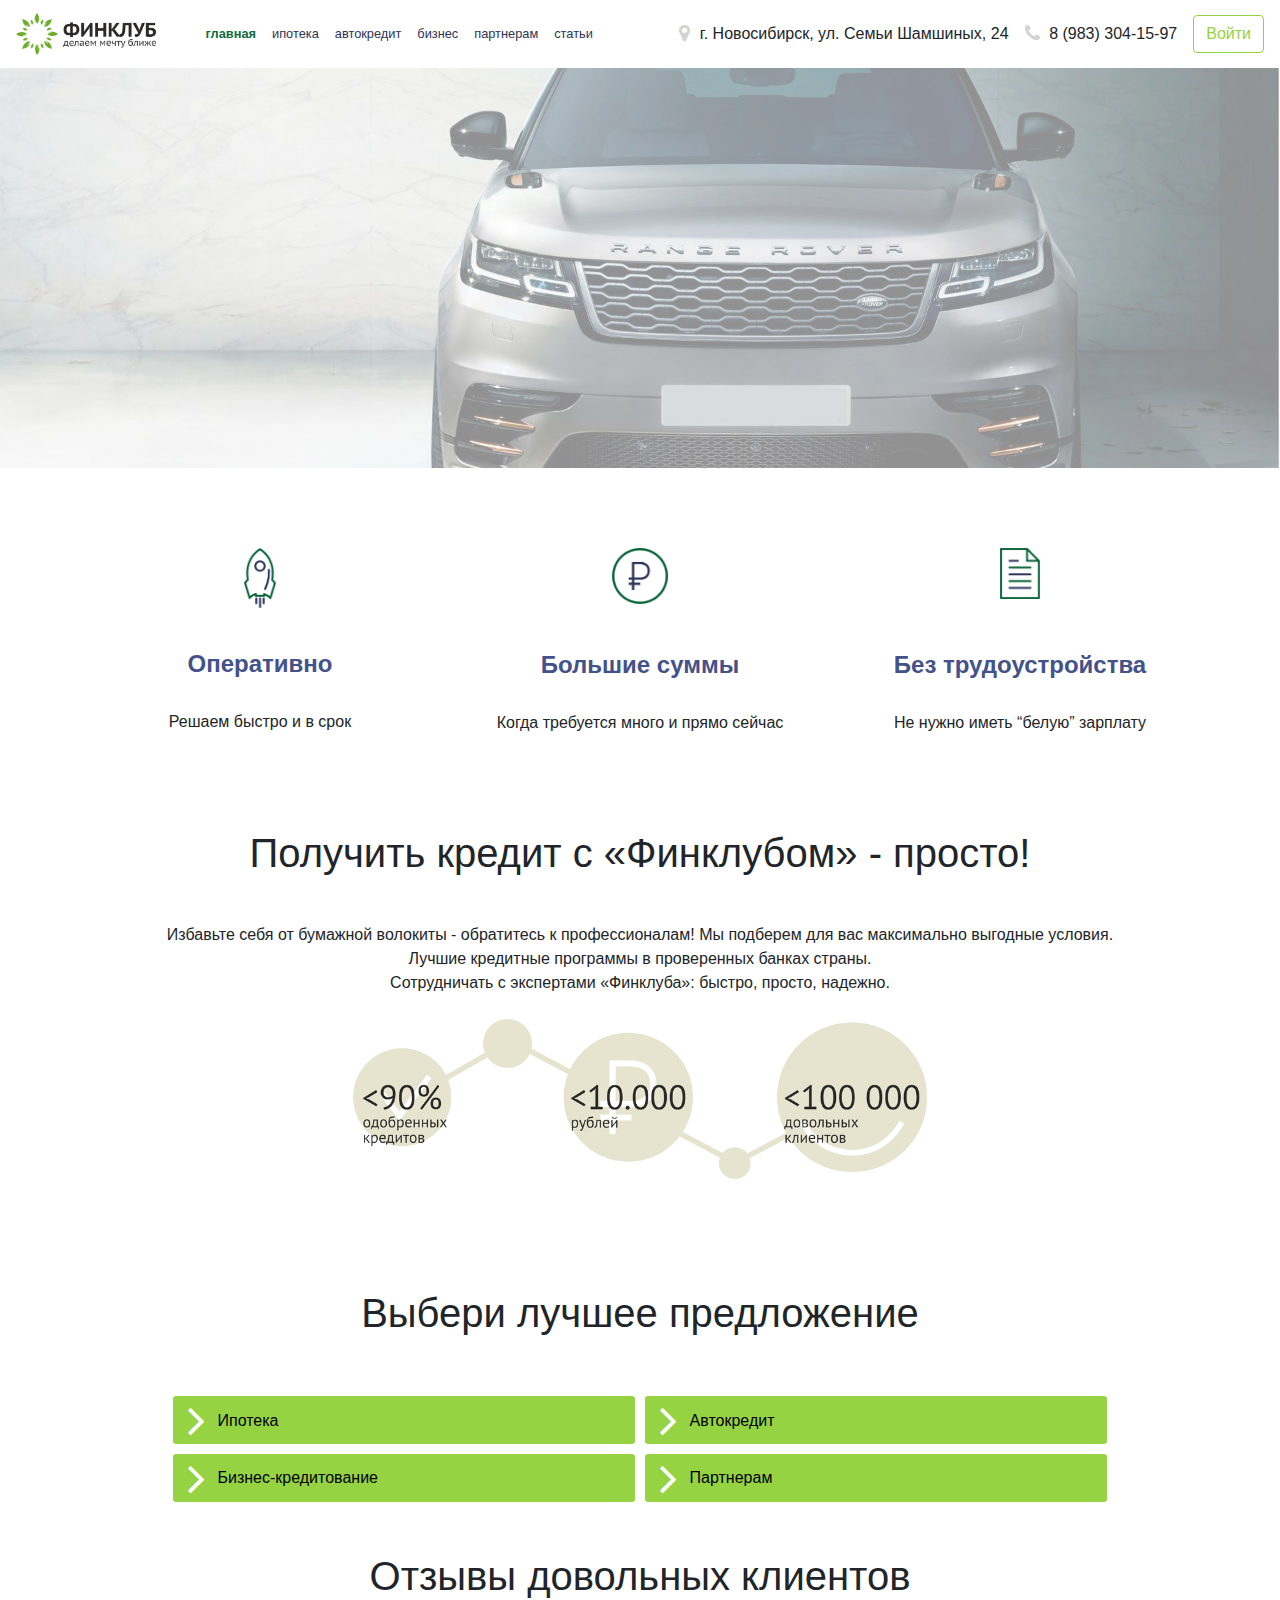
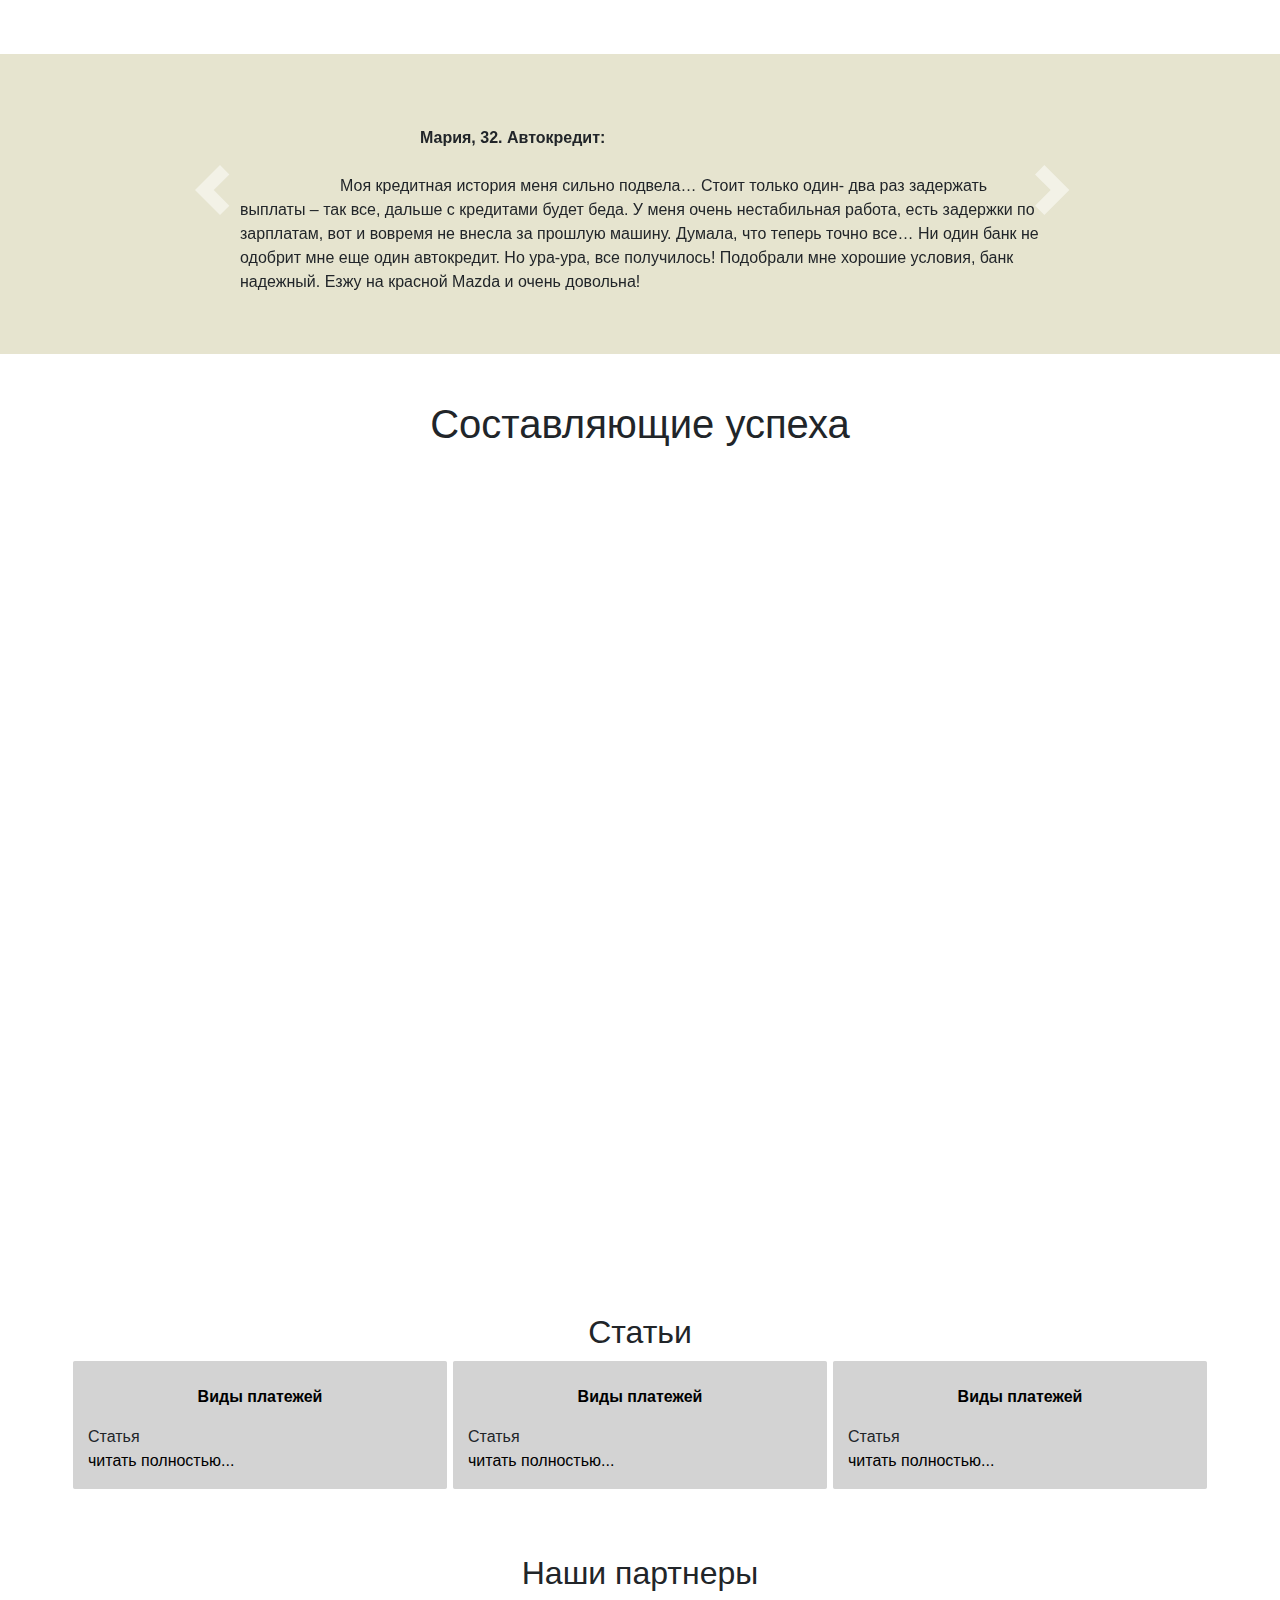
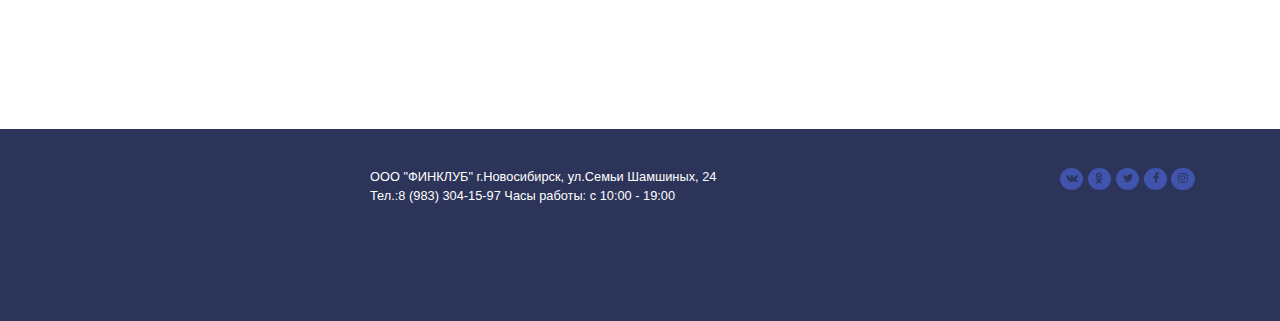
<file: index.html>
<!DOCTYPE html>
<html lang="ru">

<head>
    <!-- Required meta tags -->
    <link rel="shortcut icon" href="img/favicon.png" type="image/png">
    <meta name="description" content="Финклуб - это профессиональный брокер в сфере кредитования, который уже 10 лет качественно оказывает помощь в получении кредита: ипотеки, автокредитов и бизнес-кредитов">
    <meta name="keywords" content="Финклуб помощь в получении кредита, автокредит, ипотека, кредит на бизнес">
    <meta property="og:title" content="Финклуб помощь в получении кредита, автокредит, ипотека, кредит на бизнес" />
    <meta property="og:description" content="Финклуб помощь в получении кредита, автокредит, ипотека, кредит на бизнес" />
    <meta property="og:image" content="http://myfinclub.ru/img/logofin.png">
    <meta property="og:type" content="article" />
    <meta property="og:url" content="http://myfinclub.ru" />
    <meta http-equiv="Content-Type" content="text/html; charset=utf-8" />
    <meta http-equiv="X-UA-Compatible" content="IE=edge" />
    <title>Финклуб помощь в получении кредита, автокредита, ипотеки, кредит на бизнес</title>
    <meta name="viewport" content="width=device-width, initial-scale=1, shrink-to-fit=no">
    <!-- CSS -->
    <link rel="stylesheet" href="css/font-awesome.css">
    <link rel="stylesheet" href="css/bootstrap.css">
    <link rel="stylesheet" href="css/main.css">
</head>

<body>
    <nav class="navbar navbar-expand-sm navbar-light bg-light"> <!--add fixed-top for fixed navbar and change color-->
        <a class="navbar-brand" href="#">
			<img class="lazy" data-src="img/fulllogo.png" width="140"  class="d-inline-block align-top" alt="">
		</a>
        <button class="navbar-toggler" type="button" data-toggle="collapse" data-target="#navbarTogglerDemo02" aria-controls="navbarTogglerDemo02" aria-expanded="false" aria-label="Toggle navigation">
            <span class="navbar-toggler-icon"></span>
        </button>
        <div class="collapse navbar-collapse" id="navbarTogglerDemo02">
            <ul style="font-size: 1em;font-weight: 500;" class="bluetext navbar-nav mr-auto mt-2 mt-lg-0">
                <li class="nav-item" style="margin-left: 2em;">
                    <a class="nav-link bluetext activeh" href="index.html">главная<span class="sr-only">(current)</span></a>
                </li>
                <li class="nav-item">
                    <a class="nav-link bluetext" href="ipoteka.html">ипотека</a>
                </li>
                <li class="nav-item">
                    <a class="nav-link bluetext" href="avtokred.html">автокредит</a>
                </li>
                <li class="nav-item">
                    <a class="nav-link bluetext" href="#">бизнес</a>
                </li>
                <li class="nav-item">
                    <a class="nav-link bluetext" href="#">партнерам</a>
                </li>
                <li class="nav-item">
                    <a class="nav-link bluetext" href="#">статьи</a>
                </li>
            </ul>
            <form class="form-inline my-2 my-lg-0">
                <p id="navtext"  class="my-2 my-sm-0 pr-3 d-none d-xl-flex"><i  style="padding-right: 0.5em;font-size: 1.2em;color:lightgrey;margin-top: 0.1em;" class="fa fa-map-marker" aria-hidden="true"></i>г. Новосибирск, ул. Семьи Шамшиных, 24</p>
                <p id="navtext2"  class="my-2 my-sm-0 pr-3 d-none d-lg-flex"> <i style="padding-right: 0.5em;color:lightgrey;font-size: 1.2em;margin-top: 0.1em;" class="fa fa-phone" aria-hidden="true"></i>8 (983) 304-15-97</p>
                <button type="button" class="btn greenbutton  my-2 my-sm-0" data-toggle="modal" data-target="#exampleModal">Войти</button>
            </form>
        </div>
    </nav>

<!--login form-->

    <div class="modal fade" id="exampleModal" tabindex="-1" role="dialog" aria-labelledby="exampleModalLabel" aria-hidden="true">
        <div class="modal-dialog" role="document">
            <div class="modal-content">
                <div class="modal-header">
                    <h5 class="modal-title" id="exampleModalLabel">Форма Входа</h5>
                    <button type="button" class="close" data-dismiss="modal" aria-label="Close">
                        <span aria-hidden="true">&times;</span>
                    </button>
                </div>
                <div class="modal-body">
                    В разработке
                </div>
                <div class="modal-footer">
                    <button type="button" class="btn btn-secondary" data-dismiss="modal">Закрыть</button>
                    <button type="button" class="btn btn-primary">Войти</button>
                </div>
            </div>
        </div>
    </div>

<!--massege from-->

    <div class="modal fade bd-example-modal-lg" tabindex="-1" role="dialog" aria-labelledby="myLargeModalLabel" aria-hidden="true">
        <div class="modal-dialog modal-lg">
            <div class="modal-content">
                <div class="row gradient">
                    <div class="col modal_window">
                        <button type="button" style="position: absolute;right: 20px;z-index: 999;" class="close" data-dismiss="modal" aria-label="Close">
                            <span style="margin-right: -1em;" aria-hidden="true">&times;</span>
                        </button>
                        <form class="fofm">
                            <h2 style="padding: 1em 0 0 1em;margin-bottom: 1.5em;">Заявка на кредит</h2>
                            <div style="margin-bottom: 1em;" class="col">
                                <input type="text" class="form-control" placeholder="Фамилия, имя и отчество*" name="txtname" required>
                                <input type="text" class="form-control phone" placeholder="Телефон*" name="txtphone">
                                <div class="row">
                                    <div class="col-6">
                                        <select name="drop_downmenu" style="width: 100%;" class="custom-select mb-2 mr-sm-2 mb-sm-0" id="inlineFormCustomSelect">
                                            <option value="ipoteka" selected>Вид кредита:</option>
                                            <option value="ipoteka">Ипотека</option>
                                            <option value="avtokredit">Автокредит</option>
                                            <option disabled value="biznes">Бизнес</option>
                                        </select>
                                    </div>
                                    <div class="col-6">
                                        <input type="text" id="inpval" class="form-control" placeholder="Сумма кредита*" name="summa">
                                    </div>
                                </div>
                                <button style="margin-bottom: 5em;margin-top: 1rem;" type="submit" class="btn btn-send w-20" data-toggle="#" data-target="#">Отправить</button>
                            </div>
                        </form>
                    </div>
                </div>
            </div>
        </div>
    </div>

<!--slider-->

    <div id="hidden" style="position: relative;" class="-banner-container ">
        <div class="tp-banner-container d-none d-md-block">
            <div class="tp-banner">
                <ul>
                    <!-- SLIDE  -->
                    <li data-transition="fade" data-slotamount="7" data-masterspeed="1000">
                        <!-- MAIN IMAGE -->
                        <img class="lazy" src="img/slide-1.jpg" alt="slidebg1" data-bgposition="center center" data-bgrepeat="no-repeat">
                        <!-- LAYERS -->
                        <!-- LAYER NR. 1 -->
                        <div class="tp-caption medium_bg_asbestos lfl greencolorslide" data-x="0" data-y="0" data-speed="2000" data-start="1200" data-easing="Power4.easeOut" data-endspeed="300" data-endeasing="Power1.easeIn" data-captionhidden="on" style="z-index: 6;width: 50%;height: 100%;">
                        </div>
                        <!-- LAYER NR. 2 -->
                        <div class="tp-caption lfl whitetextbig" data-x="center" data-y="center" data-voffset="-100" data-hoffset="-430" data-speed="400" data-start="2500" data-easing="Back.easeInOut" data-endspeed="300" data-endeasing="Power1.easeIn" data-captionhidden="off" style="z-index: 6;"> Автокредит
                        </div>
                        <div class="tp-caption lfl whitetextsmall" data-x="center" data-y="center" data-voffset="20" data-hoffset="-380" data-speed="600" data-start="3000" data-easing="Back.easeInOut" data-endspeed="300" data-endeasing="Power1.easeIn" data-captionhidden="off" style="z-index: 6">Забирайте машину мечты
                            <br>на самых выгодных условиях.
                        </div>
                        <div class="tp-caption lfl" data-x="center" data-y="center" data-voffset="120" data-hoffset="-467" data-speed="800" data-start="3500" data-easing="Back.easeInOut" data-endspeed="300" data-endeasing="Power1.easeIn" data-captionhidden="off" style="z-index: 6">
                            <a style="color: white;" class="btn btn-default lfl btnblue open_modal" data-toggle="modal" data-target=".bd-example-modal-lg" href="#" role="button">Оставить заявку</a>
                            <a style="color: white;" class="btn btn-default lfl btnwhite " href="avtokred.html" role="button">Подробнее</a>
                        </div>
                    </li>
                    <!-- SLIDE  -->
                    <li data-transition="fade" data-slotamount="7" data-masterspeed="1000">
                        <!-- MAIN IMAGE -->
                        <img class="lazy" src="img/ipot.jpg" alt="slidebg1" data-bgposition="center center" data-bgrepeat="no-repeat">
                        <!-- LAYERS -->
                        <!-- LAYER NR. 1 -->
                        <div class="tp-caption medium_bg_asbestos lfl greencolorslide" data-x="0" data-y="0" data-speed="2000" data-start="1200" data-easing="Power4.easeOut" data-endspeed="300" data-endeasing="Power1.easeIn" data-captionhidden="on" style="z-index: 6;width: 50%;height: 100%;">
                        </div>
                        <!-- LAYER NR. 2 -->
                        <div class="tp-caption lfl whitetextbig" data-x="center" data-y="center" data-voffset="-100" data-hoffset="-430" data-speed="400" data-start="2500" data-easing="Back.easeInOut" data-endspeed="300" data-endeasing="Power1.easeIn" data-captionhidden="off" style="z-index: 6;">Ипотека
                        </div>
                        <div class="tp-caption lfl whitetextsmall" data-x="center" data-y="center" data-voffset="20" data-hoffset="-395" data-speed="600" data-start="3000" data-easing="Back.easeInOut" data-endspeed="300" data-endeasing="Power1.easeIn" data-captionhidden="off" style="z-index: 6">Собственное жилье
                            <br> в короткие сроки.
                        </div>
                        <div class="tp-caption lfl" data-x="center" data-y="center" data-voffset="120" data-hoffset="-415" data-speed="800" data-start="3500" data-easing="Back.easeInOut" data-endspeed="300" data-endeasing="Power1.easeIn" data-captionhidden="off" style="z-index: 6">
                            <a style="color: white;" class="btn btn-default lfl btnblue open_modal" data-toggle="modal" data-target=".bd-example-modal-lg" href="#" role="button">Оставить заявку</a>
                            <a style="color: white;" class="btn btn-default lfl btnwhite " href="ipoteka.html" role="button">Подробнее</a>
                        </div>
                    </li>
                    <!-- SLIDE  -->
                    <li data-transition="fade" data-slotamount="7" data-masterspeed="1000">
                        <!-- MAIN IMAGE -->
                        <img class="lazy" src="img/invest14.jpg" alt="slidebg1" data-bgposition="center center" data-bgrepeat="no-repeat">
                        <!-- LAYERS -->
                        <!-- LAYER NR. 1 -->
                        <div class="tp-caption medium_bg_asbestos lfl greencolorslide" data-x="0" data-y="0" data-speed="2000" data-start="1200" data-easing="Power4.easeOut" data-endspeed="300" data-endeasing="Power1.easeIn" data-captionhidden="on" style="z-index: 6;width: 50%;height: 100%;">
                        </div>
                        <!-- LAYER NR. 2 -->
                        <div class="tp-caption lfl whitetextbig" data-x="center" data-y="center" data-voffset="-100" data-hoffset="-430" data-speed="400" data-start="2500" data-easing="Back.easeInOut" data-endspeed="300" data-endeasing="Power1.easeIn" data-captionhidden="off" style="z-index: 6;"> Бизнес
                        </div>
                        <div class="tp-caption lfl whitetextsmall" data-x="center" data-y="center" data-voffset="20" data-hoffset="-355" data-speed="600" data-start="3000" data-easing="Back.easeInOut" data-endspeed="300" data-endeasing="Power1.easeIn" data-captionhidden="off" style="z-index: 6">Кредиты на открытие
                            <br>и расширение бизнеса.
                        </div>
                        <div class="tp-caption lfl " data-x="center" data-y="center" data-voffset="120" data-hoffset="-395" data-speed="800" data-start="3500" data-easing="Back.easeInOut" data-endspeed="300" data-endeasing="Power1.easeIn" data-captionhidden="off" style="z-index: 6">
                            <a style="color: white;" class="btn btn-default lfl btnblue open_modal" data-toggle="modal" data-target=".bd-example-modal-lg" href="#" role="button">Оставить заявку</a>
                            <a style="color: white;" class="btn btn-default lfl btnwhite " href="#aboutbutton" role="button">Подробнее</a>
                        </div>
                    </li>
                </ul>
                <div class="tp-bannertimer"></div>
            </div>
        </div>
    </div>

    <div id="hidden" style="position: relative;" class="-banner-container">
        <div class="tp-banner-container d-block d-sm-none d-md-none d-xl-none">
            <div class="tp-banner1">
                <ul>
                    <!-- SLIDE  -->
                    <li data-transition="fade" data-slotamount="7" data-masterspeed="1000">
                        <!-- MAIN IMAGE -->
                        <img class="lazy" src="img/slide-1.jpg" alt="slidebg1" data-bgposition="center center" data-bgrepeat="no-repeat">
                        <!-- LAYERS -->
                        <!-- LAYER NR. 1 -->
                        <div class="tp-caption medium_bg_asbestos lft greencolorslide" data-x="0" data-y="0" data-speed="2000" data-start="1200" data-easing="Power4.easeOut" data-endspeed="300" data-endeasing="Power1.easeIn" data-captionhidden="on" style="z-index: 6;width: 100%;height: 50%;">
                        </div>
                        <!-- LAYER NR. 2 -->
                        <div class="tp-caption lft " data-x="center" data-y="center" data-voffset="-250" data-hoffset="0" data-speed="400" data-start="2500" data-easing="Back.easeInOut" data-endspeed="300" data-endeasing="Power1.easeIn" data-captionhidden="off" style="z-index: 6; font-size: 2.8em"> Автокредит
                        </div>
                        <div class="tp-caption lft whitetextslidebig" data-x="center" data-y="center" data-voffset="-170" data-hoffset="0" data-speed="600" data-start="3000" data-easing="Back.easeInOut" data-endspeed="300" data-endeasing="Power1.easeIn" data-captionhidden="off" style="z-index: 6;font-size: 1.3em;">Забирайте машину мечты на <br>самых выгодных условиях.
                        </div>
                        <div class="tp-caption lft" data-x="center" data-y="center" data-voffset="-60" data-hoffset="0" data-speed="800" data-start="3500" data-easing="Back.easeInOut" data-endspeed="300" data-endeasing="Power1.easeIn" data-captionhidden="off" style="z-index: 6">
                            <a style="color: white;" class="btn btn-default lfl btnblue open_modal" data-toggle="modal" data-target=".bd-example-modal-lg" href="#" role="button">Оставить заявку</a>
                            <a style="color: white;" class="btn btn-default lfl btnwhite open_modal" data-toggle="modal" data-target=".bd-example-modal-lg" href="#" role="button">Читать подробнее</a>
                           
                        </div>
                    </li>
                    <!-- SLIDE  -->
                    <li data-transition="fade" data-slotamount="7" data-masterspeed="1000">
                        <!-- MAIN IMAGE -->
                        <img class="lazy" src="img/ipoteka.jpg" alt="slidebg1" data-bgposition="center center" data-bgrepeat="no-repeat">
                        <!-- LAYERS -->
                        <!-- LAYER NR. 1 -->
                        <div class="tp-caption medium_bg_asbestos lft greencolorslide" data-x="0" data-y="0" data-speed="2000" data-start="1200" data-easing="Power4.easeOut" data-endspeed="300" data-endeasing="Power1.easeIn" data-captionhidden="on" style="z-index: 6;width: 100%;height: 50%;">
                        </div>
                        <!-- LAYER NR. 2 -->
                        <div class="tp-caption lft " data-x="center" data-y="center" data-voffset="-250" data-hoffset="0" data-speed="400" data-start="2500" data-easing="Back.easeInOut" data-endspeed="300" data-endeasing="Power1.easeIn" data-captionhidden="off" style="z-index: 6; font-size: 3em">Ипотека
                        </div>
                        <div class="tp-caption lft whitetextslidebig" data-x="center" data-y="center" data-voffset="-150" data-hoffset="0" data-speed="600" data-start="3000" data-easing="Back.easeInOut" data-endspeed="300" data-endeasing="Power1.easeIn" data-captionhidden="off" style="z-index: 6;font-size: 1.5em;">Собственное жилье
                            <br> в короткие сроки.
                        </div>
                        <div class="tp-caption lft" data-x="center" data-y="center" data-voffset="-60" data-hoffset="0" data-speed="800" data-start="3500" data-easing="Back.easeInOut" data-endspeed="300" data-endeasing="Power1.easeIn" data-captionhidden="off" style="z-index: 6">
                            <a style="color: white;" class="btn btn-default lfl btnblue open_modal" data-toggle="modal" data-target=".bd-example-modal-lg" href="#" role="button">Оставить заявку</a>
                            <a style="color: white;" class="btn btn-default lfl btnwhite open_modal" data-toggle="modal" data-target=".bd-example-modal-lg" href="#" role="button">Читать подробнее</a>
                        </div>
                    </li>
                    <!-- SLIDE  -->
                    <li data-transition="fade" data-slotamount="7" data-masterspeed="1000">
                        <!-- MAIN IMAGE -->
                        <img class="lazy" src="img/invest14.jpg" alt="slidebg1" data-bgposition="center center" data-bgrepeat="no-repeat">
                        <!-- LAYERS -->
                        <!-- LAYER NR. 1 -->
                        <div class="tp-caption medium_bg_asbestos lft greencolorslide" data-x="0" data-y="0" data-speed="2000" data-start="1200" data-easing="Power4.easeOut" data-endspeed="300" data-endeasing="Power1.easeIn" data-captionhidden="on" style="z-index: 6;width: 100%;height: 50%;">
                        </div>
                        <!-- LAYER NR. 2 -->
                        <div class="tp-caption lft " data-x="center" data-y="center" data-voffset="-250" data-hoffset="0" data-speed="400" data-start="2500" data-easing="Back.easeInOut" data-endspeed="300" data-endeasing="Power1.easeIn" data-captionhidden="off" style="z-index: 6; font-size: 3em"> Бизнес
                        </div>
                        <div class="tp-caption lft whitetextslidebig" data-x="center" data-y="center" data-voffset="-150" data-hoffset="0" data-speed="600" data-start="3000" data-easing="Back.easeInOut" data-endspeed="300" data-endeasing="Power1.easeIn" data-captionhidden="off" style="z-index: 6;font-size: 1.5em">Кредиты на открытие
                            <br>и расширение бизнеса.
                        </div>
                        <div class="tp-caption lft" data-x="center" data-y="center" data-voffset="-60" data-hoffset="0" data-speed="800" data-start="3500" data-easing="Back.easeInOut" data-endspeed="300" data-endeasing="Power1.easeIn" data-captionhidden="off" style="z-index: 6">
                            <a style="color: white;" class="btn btn-default lfl btnblue open_modal" data-toggle="modal" data-target=".bd-example-modal-lg" href="#" role="button">Оставить заявку</a>
                            <a style="color: white;" class="btn btn-default lfl btnwhite open_modal" data-toggle="modal" data-target=".bd-example-modal-lg" href="#" role="button">Читать подробнее</a>
                        </div>
                    </li>
                </ul>
                <div class="tp-bannertimer"></div>
            </div>
        </div>
    </div>
    <!--<div class="row">
  <div class="col-12 text-center d-block d-sm-block d-md-none d-lg-none">
    <a style="color: white;" class="btn btn-default lfl btnblue open_modal" data-toggle="modal" data-target=".bd-example-modal-lg" href="#" role="button">Задать вопрос</a>
<a style="color: white;" class="btn btn-default lfl btnwhite " href="#aboutbutton" role="button">Подробнее</a>
  </div>
</div>
-->
    <div id="iconpack" class="container">
        <div class="row iconpack">
            <div class="col-12 col-sm-12 col-md-4 col-xl-4 text-center">
                <img class="lazy" style="width: 2.0em; padding-bottom: 2.4em;" data-src="img/Оперативно.png" alt="Оперативно">
                <p style="font-size: 1.5em; font-weight: 600; color: #435289;padding-bottom: 0.5em;">Оперативно</p>
                <p>Решаем быстро и в срок</p>
            </div>
            <div class="col-12 col-sm-12 col-md-4 col-xl-4  text-center">
                <img class="lazy" style="width: 3.5em; padding-bottom: 2.7em;" data-src="img/Большие суммы.png" alt="Большие суммы">
                <p style="font-size: 1.5em; font-weight: 600; color: #435289;padding-bottom: 0.5em;">Большие суммы</p>
                <p>Когда требуется много и прямо сейчас </p>
            </div>
            <div class="col-12 col-sm-12 col-md-4 col-xl-4  text-center">
                <img class="lazy" style="width: 2.5em; padding-bottom: 3em;" data-src="img/Без трудоустройства.png" alt="Без трудоустройства">
                <p style="font-size: 1.5em; font-weight: 600; color: #435289;padding-bottom: 0.5em;">Без трудоустройства</p>
                <p>Не нужно иметь “белую” зарплату </p>
            </div>
        
        </div>
    </div>
    <div class="container">
        <div class="row">
            <div style="padding-bottom: 1em;" class="col text-center">
                <h1 style="padding-bottom: 1em;">Получить кредит с «Финклубом» - просто!</h1>
                <h6 style="line-height: 1.5;">Избавьте себя от бумажной волокиты - обратитесь к профессионалам! Мы подберем для вас максимально выгодные условия.<br>Лучшие кредитные программы в проверенных банках страны.<br>Сотрудничать с экспертами «Финклуба»: быстро, просто, надежно.</h6>
            </div>
        </div>
    </div>
    <div class="container">
        <div class="row">
            <div style="height:10em;width:5em;padding: 5em;" id="atoms" class="col d-none d-xl-flex">
            </div>
        </div>
    </div>
    <div class="container">
        <div class="row justify-content-center">
            <div style="margin-top: 4em;padding: 3em 0em;" class="d-flex ">
                <h1>Выбери лучшее предложение</h1>
            </div>
        </div>
        <div class="container">
            <div class="row justify-content-center">
                <div style="background: #95d343;margin:0.3em;border-radius: 0.2em; color: white;" class="col-12 col-sm-5 col-md-5 col-lg-5">
                    <i class="fa fa-angle-right fa-3x" aria-hidden="true"></i>
                    <span style="position: absolute;padding:.8em;"><a href="ipoteka.html">Ипотека</a></span>
                </div>
                <div style="background: #95d343;margin:0.3em;border-radius: 0.2em; color: white;" class="col-12 col-sm-5 col-md-5 col-lg-5">
                    <i class="fa fa-angle-right fa-3x" aria-hidden="true"></i>
                    <span style="position: absolute;padding:.8em;"><a href="avtokred.html">Автокредит</a></span>
                </div>
            </div>
            <div class="row justify-content-center">
                <div style="background: #95d343;margin:0.3em;border-radius: 0.2em; color: white;" class="col-12 col-sm-5 col-md-5 col-lg-5">
                    <i class="fa fa-angle-right fa-3x" aria-hidden="true"></i>
                    <span style="position: absolute;padding:.8em;"><a href="#">Бизнес-кредитование</a></span>
                </div>
                <div style="background: #95d343;margin:0.3em;border-radius: 0.2em; color: white;" class="col-12 col-sm-5 col-md-5 col-lg-5">
                    <i class="fa fa-angle-right fa-3x" aria-hidden="true"></i>
                    <span style="position: absolute;padding:.8em;"><a href="#">Партнерам</a></span>
                </div>
            </div>
        </div>
    </div>
    <div class="container d-none d-xl-flex justify-content-center">
        <div class="row">
            <div style="padding: 3em 0;" class="col-12 text-center">
                <h1> Отзывы довольных клиентов</h1>
            </div>
        </div>
    </div>
    <div class="d-none d-xl-flex justify-content-center" style="background: #e6e4cf;height: auto;height: 300px;">
        <div class="container-fluid ">
            <div class="row justify-content-center">
                <div class="img d-none d-xl-flex">
                    <img class="lazy" style="width: 20em; position: absolute; margin:-6em;" data-src="img/bcglogo.png" alt="">
                </div>
                <div id="carouselExampleControls" class="carousel slide" data-ride="carousel">
                    <div class="carousel-inner">
                        <div style="width: 800px;" class=" carousel-item active">
                            <br>
                            <img class="lazy" style="width: 100px;float: left;" data-src="img/Avatar-women.png" alt="">
                            <br>
                            <br>
                            <span style="padding-left: 5em;font-weight: 600">Мария, 32. Автокредит:</span>
                            <br>
                            <br> Моя кредитная история меня сильно подвела… Стоит только один- два раз задержать выплаты – так все, дальше с кредитами будет беда. У меня очень нестабильная работа, есть задержки по зарплатам, вот и вовремя не внесла за прошлую машину. Думала, что теперь точно все… Ни один банк не одобрит мне еще один автокредит. Но ура-ура, все получилось! Подобрали мне хорошие условия, банк надежный. Езжу на красной Mazda и очень довольна!
                        </div>
                        <div style="width: 800px;" class="carousel-item ">
                            <br>
                            <img class="lazy" style="width: 100px;float: left;" data-src="img/Avatar-investor.png" alt="">
                            <br>
                            <br>
                            <span style="padding-left: 5em;font-weight: 600">Михаил, 36. Автокредит:</span>
                            <br>
                            <br> Хочется выразить благодарность за добропорядочное отношение к клиентам и к своим обязанностям сотрудникам Гутовой Екатерине и Стаценко Екатерине. Сегодня оформляли автокредит. И было много препонов и заморочек, но девчонки не ушли до 22 часов, пока не разрешили все проблемы. Браво!
                        </div>
                        <div style="width: 800px;" class="carousel-item ">
                            <br>
                            <img class="lazy" style="width: 100px;float: left;" data-src="img/Avatar-family.png" alt="">
                            <br>
                            <br>
                            <span style="padding-left: 5em;font-weight: 600">Андрей, 32 года. Автокредит:</span>
                            <br>
                            <br> Хочу выразить благодарность менеджеру Алексею и менеджеру кредитного отдела Екатерине. Не буду писать много пафосных слов, а просто приведу факты. Мы пришли в 10.00 и уехали на машине в 23.00 (хотя офис работают до 19.00). Получается, мы за 13 часов купили автомобиль, имея при себе только паспорт и водительское удостоверение. Когда еще раз буду покупать машину, обращусь только в ФИНКЛУБ, только к Алексею и Екатерине. Всем буду советовать. Еще раз спасибо!!!
                        </div>
                        <div style="padding-top: 2em;" class="row">
                            <!--<div class="col-6">21.09.2017</div>
            	<div class="col-6 text-right">Logo</div>-->
                        </div>
                    </div>
                    <a class="carousel-control-prev" href="#carouselExampleControls" role="button" data-slide="prev">
        	<span style="position: absolute;margin-left: -10em;" class="carousel-control-prev-icon" aria-hidden="true"></span>
        	<span class="sr-only">Previous</span>
        </a>
                    <a class="carousel-control-next" href="#carouselExampleControls" role="button" data-slide="next">
        	<span style="position: absolute;margin-left: 10em;" class="carousel-control-next-icon" aria-hidden="true"></span>
        	<span class="sr-only">Next</span>
        </a>
                </div>
            </div>
        </div>
    </div>
    <div class="container d-none d-xl-flex justify-content-center">
        <div class="row">
            <div style="padding: 3em;" class="col-12 text-center">
                <h1>Составляющие успеха</h1>
            </div>
        </div>
    </div>
    <div class="container d-none d-xl-flex justify-content-center">
        <div class="row">
            <div style="padding-bottom: 3em;" class="col text-center">
                <img class="lazy" style="width: 45em;" data-src="img/line.png" alt="">
                <div style="margin:-2.8em 0 0 1em;color: white;" class="col-3">
                    Клиенториентированность
                </div>
                <div style="margin:-1.5em 0 0 21em;color: white;" class="col-3">
                    Профессионализм
                </div>
                <div style="margin:-1.4em 0 0 34em;color: white;" class="col-3">
                    Надежность
                </div>
            </div>
        </div>
    </div>
    <div class="container">
        <div style="padding-top: 4em;" class="row justify-content-center">
            <h2>Cтатьи</h2>
        </div>
        <div class="row ">
            <div class="col-12 col-sm-4 col-md-4 col-lg-4  graynews text-center">
                <p style="font-weight: 600"><a href="#">Виды платежей</a></p>
                <p style="text-align: left;">Статья
                    <br>
                    <a href="#">читать полностью...</a></p>
            </div>
            <div class="col-12 col-sm-4 col-md-4 col-lg-4  graynews text-center">
                <p style="font-weight: 600"><a href="#">Виды платежей</a></p>
                <p style="text-align: left;">Статья
                    <br>
                    <a href="#">читать полностью...</a></p>
            </div>
            <div class="col-12 col-sm-4 col-md-4 col-lg-4  graynews text-center">
                <p style="font-weight: 600"><a href="#">Виды платежей</a></p>
                <p style="text-align: left;">Статья
                    <br>
                    <a href="#">читать полностью...</a></p>
            </div>
        </div>
        <div class="row d-none">
            <div class="col-12 col-sm-4 col-md-4 col-lg-4 graynews text-center">
                <p style="font-weight: 600"><a href="#">Виды платежей</a></p>
                <p style="text-align: left;">Статья
                    <br>
                    <a href="#">читать полностью...</a></p>
            </div>
            <div class="col-12 col-sm-4 col-md-4 col-lg-4 graynews text-center">
                <p style="font-weight: 600"><a href="#">Виды платежей</a></p>
                <p style="text-align: left;">Статья
                    <br>
                    <a href="#">читать полностью...</a></p>
            </div>
            <div class="col-12 col-sm-4 col-md-4 col-lg-4 graynews text-center">
                <p style="font-weight: 600"><a href="#">Виды платежей</a></p>
                <p style="text-align: left;">Статья
                    <br>
                    <a href="#">читать полностью...</a></p>
            </div>
        </div>
    </div>
    <div class="container d-none d-xl-flex justify-content-center">
        <div style="padding: 4em;" class="row">
            <div class="col text-center">
                <h2>Наши партнеры</h2>
            </div>
        </div>
    </div>
    <div class="container d-none d-xl-flex justify-content-center">
        <div class="row">
            <div class="d-flex justify-content-center">
                <img class="lazy" style="padding-bottom: 4em;width: 100%;"  data-src="img/banks.png" alt="">
            </div>
        </div>
    </div>
    <div class="footer">
        <div class="container">
            <div class="row">
                <div class="col-12 col-sm-3">
                    <img class="lazy" style="width: 10em;padding-top:2em;float: left;" data-src="img/Finik.png" alt="">
                </div>
                <div class="col-12 col-sm-6">
                    <p style="padding-top: 3em;color: white;font-size: 0.8em">ООО "ФИНКЛУБ" г.Новосибирск, ул.Семьи Шамшиных, 24
                        <br> Тел.:8 (983) 304-15-97 Часы работы: с 10:00 - 19:00
                    </p>
                </div>
                <div class="col-3 text-right d-none d-xl-block">
                    <i style="padding:0.5em 0.5em;font-size: 0.7em;background:#4054ad;border-radius: 50%;width: 2.1em;color:#2c345b;margin-top:3.5em;" class="fa fa-vk socialicons1 " aria-hidden="true"></i>
                    <i style="padding:0.5em 0.7em;font-size: 0.7em;background:#4054ad;border-radius: 50%;width: 2.1em;color:#2c345b;margin-top:3.5em;" class="fa fa-odnoklassniki socialicons1 " aria-hidden="true"></i>
                    <i style="padding:0.5em 0.5em;font-size: 0.7em;background:#4054ad;border-radius: 50%;width: 2.1em;color:#2c345b;margin-top:3.5em;" class="fa fa-twitter socialicons1 " aria-hidden="true"></i>
                    <i style="padding:0.5em 0.7em;font-size: 0.7em;background:#4054ad;border-radius: 50%;width: 2.1em;color:#2c345b;margin-top:3.5em;" class="fa fa-facebook socialicons1 " aria-hidden="true"></i>
                    <i style="padding:0.5em 0.6em;font-size: 0.7em;background:#4054ad;border-radius: 50%;width: 2.1em;color:#2c345b;margin-top:3.5em;" class="fa fa-instagram socialicons1 " aria-hidden="true"></i>
                </div>
            </div>
        </div>
    </div>
    <!-- Optional JavaScript -->
    <!-- jQuery first, then Popper.js, then Bootstrap JS -->
    <link rel="stylesheet" href="css/settings.css"> <!--!-->

    <script type="text/javascript" src="js/jquery.min.js"></script>
    <script type="text/javascript" src="js/main.js"></script>
    <script src="js/popper.min.js" integrity="sha384-b/U6ypiBEHpOf/4+1nzFpr53nxSS+GLCkfwBdFNTxtclqqenISfwAzpKaMNFNmj4" crossorigin="anonymous"></script>
    <script src="js/bootstrap.min.js"></script>
    <script type="text/javascript" src="js/jquery.themepunch.tools.min.js"></script>
    <script type="text/javascript" src="js/jquery.themepunch.revolution.min.js"></script>
    <script type="text/javascript" src="js/jquery.maskedinput.js"></script>
    <script type="text/javascript" src="js/jquery.lazy.min.js"></script>




    <script type="text/javascript">
    $(function() {
        $.mask.definitions['~'] = "[+-]";
        $(".phone").mask("+7(999)999-99-99");
        $("input").blur(function() {
            $("#info").html("Unmasked value: " + $(this).mask());
        }).dblclick(function() {
            $(this).unmask();
        });
    });
    </script>
    <script type="text/javascript">
    var revapi;

    jQuery(document).ready(function() {

        revapi = jQuery('.tp-banner').revolution({
            delay: 8000,
            startwidth: 1000,
            startheight: 400,
            hideThumbs: 10,
            fullWidth: "on",
            fullScreenAlignForce: "on",
            touchenabled: "on",
            onHoverStop: "off",
            navigationArrows: "solo",
            navigationType: "none",
            lazyLoad: "on"


        });

    }); //ready
    </script>
 <script type="text/javascript">
    var revapi;

    jQuery(document).ready(function() {

        revapi = jQuery('.tp-banner1').revolution({
            delay: 8000,
            startwidth: 400,
            startheight: 600,
            hideThumbs: 10,
            fullWidth: "on",
            fullScreenAlignForce: "on",
            touchenabled: "on",
            onHoverStop: "off",
            navigationArrows: "solo",
            navigationType: "none",
            lazyLoad: "on"


        });

    }); //ready
    </script>



</body>
</html>
</file>
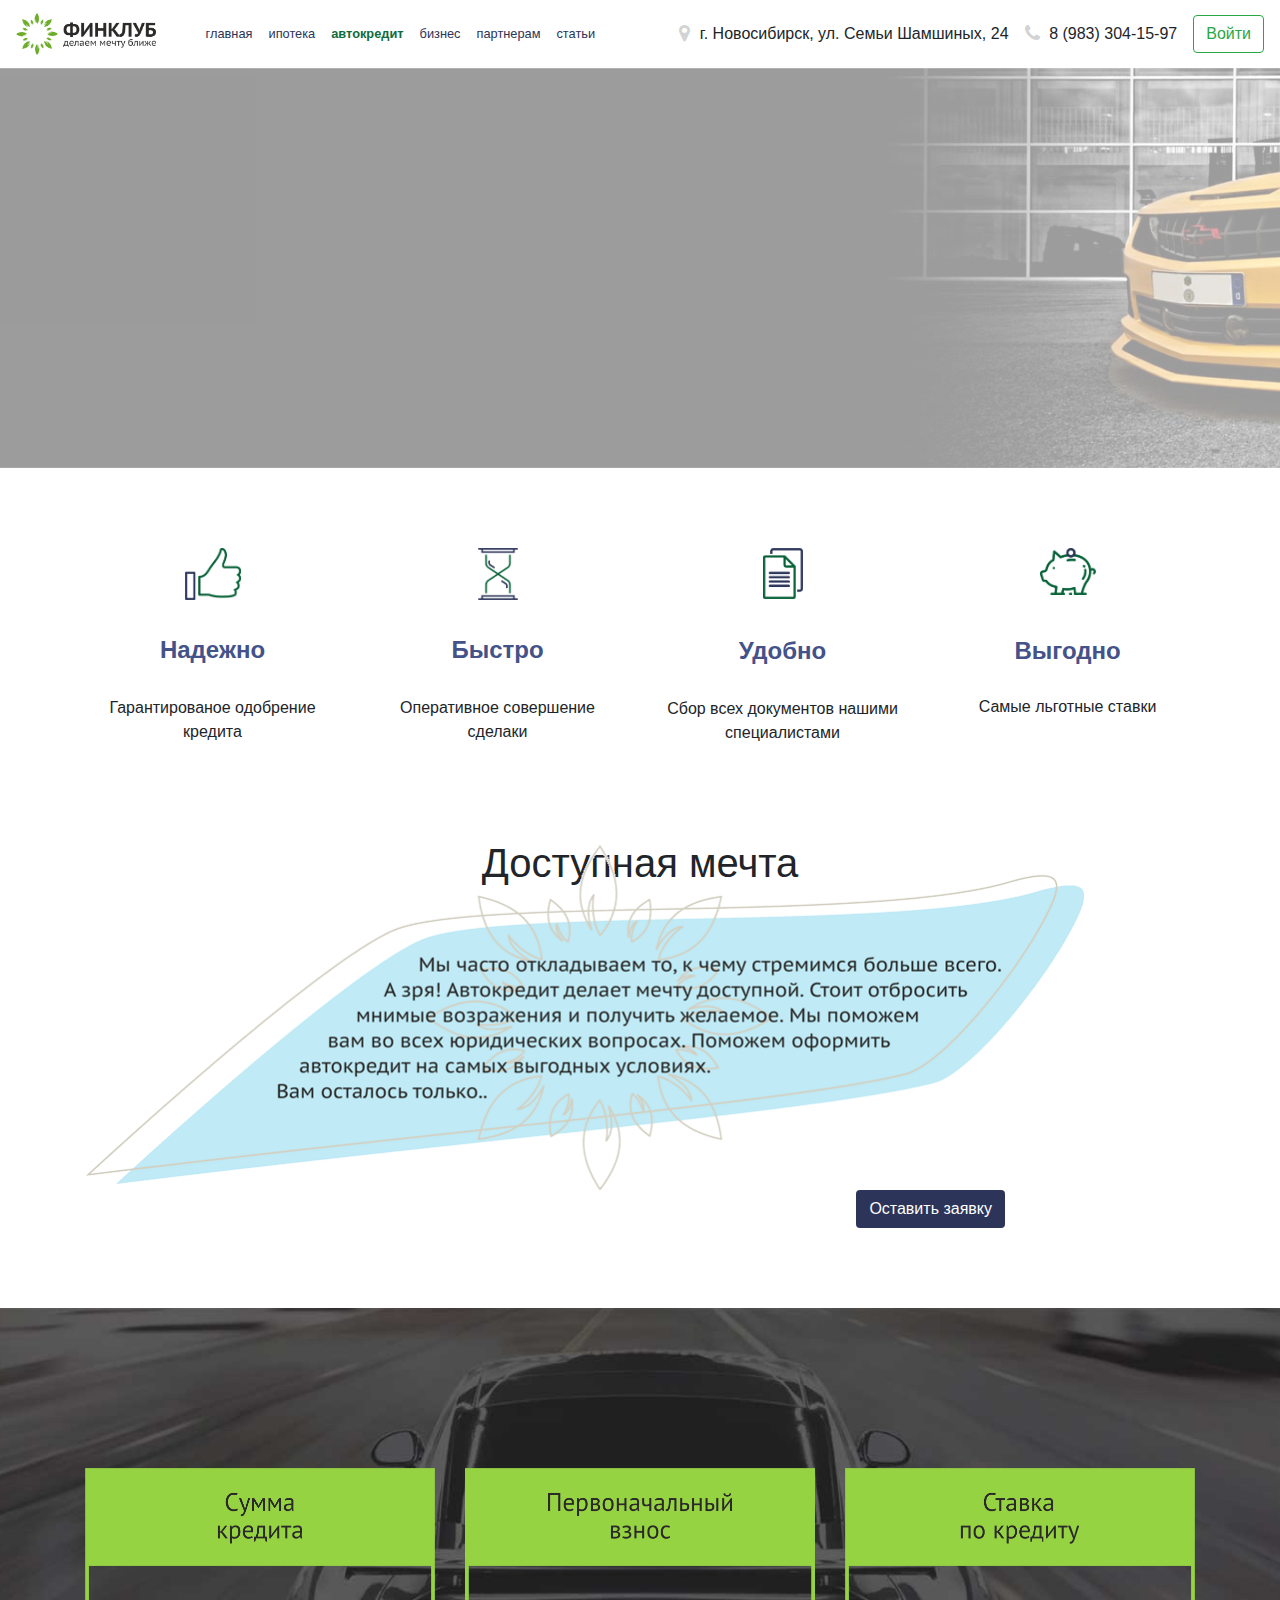
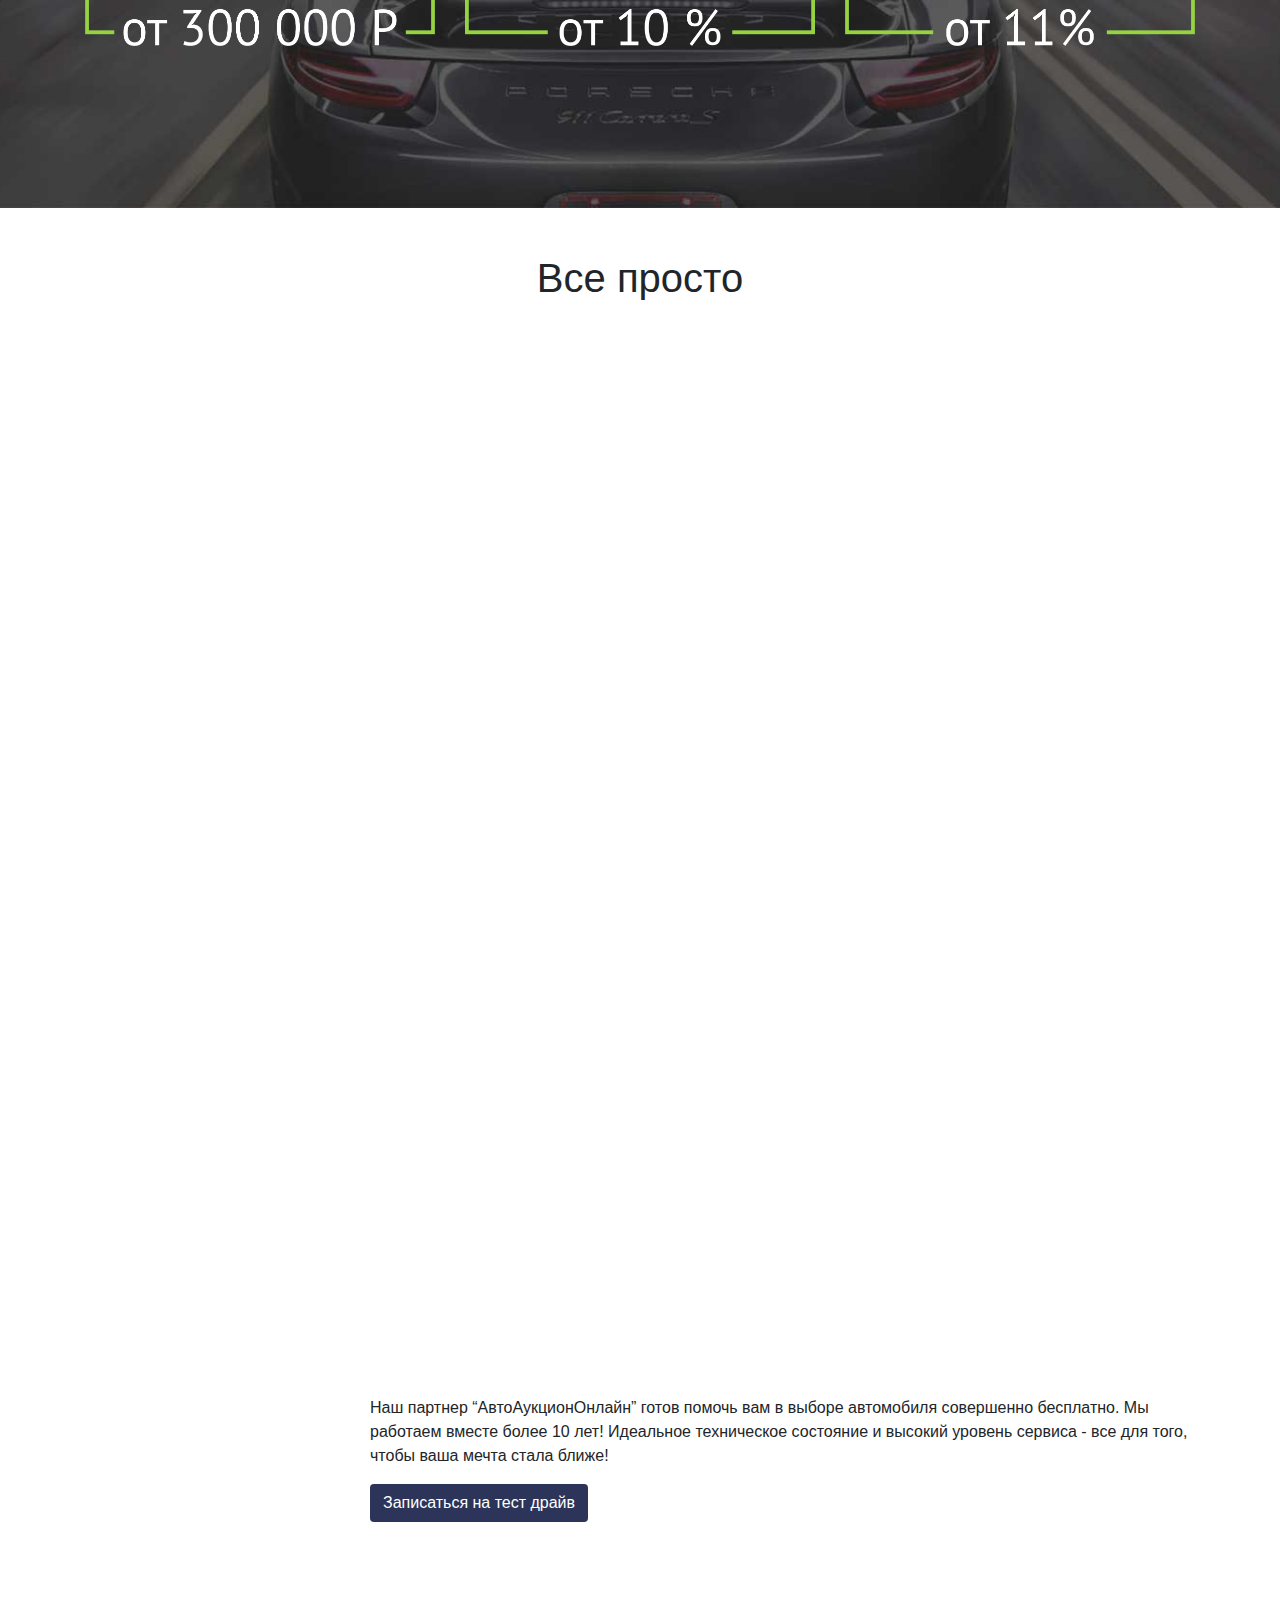
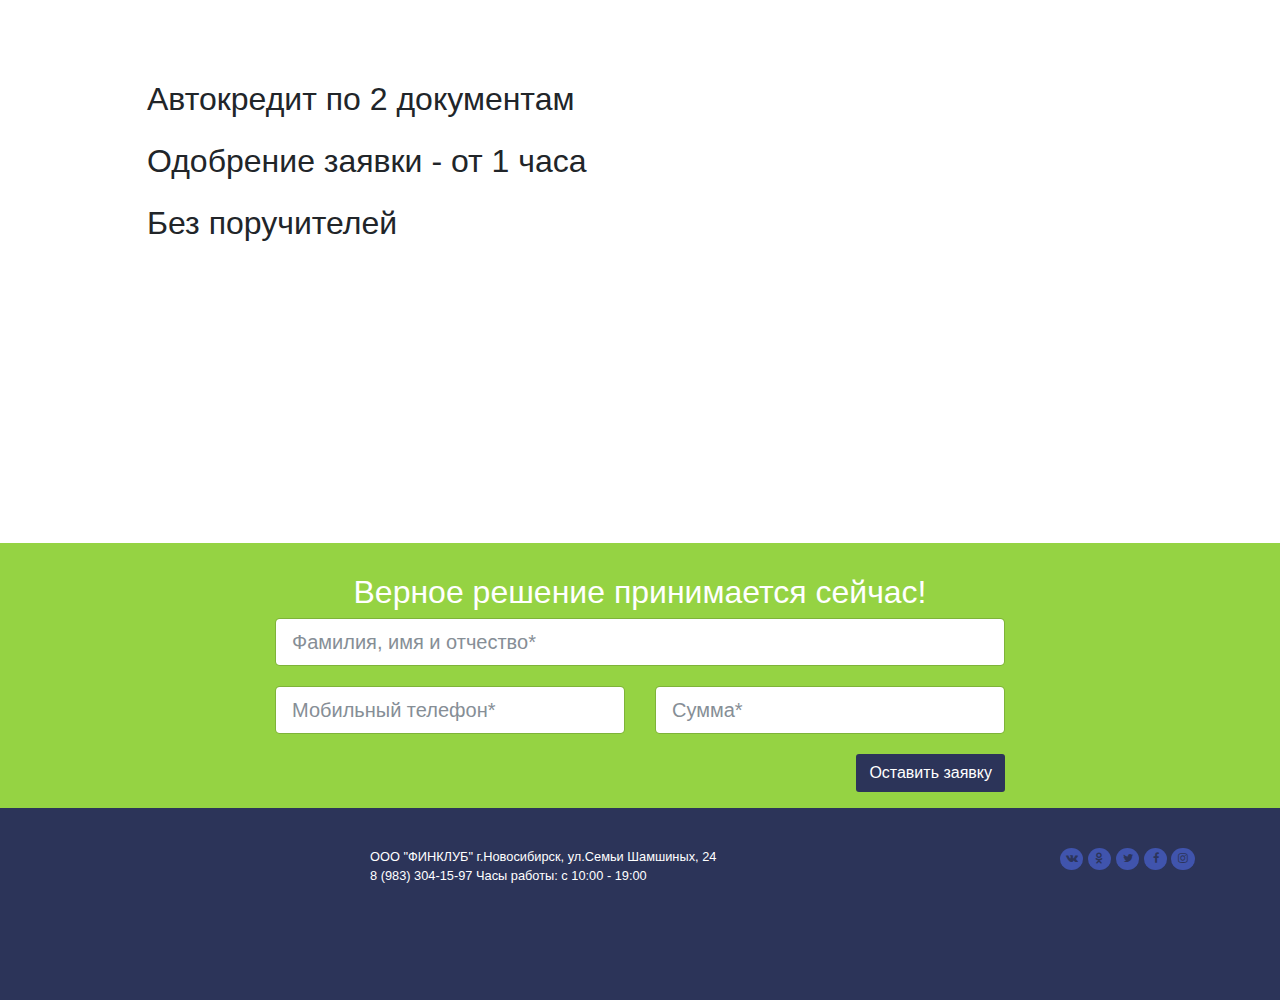
<file: avtokred.html>
<!DOCTYPE html>
<html lang="ru">

<head>
    <!-- Required meta tags -->
    <link rel="shortcut icon" href="img/favicon.png" type="image/png">
    <meta name="description" content="Финклуб - это профессиональный брокер в сфере кредитования, который уже 10 лет качественно оказывает помощь в получении кредита: ипотеки, автокредитов и бизнес-кредитов">
    <meta name="keywords" content="Финклуб помощь в получении кредита, автокредит, ипотека, кредит на бизнес">
    <meta property="og:title" content="Финклуб помощь в получении кредита, автокредит, ипотека, кредит на бизнес" />
    <meta property="og:description" content="Финклуб помощь в получении кредита, автокредит, ипотека, кредит на бизнес" />
    <meta property="og:image" content="http://myfinclub.ru/img/logofin.png">
    <meta property="og:type" content="article" />
    <meta property="og:url" content="http://myfinclub.ru" />
    <meta http-equiv="Content-Type" content="text/html; charset=utf-8" />
    <meta http-equiv="X-UA-Compatible" content="IE=edge" />
    <title>Финклуб помощь в получении кредита, автокредита, ипотеки, кредит на бизнес</title>
    <!--<meta name="viewport" content="width=device-width, initial-scale=1, shrink-to-fit=no">-->
    <!-- Bootstrap CSS -->
    <link rel="stylesheet" href="css/font-awesome.css">
    <link rel="stylesheet" href="css/bootstrap.css">
    <link rel="stylesheet" href="css/main.css">
</head>

<body>
    <nav class="navbar navbar-expand-sm navbar-light bg-light"><!--add fixed-top for fixed navbar and change color-->
        <a class="navbar-brand" href="#">
      <img class="lazy" data-src="img/fulllogo.png" width="140"  class="d-inline-block align-top" alt="">
    </a>
        <button class="navbar-toggler" type="button" data-toggle="collapse" data-target="#navbarTogglerDemo02" aria-controls="navbarTogglerDemo02" aria-expanded="false" aria-label="Toggle navigation">
            <span class="navbar-toggler-icon"></span>
        </button>
        <div class="collapse navbar-collapse" id="navbarTogglerDemo02">
            <ul style="font-size: 1em;font-weight: 500;" class="bluetext navbar-nav mr-auto mt-2 mt-lg-0">
                <li class="nav-item" style="margin-left: 2em;">
                    <a class="nav-link bluetext" href="index.html">главная<span class="sr-only">(current)</span></a>
                </li>
                <li class="nav-item">
                    <a class="nav-link bluetext" href="ipoteka.html">ипотека</a>
                </li>
                <li class="nav-item">
                    <a class="nav-link bluetext activeh" href="avtokred.html">автокредит</a>
                </li>
                <li class="nav-item">
                    <a class="nav-link bluetext" href="#">бизнес</a>
                </li>
                <li class="nav-item">
                    <a class="nav-link bluetext" href="#">партнерам</a>
                </li>
                <li class="nav-item">
                    <a class="nav-link bluetext" href="#">статьи</a>
                </li>
            </ul>
            <form class="form-inline my-2 my-lg-0">
                <p id="navtext" class="my-2 my-sm-0 pr-3 d-none d-xl-flex"><i style="padding-right: 0.5em;color:lightgrey;font-size: 1.2em;margin-top: 0.1em;" class="fa fa-map-marker" aria-hidden="true"></i>г. Новосибирск, ул. Семьи Шамшиных, 24</p>
                <p id="navtext2" class="my-2 my-sm-0 pr-3 d-none d-lg-flex"> <i style="padding-right: 0.5em;color:lightgrey;font-size: 1.2em;margin-top: 0.1em;" class="fa fa-phone" aria-hidden="true"></i>8 (983) 304-15-97</p>
                <button type="button" class="btn btn-outline-success  my-2 my-sm-0" data-toggle="modal" data-target="#exampleModal">Войти</button>
            </form>
        </div>
    </nav>
    <!--login form-->
    <div class="modal fade" id="exampleModal" tabindex="-1" role="dialog" aria-labelledby="exampleModalLabel" aria-hidden="true">
        <div class="modal-dialog" role="document">
            <div class="modal-content">
                <div class="modal-header">
                    <h5 class="modal-title" id="exampleModalLabel">Форма Входа</h5>
                    <button type="button" class="close" data-dismiss="modal" aria-label="Close">
                        <span aria-hidden="true">&times;</span>
                    </button>
                </div>
                <div class="modal-body">
                    В разработке
                </div>
                <div class="modal-footer">
                    <button type="button" class="btn btn-secondary" data-dismiss="modal">Закрыть</button>
                    <button type="button" class="btn btn-primary">Войти</button>
                </div>
            </div>
        </div>
    </div>
    <!--massege from-->
    <div class="modal fade bd-example-modal-lg" tabindex="-1" role="dialog" aria-labelledby="myLargeModalLabel" aria-hidden="true">
        <div class="modal-dialog modal-lg">
            <div class="modal-content">
                <div class="row gradient">
                    <div class="col modal_window">
                        <button type="button" style="position: absolute;right: 20px;z-index: 999;" class="close" data-dismiss="modal" aria-label="Close">
                            <span style="margin-right: -1em;" aria-hidden="true">&times;</span>
                        </button>
                        <form class="fofm">
                            <h2 style="padding: 1em 0 0 1em;margin-bottom: 1.5em;">Заявка на кредит</h2>
                            <div style="margin-bottom: 1em;" class="col">
                                <input type="text" class="form-control" placeholder="Фамилия, имя и отчество*" name="txtname" required>
                                <input type="text" class="form-control phone" placeholder="Телефон*" name="txtphone" required>
                                <div class="row">
                                    <div class="col-6">
                                        <select name="drop_downmenu" style="width: 100%;" class="custom-select mb-2 mr-sm-2 mb-sm-0" id="inlineFormCustomSelect">
                                            <option disabled>Вид кредита:</option>
                                            <option value="ipoteka">Ипотека</option>
                                            <option selected value="avtokredit">Автокредит</option>
                                            <option disabled value="biznes">Бизнес</option>
                                        </select>
                                    </div>
                                    <div class="col-6">
                                        <input type="text" id="inpval" class="form-control" placeholder="Сумма кредита*" name="summa" required>
                                    </div>
                                </div>
                                <button style="margin-bottom: 5em;margin-top: 1rem;" type="submit" class="btn btn-send w-20" data-toggle="#" data-target="#">Отправить</button>
                            </div>
                        </form>
                    </div>
                </div>
            </div>
        </div>
    </div>
    <div id="hidden" style="position: relative;" class="-banner-container ">
        <div class="tp-banner-container d-none d-md-block">
            <div class="tp-banner">
                <ul>
                    <!-- SLIDE  -->
                    <li data-transition="fade" data-slotamount="7" data-masterspeed="1000">
                        <!-- MAIN IMAGE -->
                        <img src="img/slider-avtokred_1.jpg" alt="slidebg1" data-bgposition="top top" data-bgrepeat="no-repeat">
                        <!-- LAYERS -->
                        <!-- LAYER NR. 1 -->
                        <div class="tp-caption medium_bg_asbestos lfl greencolorslide" data-x="0" data-y="0" data-speed="2000" data-start="1200" data-easing="Power4.easeOut" data-endspeed="300" data-endeasing="Power1.easeIn" data-captionhidden="on" style="z-index: 6;width: 50%;height: 100%;">
                        </div>
                        <!-- LAYER NR. 2 -->
                        <div class="tp-caption lfl " data-x="center" data-y="center" data-voffset="-50" data-hoffset="-540" data-speed="400" data-start="2500" data-easing="Back.easeInOut" data-endspeed="300" data-endeasing="Power1.easeIn" data-captionhidden="off" style="z-index: 6; font-size: 2em"> Драйв
                        </div>
                        <div class="tp-caption lfl whitetextslidebig" data-x="center" data-y="center" data-voffset="30" data-hoffset="-310" data-speed="600" data-start="3000" data-easing="Back.easeInOut" data-endspeed="300" data-endeasing="Power1.easeIn" data-captionhidden="off" style="z-index: 6">Быстрая езда, ровные дороги - вот почему вождение доставляет удовольствие.
                            <br> Счастье, восторг и легкий страх сопровождают любую гонку.
                            <br> Музыку погромче и скорость на максимум!
                        </div>
                        <div class="tp-caption lfl" data-x="center" data-y="center" data-voffset="115" data-hoffset="-535" data-speed="800" data-start="3500" data-easing="Back.easeInOut" data-endspeed="300" data-endeasing="Power1.easeIn" data-captionhidden="off" style="z-index: 6">
                            <a style="color: white;" class="btn btn-default lfl btnblue open_modal" data-toggle="modal" data-target=".bd-example-modal-lg" href="#" role="button">Оставить заявку</a>
                        </div>
                    </li>
                    <!-- SLIDE  -->
                    <li data-transition="fade" data-slotamount="7" data-masterspeed="1000">
                        <!-- MAIN IMAGE -->
                        <img src="img/slider-avtokred_2.jpg" alt="slidebg1" data-bgposition="center center" data-bgrepeat="no-repeat">
                        <!-- LAYERS -->
                        <!-- LAYER NR. 1 -->
                        <div class="tp-caption medium_bg_asbestos lfl greencolorslide" data-x="0" data-y="0" data-speed="2000" data-start="1200" data-easing="Power4.easeOut" data-endspeed="300" data-endeasing="Power1.easeIn" data-captionhidden="on" style="z-index: 6;width: 50%;height: 100%;">
                        </div>
                        <!-- LAYER NR. 2 -->
                        <div class="tp-caption lfl " data-x="center" data-y="center" data-voffset="-50" data-hoffset="-560" data-speed="400" data-start="2500" data-easing="Back.easeInOut" data-endspeed="300" data-endeasing="Power1.easeIn" data-captionhidden="off" style="z-index: 6; font-size: 3em">Красота
                        </div>
                        <div class="tp-caption lfl whitetextslidebig" data-x="center" data-y="center" data-voffset="30" data-hoffset="-333" data-speed="600" data-start="3000" data-easing="Back.easeInOut" data-endspeed="300" data-endeasing="Power1.easeIn" data-captionhidden="off" style="z-index: 6">
                            Мы выбираем глазами. Нас может покорить внешний вид автомобиля:
                            <br> глянцевое покрытие, лаконичные формы, яркий свет фар.
                            <br> Проведите рукой по гладкому корпусу и садитесь за руль самой красивой машины.
                            <br>
                        </div>
                        <div class="tp-caption lfl" data-x="center" data-y="center" data-voffset="115" data-hoffset="-570" data-speed="800" data-start="3500" data-easing="Back.easeInOut" data-endspeed="300" data-endeasing="Power1.easeIn" data-captionhidden="off" style="z-index: 6">
                            <a style="color: white;" class="btn btn-default lfl btnblue open_modal" data-toggle="modal" data-target=".bd-example-modal-lg" href="#" role="button">Оставить заявку</a>
                        </div>
                    </li>
                    <!-- SLIDE  -->
                    <li data-transition="fade" data-slotamount="7" data-masterspeed="1000">
                        <!-- MAIN IMAGE -->
                        <img src="img/slider-avtokred_3.jpg" alt="slidebg1" data-bgposition="center center" data-bgrepeat="no-repeat">
                        <!-- LAYERS -->
                        <!-- LAYER NR. 1 -->
                        <div class="tp-caption medium_bg_asbestos lfl greencolorslide" data-x="0" data-y="0" data-speed="2000" data-start="1200" data-easing="Power4.easeOut" data-endspeed="300" data-endeasing="Power1.easeIn" data-captionhidden="on" style="z-index: 6;width: 50%;height: 100%;">
                        </div>
                        <!-- LAYER NR. 2 -->
                        <div class="tp-caption lfl " data-x="center" data-y="center" data-voffset="-50" data-hoffset="-610" data-speed="400" data-start="2500" data-easing="Back.easeInOut" data-endspeed="300" data-endeasing="Power1.easeIn" data-captionhidden="off" style="z-index: 6; font-size: 3em">Статус
                        </div>
                        <div class="tp-caption lfl whitetextslidebig" data-x="center" data-y="center" data-voffset="30" data-hoffset="-350" data-speed="600" data-start="3000" data-easing="Back.easeInOut" data-endspeed="300" data-endeasing="Power1.easeIn" data-captionhidden="off" style="z-index: 6">
                            Чтобы оценить достаток человека,достаточно взглянуть на его машину.
                            <br> Повышение на работе или успехи в бизнесе - повод пересесть в новый кожаный салон.
                        </div>
                        <div class="tp-caption lfl" data-x="center" data-y="center" data-voffset="115" data-hoffset="-605" data-speed="800" data-start="3500" data-easing="Back.easeInOut" data-endspeed="300" data-endeasing="Power1.easeIn" data-captionhidden="off" style="z-index: 6">
                            <a style="color: white;" class="btn btn-default lfl btnblue open_modal" data-toggle="modal" data-target=".bd-example-modal-lg" href="#" role="button">Оставить заявку</a>
                        </div>
                    </li>
                    <li data-transition="fade" data-slotamount="7" data-masterspeed="1000">
                        <!-- MAIN IMAGE -->
                        <img src="img/slider-avtokred_4.jpg" alt="slidebg1" data-bgposition="center center" data-bgrepeat="no-repeat">
                        <!-- LAYERS -->
                        <!-- LAYER NR. 1 -->
                        <div class="tp-caption medium_bg_asbestos lfl greencolorslide" data-x="0" data-y="0" data-speed="2000" data-start="1200" data-easing="Power4.easeOut" data-endspeed="300" data-endeasing="Power1.easeIn" data-captionhidden="on" style="z-index: 6;width: 50%;height: 100%;">
                        </div>
                        <!-- LAYER NR. 2 -->
                        <div class="tp-caption lfl " data-x="center" data-y="center" data-voffset="-50" data-hoffset="-516" data-speed="400" data-start="2500" data-easing="Back.easeInOut" data-endspeed="300" data-endeasing="Power1.easeIn" data-captionhidden="off" style="z-index: 6; font-size: 3em">Практичность
                        </div>
                        <div class="tp-caption lfl whitetextslidebig" data-x="center" data-y="center" data-voffset="35" data-hoffset="-380" data-speed="600" data-start="3000" data-easing="Back.easeInOut" data-endspeed="300" data-endeasing="Power1.easeIn" data-captionhidden="off" style="z-index: 6">
                            Передвижение на общественном транспорте занимает много времени и сил.
                            <br> Перестаньте терпеть неудобства!
                            <br> С личным автомобилем так легко быть пунктуальным.
                        </div>
                        <div class="tp-caption lfl" data-x="center" data-y="center" data-voffset="120" data-hoffset="-590" data-speed="800" data-start="3500" data-easing="Back.easeInOut" data-endspeed="300" data-endeasing="Power1.easeIn" data-captionhidden="off" style="z-index: 6">
                            <a style="color: white;" class="btn btn-default lfl btnblue open_modal" data-toggle="modal" data-target=".bd-example-modal-lg" href="#" role="button">Оставить заявку</a>
                        </div>
                    </li>
                </ul>
                <div class="tp-bannertimer"></div>
            </div>
        </div>
    </div>
   <div id="hidden" style="position: relative;" class="-banner-container">
        <div class="tp-banner-container d-none d-sm-none d-md-none d-xl-none">
            <div class="tp-banner1">
                <ul>
                    <!-- SLIDE  -->
                    <li data-transition="fade" data-slotamount="7" data-masterspeed="1000">
                        <!-- MAIN IMAGE -->
                        <img src="img/3.jpg" alt="slidebg1" data-bgposition="center center" data-bgrepeat="no-repeat">
                        <!-- LAYERS -->
                        <!-- LAYER NR. 1 -->
                        <div class="tp-caption medium_bg_asbestos lft greencolorslide" data-x="0" data-y="0" data-speed="2000" data-start="1200" data-easing="Power4.easeOut" data-endspeed="300" data-endeasing="Power1.easeIn" data-captionhidden="on" style="z-index: 6;width: 100%;height: 50%;">
                        </div>
                        <!-- LAYER NR. 2 -->
                        <div class="tp-caption lft " data-x="center" data-y="center" data-voffset="-250" data-hoffset="0" data-speed="400" data-start="2500" data-easing="Back.easeInOut" data-endspeed="300" data-endeasing="Power1.easeIn" data-captionhidden="off" style="z-index: 6; font-size: 2.8em"> Автокредит
                        </div>
                        <div class="tp-caption lft whitetextslidebig" data-x="center" data-y="center" data-voffset="-170" data-hoffset="0" data-speed="600" data-start="3000" data-easing="Back.easeInOut" data-endspeed="300" data-endeasing="Power1.easeIn" data-captionhidden="off" style="z-index: 6;font-size: 1.3em;">Забирайте машину мечты на <br>самых выгодных условиях.
                        </div>
                        <div class="tp-caption lft" data-x="center" data-y="center" data-voffset="-60" data-hoffset="0" data-speed="800" data-start="3500" data-easing="Back.easeInOut" data-endspeed="300" data-endeasing="Power1.easeIn" data-captionhidden="off" style="z-index: 6">
                            <a style="color: white;" class="btn btn-default lfl btnblue open_modal" data-toggle="modal" data-target=".bd-example-modal-lg" href="#" role="button">Оставить заявку</a>
                            <a style="color: white;" class="btn btn-default lfl btnwhite open_modal" data-toggle="modal" data-target=".bd-example-modal-lg" href="#" role="button">Читать подробнее</a>
                           
                        </div>
                    </li>
                    <!-- SLIDE  -->
                    <li data-transition="fade" data-slotamount="7" data-masterspeed="1000">
                        <!-- MAIN IMAGE -->
                        <img src="img/ipoteka.jpg" alt="slidebg1" data-bgposition="center center" data-bgrepeat="no-repeat">
                        <!-- LAYERS -->
                        <!-- LAYER NR. 1 -->
                        <div class="tp-caption medium_bg_asbestos lft greencolorslide" data-x="0" data-y="0" data-speed="2000" data-start="1200" data-easing="Power4.easeOut" data-endspeed="300" data-endeasing="Power1.easeIn" data-captionhidden="on" style="z-index: 6;width: 100%;height: 50%;">
                        </div>
                        <!-- LAYER NR. 2 -->
                        <div class="tp-caption lft " data-x="center" data-y="center" data-voffset="-250" data-hoffset="0" data-speed="400" data-start="2500" data-easing="Back.easeInOut" data-endspeed="300" data-endeasing="Power1.easeIn" data-captionhidden="off" style="z-index: 6; font-size: 3em">Ипотека
                        </div>
                        <div class="tp-caption lft whitetextslidebig" data-x="center" data-y="center" data-voffset="-150" data-hoffset="0" data-speed="600" data-start="3000" data-easing="Back.easeInOut" data-endspeed="300" data-endeasing="Power1.easeIn" data-captionhidden="off" style="z-index: 6;font-size: 1.5em;">Собственное жилье
                            <br> в короткие сроки.
                        </div>
                        <div class="tp-caption lft" data-x="center" data-y="center" data-voffset="-60" data-hoffset="0" data-speed="800" data-start="3500" data-easing="Back.easeInOut" data-endspeed="300" data-endeasing="Power1.easeIn" data-captionhidden="off" style="z-index: 6">
                            <a style="color: white;" class="btn btn-default lfl btnblue open_modal" data-toggle="modal" data-target=".bd-example-modal-lg" href="#" role="button">Оставить заявку</a>
                            <a style="color: white;" class="btn btn-default lfl btnwhite open_modal" data-toggle="modal" data-target=".bd-example-modal-lg" href="#" role="button">Читать подробнее</a>
                        </div>
                    </li>
                    <!-- SLIDE  -->
                    <li data-transition="fade" data-slotamount="7" data-masterspeed="1000">
                        <!-- MAIN IMAGE -->
                        <img src="img/invest14.jpg" alt="slidebg1" data-bgposition="center center" data-bgrepeat="no-repeat">
                        <!-- LAYERS -->
                        <!-- LAYER NR. 1 -->
                        <div class="tp-caption medium_bg_asbestos lft greencolorslide" data-x="0" data-y="0" data-speed="2000" data-start="1200" data-easing="Power4.easeOut" data-endspeed="300" data-endeasing="Power1.easeIn" data-captionhidden="on" style="z-index: 6;width: 100%;height: 50%;">
                        </div>
                        <!-- LAYER NR. 2 -->
                        <div class="tp-caption lft " data-x="center" data-y="center" data-voffset="-250" data-hoffset="0" data-speed="400" data-start="2500" data-easing="Back.easeInOut" data-endspeed="300" data-endeasing="Power1.easeIn" data-captionhidden="off" style="z-index: 6; font-size: 3em"> Бизнес
                        </div>
                        <div class="tp-caption lft whitetextslidebig" data-x="center" data-y="center" data-voffset="-150" data-hoffset="0" data-speed="600" data-start="3000" data-easing="Back.easeInOut" data-endspeed="300" data-endeasing="Power1.easeIn" data-captionhidden="off" style="z-index: 6;font-size: 1.5em">Кредиты на открытие
                            <br>и расширение бизнеса.
                        </div>
                        <div class="tp-caption lft" data-x="center" data-y="center" data-voffset="-60" data-hoffset="0" data-speed="800" data-start="3500" data-easing="Back.easeInOut" data-endspeed="300" data-endeasing="Power1.easeIn" data-captionhidden="off" style="z-index: 6">
                            <a style="color: white;" class="btn btn-default lfl btnblue open_modal" data-toggle="modal" data-target=".bd-example-modal-lg" href="#" role="button">Оставить заявку</a>
                            <a style="color: white;" class="btn btn-default lfl btnwhite open_modal" data-toggle="modal" data-target=".bd-example-modal-lg" href="#" role="button">Читать подробнее</a>
                        </div>
                    </li>
                </ul>
                <div class="tp-bannertimer"></div>
            </div>
        </div>
    </div>
    <!--<div class="row">
  <div class="col-12 text-center d-block d-sm-block d-md-none d-lg-none">
    <a style="color: white;" class="btn btn-default lfl btnblue open_modal" data-toggle="modal" data-target=".bd-example-modal-lg" href="#" role="button">Задать вопрос</a>
<a style="color: white;" class="btn btn-default lfl btnwhite " href="#aboutbutton" role="button">Подробнее</a>
  </div>
</div>
-->
    <div id="iconpack" class="container">
        <div class="row iconpack">
            <div class="col-12 col-sm-6 col-md-3 col-xl-3 text-center">
                <img class="lazy" style="width: 3.5em; padding-bottom: 2em;" data-src="img/nadejno.png" alt="Оперативно">
                <p style="font-size: 1.5em; font-weight: 600; color: #435289;padding-bottom: 0.5em;">Надежно</p>
                <p>Гарантированое одобрение кредита</p>
            </div>
            <div class="col-12 col-sm-6 col-md-3 col-xl-3  text-center">
                <img class="lazy" style="width: 2.5em; padding-bottom: 2em;" data-src="img/bistro.png" alt="Большие суммы">
                <p style="font-size: 1.5em; font-weight: 600; color: #435289;padding-bottom: 0.5em;">Быстро</p>
                <p>Оперативное совершение сделаки</p>
            </div>
            <div class="col-12 col-sm-6 col-md-3 col-xl-3  text-center">
                <img class="lazy" style="width: 2.5em; padding-bottom: 2.1em;" data-src="img/udobno.png" alt="Без трудоустройства">
                <p style="font-size: 1.5em; font-weight: 600; color: #435289;padding-bottom: 0.5em;">Удобно</p>
                <p>Сбор всех документов нашими специалистами</p>
            </div>
            <div class="col-12 col-sm-6 col-md-3 col-xl-3  text-center">
                <img class="lazy" style="width: 3.5em; padding-bottom: 2.4em;" data-src="img/pig.png" alt="Испорченная история">
                <p style="font-size: 1.5em; font-weight: 600; color: #435289;padding-bottom: 0.4em;">Выгодно</p>
                <p>Самые льготные ставки</p>
            </div>
        </div>
    </div>
    <div class="col-12 text-center">
        <h1>Доступная мечта</h1>
    </div>
    <div class="container">
        <div class="row">
            <div class="col-12">
                <img class="lazy" style="width: 90%;margin-top: -3em;" data-src="img/fara40.png" alt="">
            </div>
        </div>
    </div>
    <div class="container">
        <div class="row">
            <div class="col-10">
                <a style="color: white;" class="float-right btn btn-default lfl btnblue open_modal" data-toggle="modal" data-target=".bd-example-modal-lg" href="#" role="button">Оставить заявку</a>
            </div>
        </div>
    </div>
    <div style="height: 500px;margin-top: 5em;" class="autosection">
        <div class="container">
            <div style="padding-top: 10em;" class="row">
                <div class="col-4">
                    <img class="lazy" style="width: 100%;" data-src="img/ramk1.png" alt="">
                </div>
                <div class="col-4">
                    <img class="lazy" style="width: 100%;" data-src="img/ramk2.png" alt="">
                </div>
                <div class="col-4">
                    <img class="lazy" style="width: 100%;" data-src="img/ramk3.png" alt="">
                </div>
            </div>
        </div>
    </div>
    <div style="margin-top: 3em;margin-bottom: 3em;" class="col-12 text-center">
        <h1>Все просто</h1>
    </div>
    <div class="container">
        <div class="row">
            <div class="col-12 text-center">
                <img class="lazy" style="width: 80%;margin-bottom: 7em;" data-src="img/123456.png" alt="">
            </div>
        </div>
    </div>
    <div class="container">
        <div class="row">
            <div class="col-12 col-sm-3 col-md-3 col-lg-3">
                <img class="lazy" style="width: 100%;" data-src="img/logo1.png" alt="">
            </div>
            <div class="col-12 col-sm-9 col-md-9 col-lg-9">
                <p style="padding-top: 3em;">Наш партнер “АвтоАукционОнлайн” готов помочь вам в выборе автомобиля совершенно бесплатно. Мы работаем вместе более 10 лет! Идеальное техническое состояние и высокий уровень сервиса - все для того, чтобы ваша мечта стала ближе!</p>
                <a style="color: white;" class="float-left btn btn-default lfl btnblue open_modal" data-toggle="modal" data-target=".bd-example-modal-lg" href="#" role="button">Записаться на тест драйв</a></div>
        </div>
    </div>
    <div class="container">
        <div class="row">
            <div style="padding-top: 5em;" class="col-12 col-sm-12 col-md-6 col-lg-6">
                <p> <img class="lazy" class="mobile_icon" style="width: 30px;padding-bottom: 1em;" data-src="img/Плэй.png" alt=""><span class="mobile_text" style="margin-left: 1em; margin-top:1em; font-size: 2em;line-height: 0.1;">Автокредит по 2 документам</span></p>
                <p> <img class="lazy" class="mobile_icon" style="width: 30px;padding-bottom: 1em;" data-src="img/Плэй.png" alt=""><span class="mobile_text" style="margin-left: 1em; margin-top:1em; font-size: 2em;line-height: 0.1;">Одобрение заявки - от 1 часа</span></p>
                <p> <img class="lazy" class="mobile_icon" style="width: 30px;padding-bottom: 1em;" data-src="img/Плэй.png" alt=""><span class="mobile_text" style="margin-left: 1em; margin-top:1em; font-size: 2em;line-height: 0.1;">Без поручителей</span></p>
            </div>
            </span>
            <div class="col-12 col-sm-12 col-md-6 col-lg-6">
                <img class="lazy" style="width: 100%;" data-src="img/Мафына.png" alt="">
            </div>
        </div>
    </div>
    <div class="greensection">
        <div class="container">
           <form class="fofm">
                <div class="row justify-content-center">
                    <div class="col-12 text-center">
                        <h2 style="color: white; padding-top: 1em;">Верное решение принимается сейчас!</h2>
                    </div>
                    <div class="col-12 col-sm-12 col-md-8 col-lg-8">
                        <input id="txtname" class="form-control form-control-lg" type="text" name="txtname" required placeholder="Фамилия, имя и отчество*">
                        <input type="hidden" name="type" value="avtokredit">
                    </div>
                    <div class="w-100"></div>
                    <div class="col-12 col-sm-12 col-md-4 col-lg-4">
                        <input id="txtphone" class="form-control form-control-lg" type="number" name="txtphone" required placeholder="Мобильный телефон*">
                    </div>
                    <div class="col-12 col-sm-12 col-md-4 col-lg-4">
                        <input id="summa" class="form-control form-control-lg" type="text" name="summa" required placeholder="Сумма*">
                        <div class="row">
                            <div class="col text-right">
                                <button type="submit" class="btn btn_send-greenform" data-toggle="#" data-target="#">Оставить заявку</button>
                            </div>
                        </div>
                    </div>
                </div>
            </form>
        </div>
    </div>
    <div class="footer">
        <div class="container">
            <div class="row">
                <div class="col-12 col-sm-3">
                    <img class="lazy" style="width: 10em;padding-top:2em;float: left;" data-src="img/Finik.png" alt="">
                </div>
                <div class="col-12 col-sm-6">
                    <p style="padding-top: 3em;color: white;font-size: 0.8em">ООО "ФИНКЛУБ" г.Новосибирск, ул.Семьи Шамшиных, 24
                        <br> 8 (983) 304-15-97 Часы работы: с 10:00 - 19:00
                    </p>
                </div>
                <div class="col-3 text-right d-none d-xl-block">
                    <i style="padding:0.5em 0.5em;font-size: 0.7em;background:#4054ad;border-radius: 50%;width: 2.1em;color:#2c345b;margin-top:3.5em;" class="fa fa-vk socialicons1 " aria-hidden="true"></i>
                    <i style="padding:0.5em 0.7em;font-size: 0.7em;background:#4054ad;border-radius: 50%;width: 2.1em;color:#2c345b;margin-top:3.5em;" class="fa fa-odnoklassniki socialicons1 " aria-hidden="true"></i>
                    <i style="padding:0.5em 0.5em;font-size: 0.7em;background:#4054ad;border-radius: 50%;width: 2.1em;color:#2c345b;margin-top:3.5em;" class="fa fa-twitter socialicons1 " aria-hidden="true"></i>
                    <i style="padding:0.5em 0.7em;font-size: 0.7em;background:#4054ad;border-radius: 50%;width: 2.1em;color:#2c345b;margin-top:3.5em;" class="fa fa-facebook socialicons1 " aria-hidden="true"></i>
                    <i style="padding:0.5em 0.6em;font-size: 0.7em;background:#4054ad;border-radius: 50%;width: 2.1em;color:#2c345b;margin-top:3.5em;" class="fa fa-instagram socialicons1 " aria-hidden="true"></i>
                </div>
            </div>
        </div>
    </div>
    <!-- Optional JavaScript -->
    <!-- jQuery first, then Popper.js, then Bootstrap JS -->
    <script type="text/javascript" src="js/jquery.min.js"></script>
    <script type="text/javascript" src="js/main.js"></script>
    <script src="js/popper.min.js" integrity="sha384-b/U6ypiBEHpOf/4+1nzFpr53nxSS+GLCkfwBdFNTxtclqqenISfwAzpKaMNFNmj4" crossorigin="anonymous"></script>
    <script src="js/bootstrap.min.js"></script>
    <link rel="stylesheet" href="css/settings.css">
    <script type="text/javascript" src="js/jquery.themepunch.tools.min.js"></script>
    <script type="text/javascript" src="js/jquery.themepunch.revolution.min.js"></script>
    <script type="text/javascript" src="js/jquery.maskedinput.js"></script>
    <script type="text/javascript" src="js/jquery.lazy.min.js"></script>
    <script type="text/javascript">
    $(function() {
        $.mask.definitions['~'] = "[+-]";
        $(".phone").mask("+7(999)999-99-99");
        $("input").blur(function() {
            $("#info").html("Unmasked value: " + $(this).mask());
        }).dblclick(function() {
            $(this).unmask();
        });
    });
    </script>
    <script type="text/javascript">
    var revapi;

    jQuery(document).ready(function() {

        revapi = jQuery('.tp-banner').revolution({
            delay: 12000,
            startwidth: 1000,
            startheight: 400,
            hideThumbs: 10,
            fullWidth: "on",
            fullScreenAlignForce: "on",
            touchenabled: "on",
            onHoverStop: "off",
            navigationArrows: "solo",
            navigationType: "none",
            lazyLoad: "on"


        });

    }); //ready
    </script>

         <script type="text/javascript">
    var revapi;

    jQuery(document).ready(function() {

        revapi = jQuery('.tp-banner1').revolution({
            delay: 8000,
            startwidth: 400,
            startheight: 600,
            hideThumbs: 10,
            fullWidth: "on",
            fullScreenAlignForce: "on",
            touchenabled: "on",
            onHoverStop: "off",
            navigationArrows: "solo",
            navigationType: "none",
            lazyLoad: "on"


        });

    }); //ready
    </script>


</body>

</html>
</file>
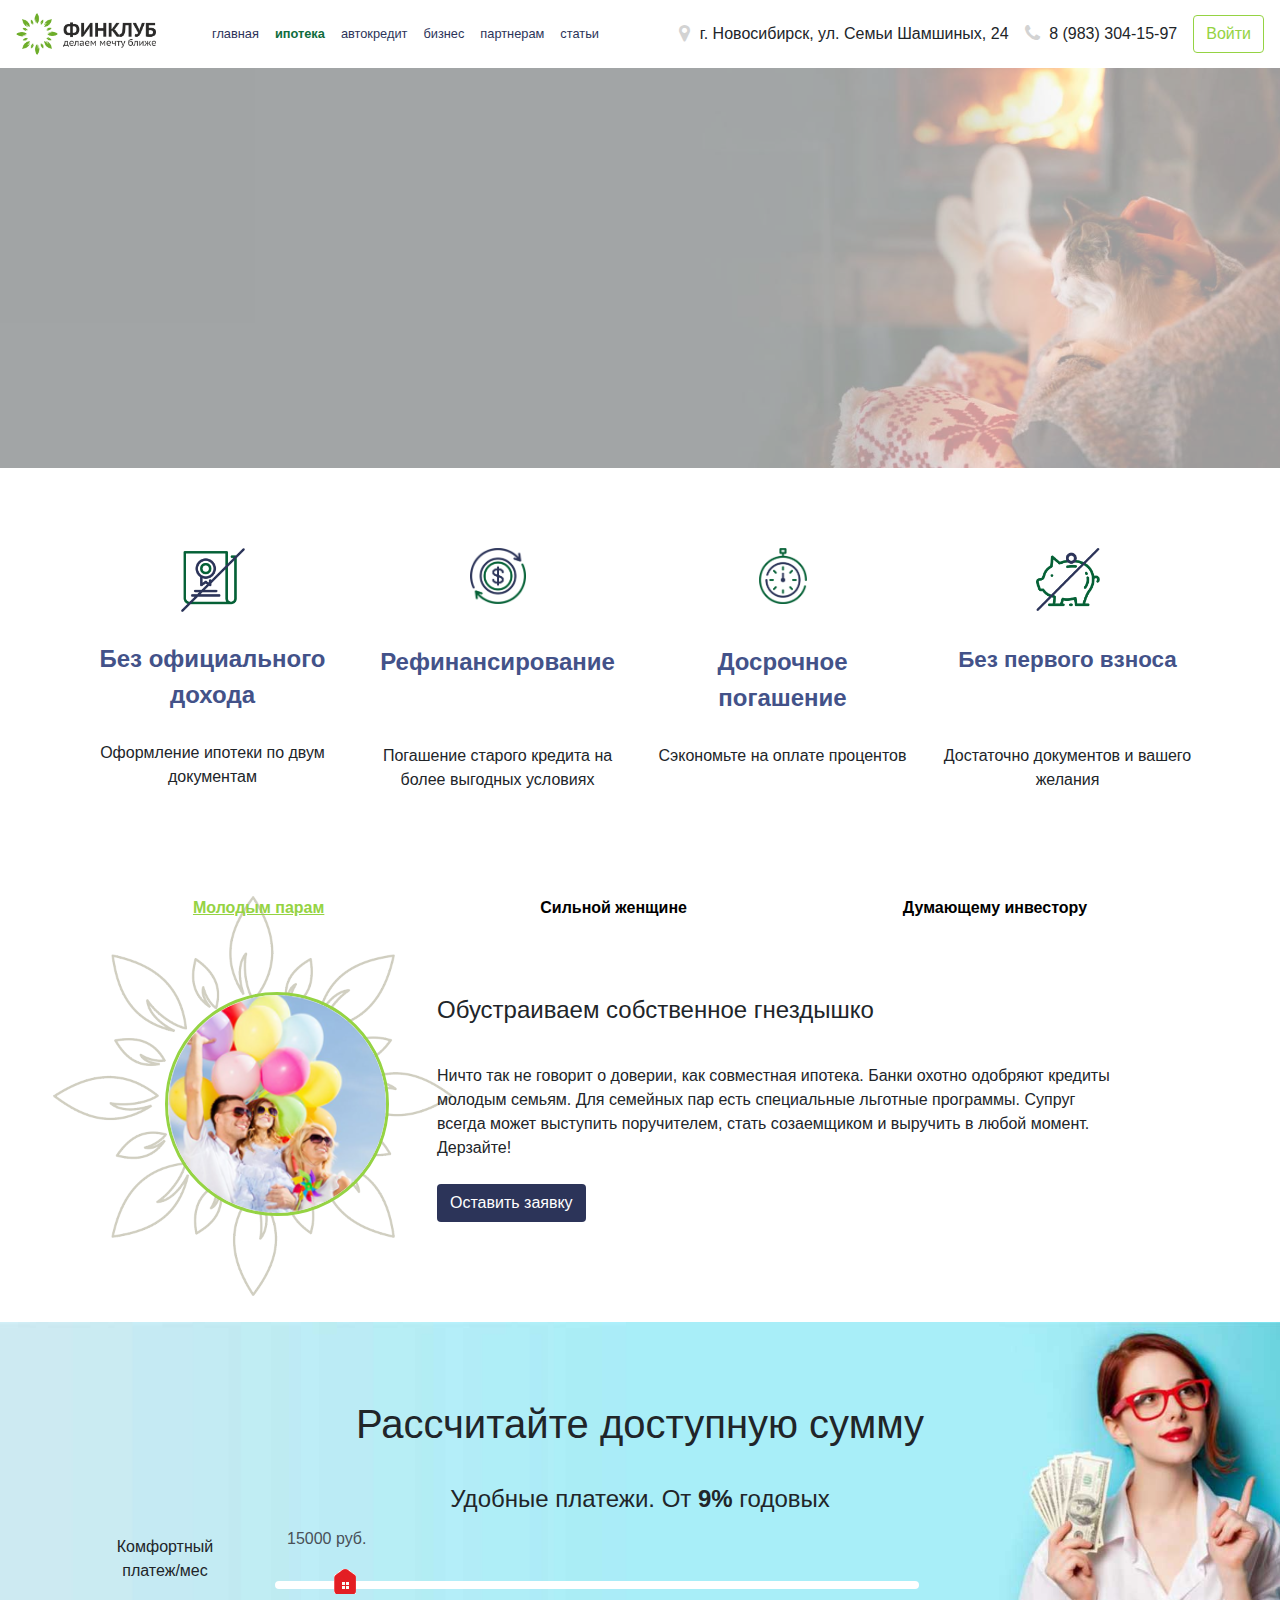
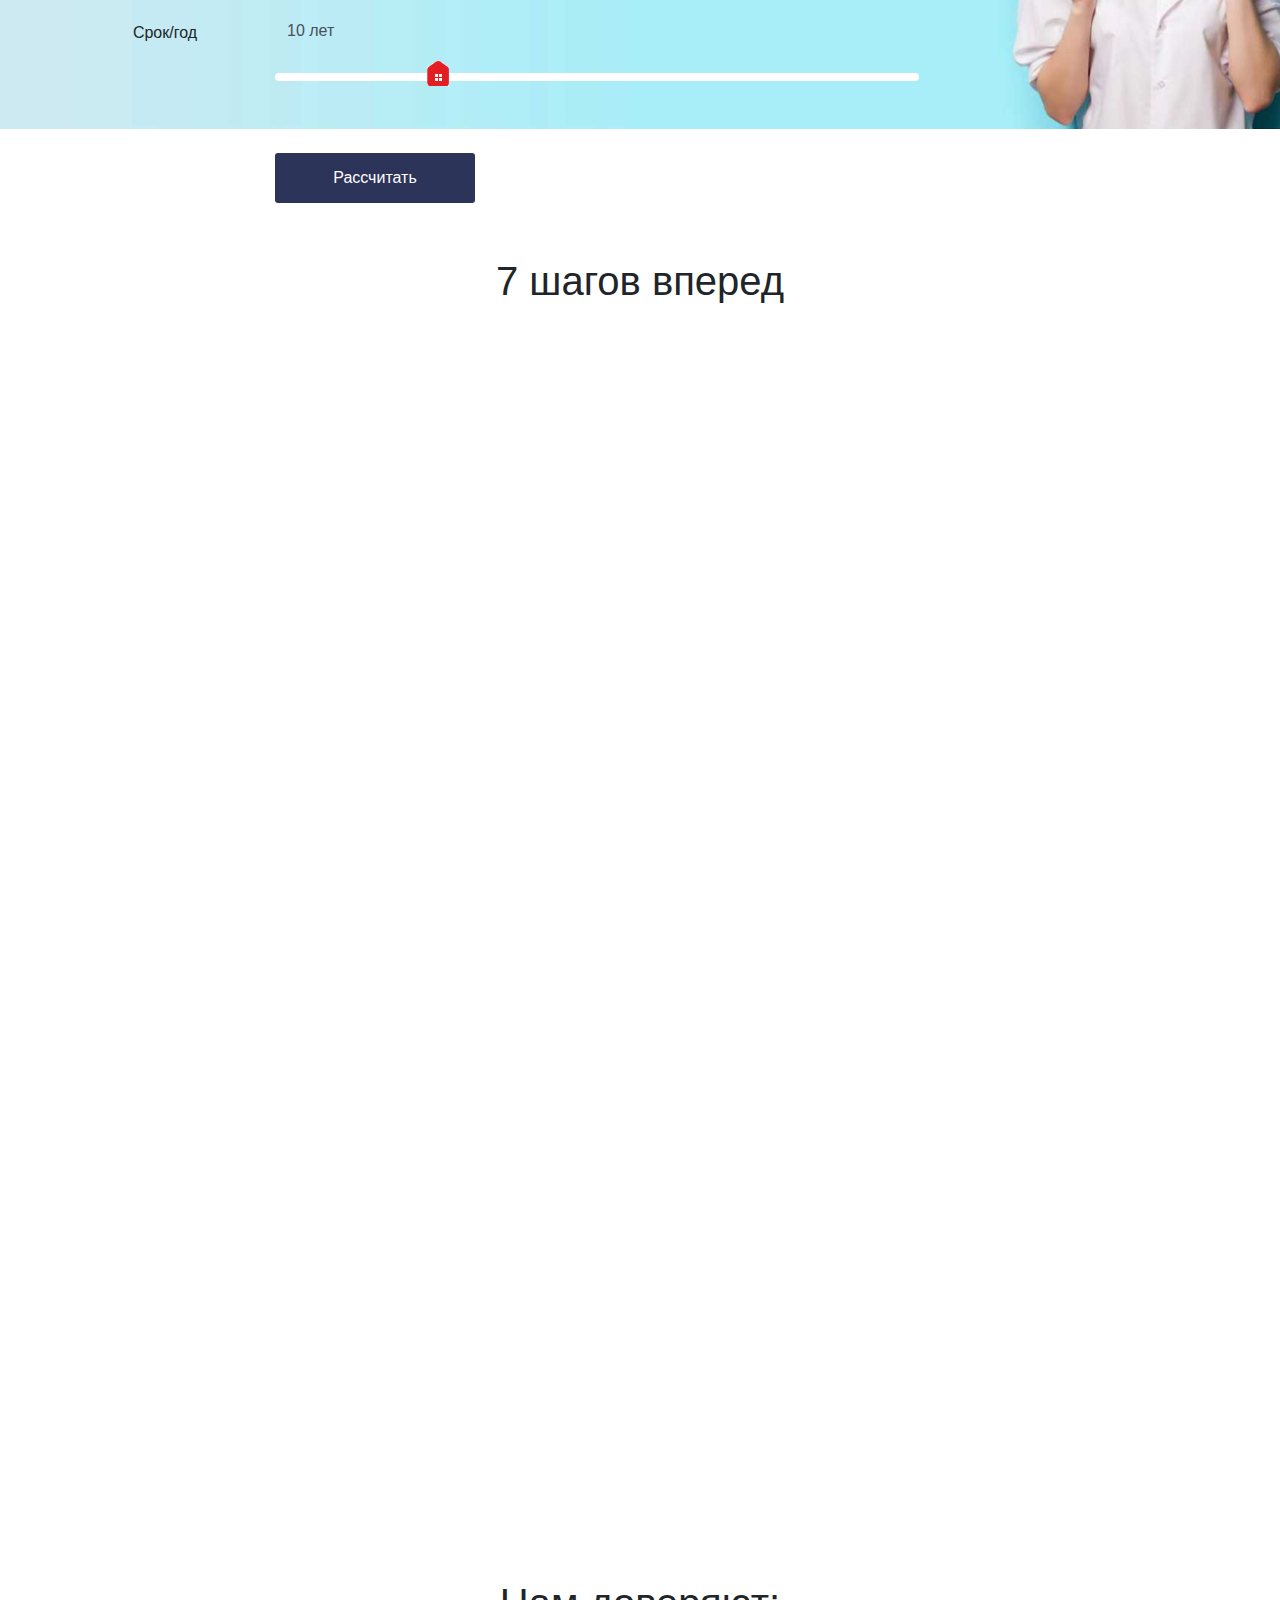
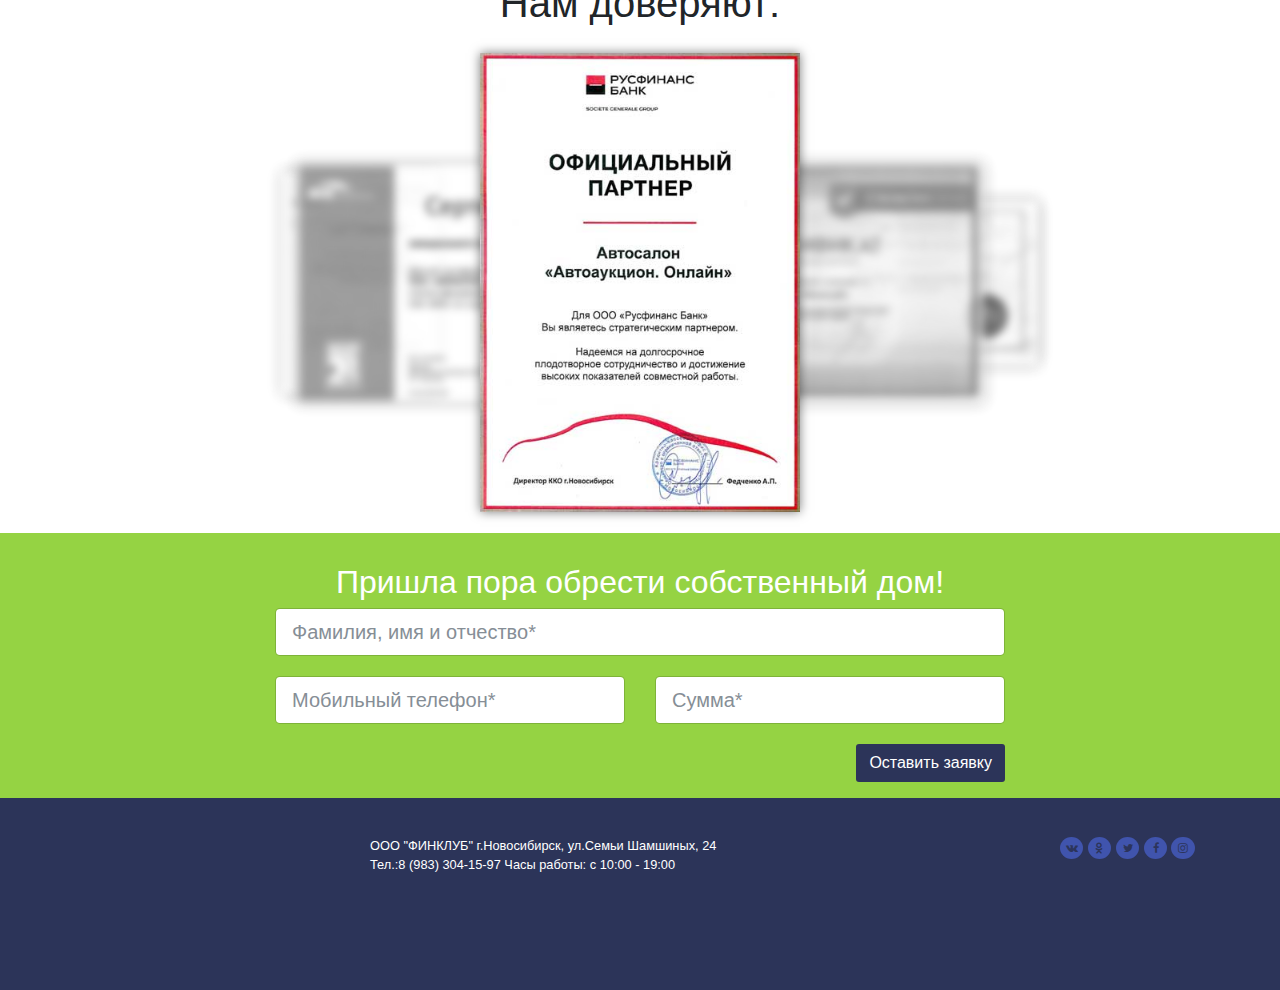
<file: ipoteka.html>
﻿<!DOCTYPE html>
<html lang="ru">

<head>
    <!-- Required meta tags -->
    <link rel="shortcut icon" href="img/favicon.png" type="image/png">
    <meta name="description" content="Ипотека - помощь в получении">
    <meta name="keywords" content="Ипотека - помощь в получении">
    <meta property="og:title" content="Ипотека - помощь в получении" />
    <meta property="og:description" content="Ипотека - помощь в получении" />
    <meta property="og:image" content="http://myfinclub.ru/img/logofin.png">
    <meta property="og:type" content="article" />
    <meta property="og:url" content="http://myfinclub.ru/ipoteka.html" />
    <meta http-equiv="Content-Type" content="text/html; charset=utf-8" />
    <meta http-equiv="X-UA-Compatible" content="IE=edge" />
   <meta name="viewport" content="width=device-width, initial-scale=1, shrink-to-fit=no">
   <title>Финклуб помощь в получении кредита, автокредита, ипотеки, кредит на бизнес</title>
    <!-- Bootstrap CSS -->
    <link rel="stylesheet" href="css/font-awesome.css">
    <link rel="stylesheet" href="css/bootstrap.css">
</head>

<body>
    <nav class="navbar navbar-expand-sm navbar-light bg-light"> <!--add fixed-top for fixed navbar and change color-->
        <a class="navbar-brand" href="#">
      <img class="lazy" data-src="img/fulllogo.png" width="140"  class="d-inline-block align-top" alt="">
    </a>
        <button class="navbar-toggler" type="button" data-toggle="collapse" data-target="#navbarTogglerDemo02" aria-controls="navbarTogglerDemo02" aria-expanded="false" aria-label="Toggle navigation">
            <span class="navbar-toggler-icon"></span>
        </button>
        <div style="margin-left: 2em;" class="collapse navbar-collapse" id="navbarTogglerDemo02">
            <ul style="font-size: 1em;font-weight: 500;" class="navbar-nav mr-auto mt-2 mt-lg-0">
                <li class="nav-item ">
                    <a class="nav-link  bluetext" href="index.html">главная<span class="sr-only">(current)</span></a>
                </li>
                <li class="nav-item">
                    <a class="nav-link  bluetext activeh" href="ipoteka.html">ипотека</a>
                </li>
                <li class="nav-item">
                    <a class="nav-link bluetext" href="avtokred.html">автокредит</a>
                </li>
                <li class="nav-item">
                    <a class="nav-link bluetext" href="#">бизнес</a>
                </li>
                <li class="nav-item">
                    <a class="nav-link bluetext" href="#">партнерам</a>
                </li>
                <li class="nav-item">
                    <a class="nav-link bluetext" href="#">статьи</a>
                </li>
            </ul>
            <form class="form-inline my-2 my-lg-0">
                <p id="navtext" class="my-2 my-sm-0 pr-3 d-none d-xl-flex"><i style="color:lightgrey;padding-right: 0.5em;font-size: 1.2em;margin-top: 0.1em;" class="fa fa-map-marker" aria-hidden="true"></i>г. Новосибирск, ул. Семьи Шамшиных, 24</p>
                <p id="navtext2" class="my-2 my-sm-0 pr-3 d-none d-lg-flex"> <i style="color:lightgrey;padding-right: 0.5em;font-size: 1.2em;margin-top: 0.1em;" class="fa fa-phone" aria-hidden="true"></i>8 (983) 304-15-97</p>
                <button type="button" class="btn greenbutton  my-2 my-sm-0" data-toggle="modal" data-target="#exampleModal">Войти</button>
            </form>
        </div>
    </nav>
    <!--login form-->
    <div class="modal fade" id="exampleModal" tabindex="-1" role="dialog" aria-labelledby="exampleModalLabel" aria-hidden="true">
        <div class="modal-dialog" role="document">
            <div class="modal-content">
                <div class="modal-header">
                    <h5 class="modal-title" id="exampleModalLabel">Форма Входа</h5>
                    <button type="button" class="close" data-dismiss="modal" aria-label="Close">
                        <span aria-hidden="true">&times;</span>
                    </button>
                </div>
                <div class="modal-body">
                    В разработке
                </div>
                <div class="modal-footer">
                    <button type="button" class="btn btn-secondary" data-dismiss="modal">Закрыть</button>
                    <button type="button" class="btn btn-primary">Войти</button>
                </div>
            </div>
        </div>
    </div>
    <!--massege from-->
    <div class="modal fade bd-example-modal-lg" tabindex="-1" role="dialog" aria-labelledby="myLargeModalLabel" aria-hidden="true">
        <div class="modal-dialog modal-lg">
            <div class="modal-content">
                <div class="row gradient">
                    <div class="col modal_window">
                        <button type="button" style="position: absolute;right: 20px;z-index: 999;" class="close" data-dismiss="modal" aria-label="Close">
                            <span style="margin-right: -1em;" aria-hidden="true">&times;</span>
                        </button>
                        <form class="fofm">
                            <h2 style="padding: 1em 0 0 1em;margin-bottom: 1.5em;">Заявка на кредит</h2>
                            <div style="margin-bottom: 1em;" class="col">
                                <input type="text" class="form-control" placeholder="Фамилия, имя и отчество*" name="txtname" required>
                                <input type="text" class="form-control phone" placeholder="Телефон*" name="txtphone" required>
                                <div class="row">
                                    <div class="col-6">
                                        <select name="drop_downmenu" style="width: 100%;" class="custom-select mb-2 mr-sm-2 mb-sm-0" id="inlineFormCustomSelect">
                                            <option disabled>Вид кредита:</option>
                                            <option selected value="ipoteka">Ипотека</option>
                                            <option value="avtokredit">Автокредит</option>
                                            <option disabled value="biznes">Бизнес</option>
                                        </select>
                                    </div>
                                    <div class="col-6">
                                        <input type="text" id="inpval" class="form-control" placeholder="Сумма кредита*" name="summa" required>
                                    </div>
                                </div>
                                <button style="margin-bottom: 5em;margin-top: 1rem;" type="submit" class="btn btn-send w-20" data-toggle="#" data-target="#">Отправить</button>
                            </div>
                        </form>
                    </div>
                </div>
            </div>
        </div>
    </div>
    <div id="hidden" style="position: relative;" class="-banner-container ">
        <div class="tp-banner-container  d-none d-md-block">
            <div class="tp-banner">
                <ul>
                    <!-- SLIDE  -->
                    <li data-transition="fade" data-slotamount="7" data-masterspeed="1000">
                        <!-- MAIN IMAGE -->
                        <img  src="img/ipot.jpg" alt="slidebg1" data-bgposition="center center" data-bgrepeat="no-repeat">
                        <!-- LAYERS -->
                        <!-- LAYER NR. 1 -->
                        <div class="tp-caption medium_bg_asbestos lfl greencolorslide" data-x="0" data-y="0" data-speed="2000" data-start="1200" data-easing="Power4.easeOut" data-endspeed="300" data-endeasing="Power1.easeIn" data-captionhidden="on" style="z-index: 6;width: 50%;height: 100%;">
                        </div>
                        <!-- LAYER NR. 2 -->
                        <div class="tp-caption lfl whitetextbig" data-x="center" data-y="center" data-voffset="-100" data-hoffset="-430" data-speed="400" data-start="2500" data-easing="Back.easeInOut" data-endspeed="300" data-endeasing="Power1.easeIn" data-captionhidden="off" style="z-index: 6;"> Ипотека
                        </div>
                        <div class="tp-caption lfl whitetextsmall" data-x="center" data-y="center" data-voffset="30" data-hoffset="-430" data-speed="600" data-start="3000" data-easing="Back.easeInOut" data-endspeed="300" data-endeasing="Power1.easeIn" data-captionhidden="off" style="z-index: 6;">Обретаем свой
                            <br>уютный уголок
                        </div>
                        <div class="tp-caption lfl" data-x="center" data-y="center" data-voffset="150" data-hoffset="-470" data-speed="800" data-start="3500" data-easing="Back.easeInOut" data-endspeed="300" data-endeasing="Power1.easeIn" data-captionhidden="off" style="z-index: 6">
                            <a style="color: white;" class="btn btn-default lfl btnblue open_modal" data-toggle="modal" data-target=".bd-example-modal-lg" href="#" role="button">Оставить заявку</a>
                            <!--<a style="color: white;" class="btn btn-default lfl btnwhite " href="#aboutbutton" role="button">Подробнее</a>-->
                        </div>
                    </li>
                </ul>
                <div class="tp-bannertimer"></div>
            </div>
        </div>
    </div>

        <div id="hidden" style="position: relative;" class="-banner-container">
        <div class="tp-banner-container d-block d-sm-none d-md-none d-xl-none">
            <div class="tp-banner1">
                <ul>
            
                    <!-- SLIDE  -->
                    <li data-transition="fade" data-slotamount="7" data-masterspeed="1000">
                        <!-- MAIN IMAGE -->
                        <img src="img/ipoteka.jpg" alt="slidebg1" data-bgposition="center center" data-bgrepeat="no-repeat">
                        <!-- LAYERS -->
                        <!-- LAYER NR. 1 -->
                        <div class="tp-caption medium_bg_asbestos lft greencolorslide" data-x="0" data-y="0" data-speed="2000" data-start="1200" data-easing="Power4.easeOut" data-endspeed="300" data-endeasing="Power1.easeIn" data-captionhidden="on" style="z-index: 6;width: 100%;height: 50%;">
                        </div>
                        <!-- LAYER NR. 2 -->
                        <div class="tp-caption lft " data-x="center" data-y="center" data-voffset="-250" data-hoffset="0" data-speed="400" data-start="2500" data-easing="Back.easeInOut" data-endspeed="300" data-endeasing="Power1.easeIn" data-captionhidden="off" style="z-index: 6; font-size: 3em">Ипотека
                        </div>
                        <div class="tp-caption lft whitetextslidebig" data-x="center" data-y="center" data-voffset="-150" data-hoffset="0" data-speed="600" data-start="3000" data-easing="Back.easeInOut" data-endspeed="300" data-endeasing="Power1.easeIn" data-captionhidden="off" style="z-index: 6;font-size: 1.5em;">Собственное жилье
                            <br> в короткие сроки.
                        </div>
                        <div class="tp-caption lft" data-x="center" data-y="center" data-voffset="-60" data-hoffset="0" data-speed="800" data-start="3500" data-easing="Back.easeInOut" data-endspeed="300" data-endeasing="Power1.easeIn" data-captionhidden="off" style="z-index: 6">
                            <a style="color: white;" class="btn btn-default lfl btnblue open_modal" data-toggle="modal" data-target=".bd-example-modal-lg" href="#" role="button">Оставить заявку</a>
                            <a style="color: white;" class="btn btn-default lfl btnwhite open_modal" data-toggle="modal" data-target=".bd-example-modal-lg" href="#" role="button">Читать подробнее</a>
                        </div>
                    </li>
                </ul>
                <div class="tp-bannertimer"></div>
            </div>
        </div>
    </div>
    <div id="iconpack" class="container">
        <div class="row justify-content-center iconpack">
            <div class="col-12 col-sm-6 col-md-3 col-xl-3 text-center">
                <img class="lazy" style="width: 4.0em; padding-bottom: 1.8em;" data-src="img/0.png" alt="Оперативно">
                <p style="font-size: 1.5em; font-weight: 600; color: #435289;padding-bottom: 0.5em;">Без официального дохода</p>
                <p> Оформление ипотеки по двум документам</p>
            </div>
            <div class="col-12 col-sm-6 col-md-3 col-xl-3 text-center">
                <img class="lazy" style="width: 3.5em; padding-bottom: 2.5em;" data-src="img/1.png" alt="Большие суммы">
                <p style="font-size: 1.5em; font-weight: 600; color: #435289;padding-bottom: 2em;">Рефинансирование</p>
                <p>Погашение старого кредита на более выгодных условиях</p>
            </div>
            <div class="col-12 col-sm-6 col-md-3 col-xl-3 text-center">
                <img class="lazy" style="width: 3em; padding-bottom: 2.5em;" data-src="img/2.png" alt="Без трудоустройства">
                <p style="font-size: 1.5em; font-weight: 600; color: #435289;padding-bottom: 0.5em;">Досрочное погашение</p>
                <p>Сэкономьте на оплате процентов</p>
            </div>
            <div class="col-12 col-sm-6 col-md-3 col-xl-3 text-center">
                <img class="lazy" style="width: 4em; padding-bottom: 2em;" data-src="img/3.png" alt="Испорченная история">
                <p style="font-size: 1.4em; font-weight: 600; color: #435289;padding-bottom: 2.3em;">Без первого взноса</p>
                <p> Достаточно документов и вашего желания</p>
            </div>
        </div>
    </div>
    <!--<div class="bcg">
  <img style="position: absolute;width: 18em;left: 20%;z-index: -1;top" src="img/bcglogo.png" alt="">
</div>-->
    <div style="height: 370px;" class="container mx-auto d-none d-xl-block justify-content-center">
        <ul class="nav nav-pills mb-3 justify-content-center nav-fill" id="pills-tab" role="tablist">
            <li class="nav-item">
                <a style="font-size: 1rem;font-weight: 600;" class="nav-link active" id="pills-home-tab" data-toggle="pill" href="#home" role="tab" aria-controls="home" aria-expanded="true">Молодым парам</a>
            </li>
            <li class="nav-item">
                <a style="font-size: 1rem;font-weight: 600;" class="nav-link" id="pills-profile-tab" data-toggle="pill" href="#profile" role="tab" aria-controls="profile" aria-expanded="true">Сильной женщине</a>
            </li>
            <li class="nav-item">
                <a style="font-size: 1rem;font-weight: 600;" class="nav-link" id="pills-message-tab" data-toggle="pill" href="#messages" role="tab" aria-controls="messages" aria-expanded="true">Думающему инвестору</a>
            </li>
        </ul>
        <div style="padding: 3em 5em;" class="tab-content d-none d-xl-flex justify-content-center">
            <div class="tab-pane active" id="home" role="tabpanel">
                <img class="lazy" style="border: 3px solid #95d343;border-radius: 50%; width: 14em;float:left;" data-src="img/Avatar-family.png" alt="">
                <img style="position: absolute;z-index: -1;width: 25em; margin: -6em -21em;
      " src="img/bcglogo.png" alt="">
                <p style="padding-left: 17rem;">
                    <span style="font-size: 1.5rem;">Обустраиваем собственное гнездышко<br><br>
        </span> Ничто так не говорит о доверии, как совместная ипотека. Банки охотно одобряют кредиты молодым семьям. Для семейных пар есть специальные льготные программы. Супруг всегда может выступить поручителем, стать созаемщиком и выручить в любой момент. Дерзайте!
                    <br>
                    <br>
                    <a style="color: white;" class="btn btn-default lfl btnblue open_modal" data-toggle="modal" data-target=".bd-example-modal-lg" href="#" role="button">Оставить заявку</a>
                </p>
            </div>
            <div class="tab-pane" id="profile" role="tabpanel">
                <img class="lazy" style="border: 3px solid #95d343;border-radius: 50%; width: 14em;float:left; " data-src="img/Avatar-women.png" alt="">
                <img style="position: absolute;z-index: -1;width: 25em; margin: -6em -21em;
      " src="img/bcglogo.png" alt="">
                <p style="padding-left: 17rem;"><span style="font-size: 1.5rem;">Берем ответственность в свои руки<br><br></span>Самодостаточной женщине важно иметь собственное жилье. Место, куда приятно возвращаться… Чтобы рядом была вся необходимая инфраструктура: магазины, детские сады, школы, развлекательные и развивающие центры. Таких предложений на рынке более чем достаточно. Ваша квартира мечты совсем рядом!
                    <br>
                    <br><a style="color: white;" class="btn btn-default lfl btnblue open_modal" data-toggle="modal" data-target=".bd-example-modal-lg" href="#" role="button">Оставить заявку</a></p>
            </div>
            <div class="tab-pane" id="messages" role="tabpanel"><img class="lazy" style="border: 3px solid #95d343;width: 14em;height: 14em; float:left; border-radius: 50%;" data-src="img/investments.jpg" alt="">
                <img style="position: absolute;z-index: -1;width: 25em; margin: -6em -21em;
      " src="img/bcglogo.png" alt="">
                <p style="padding-left: 17rem;"><span style="font-size: 1.5rem;">Уверенно смотрим в будущее <br><br></span>Грамотное вложение средств сохраняет и приумножает капитал. Квартира - один из самых ликвидных продуктов. Возможно, вы захотите в будущем ее выгодно продать или принести в дар. Инвестирование крупной суммы денег в недвижимость - это выбор людей, трепетно относящихся к своему капиталу.
                    <br>
                    <br><a style="color: white;" class="btn btn-default lfl btnblue open_modal" data-toggle="modal" data-target=".bd-example-modal-lg" href="#" role="button">Оставить заявку</a></p>
            </div>
        </div>
    </div>
    <div class="container d-none">
        <div style="margin-top: 4.5em;height: auto;" class="row">
            <div class="col-12 col-sm-12 col-md-4 col-lg-4 text-center" id="home" role="tabpanel">
                <p class="shadow1" style="font-size: 1.3rem;height: 250px;padding-top: 2.5em;"><a onclick="false">Большая<br> победа<br> маленькой <br>семьи</a></p>
            </div>
            <div class="col-12 col-sm-12 col-md-4 col-lg-4 text-center">
                <p class="shadow1" style="font-size: 1.3rem;height: 250px;padding-top: 3.3em;"><a onclick="false">Свободный<br> и уверенный<br> полет</a></p>
            </div>
            <div class="col-12 col-sm-12 col-md-4 col-lg-4 text-center">
                <p class="shadow1" style="font-size: 1.3rem;height: 250px;padding-top: 3.3em;"><a onclick="false">Уверенно<br> смотрим<br> в будущее</a></p>
            </div>
        </div>
    </div>
    </form>
    <div style="margin-top: 4em;margin-bottom: 1em;" class="calc w-auto">
        <div class="container">
            <div class="row content-justify-center">
                <div class="col text-center">
                    <h1 style="margin-top:2em;margin-bottom: 1em;">Рассчитайте доступную сумму</h1>
                    <h4 style="margin:0;">Удобные платежи. От <b>9%</b> годовых</h4>
                </div>
            </div>
        </div>
        <div class="container">
            <div class="row content-justify-center">
                <div class="col-12 text-center">
                    <div class="form-group row">
                        <label style="padding-top: calc(1.5rem - 1px * 2);" for="inputPassword" class="col-sm-2 col-form-label">Комфортный
                            <br>платеж/мес</label>
                        <div class="col-sm-10">
                            <input style="background: none; " id="amount" readonly type="text" class="form-control my_input" aria-label="Text input with checkbox">
                            <div id="slider" class="mobileslider" style="width: 70%;margin-top: .4em;">
                            </div>
                        </div>
                    </div>
                    <div class="form-group row">
                        <label style="padding-top: 1em;" for="inputPassword" class="col-sm-2 col-form-label">Срок/год</label>
                        <div class="col-sm-10">
                            <input style="background: none; " id="amount1" readonly type="text" class="form-control my_input" aria-label="Text input with checkbox">
                            <input id="platej" type="hidden">
                            <input id="years" type="hidden">
                            <div id="slider1" class="mobileslider" style="width: 70%;margin-bottom: 2em;"></div>
                        </div>
                    </div>
                </div>
            </div>
        </div>
    </div>
    <div class="container">
        <div class="row">
            <div class="col-md-10 ml-auto">
                <button style="margin:0.5em ;" type="button" class="btn button1 btn-send mx-auto ">Рассчитать</button>
            </div>
        </div>
    </div>
    <div style="display:none;" id="summ" class="container">
        <div class="row">
            <div class="col-md-10 ml-auto">
                <p id="sum_display">Доступная вам сумма</p>
                <button id="sumbtn" style="margin:0.5em 3em;" data-toggle="modal" data-target=".bd-example-modal-lg" type="button" class="btn btnred button1 btn-send mx-auto ">Получить</button>
                <a onclick="recount()" style="margin:0em 0em;cursor: pointer;text-decoration: underline;color: grey;" class="btn mx-auto ">Пересчитать</a>
            </div>
        </div>
    </div>
    </div>
    <div style="padding-top: 3em;" class="container">
        <div class="row">
            <div class="col-12 text-center">
                <h1>7 шагов вперед</h1>
                <img class="lazy" style="width: 100%;padding: 5em 0;" data-src="img/1-7.png" alt="">
            </div>
        </div>
    </div>
    </form>
    <div class="container  d-xl-block">
        <div class="row">
            <div class="col text-center">
                <h1>Нам доверяют:</h1>
            </div>
        </div>
    </div>
    <div class="container d-none d-sm-none d-md-block d-lg-block">
        <div style="" class="row">
            <div class=" col-6 col-sm-6 col-md-1 col-lg-1 order-2 order-sm-1 order-md-1 order-lg-1 col-sm-1 align-self-center">
                <div class="col-1"><a href="#" id="prev"><img class="lazy" style="width: 40px;" data-src="img/Для блока отзывы клиентов.png" alt=""></a>
                </div>
            </div>
            <div class="text-center col-10 order-1 order-sm-2 order-md-2 order-lg-2 col-sm-10">
                <div style="" id="carousel">
                    <a href="#"><img class="sliderimg" style="width: 20em" src="img/777.jpg" id="item-1" /></a>
                    <a href="#"><img class="sliderimg" style="width: 30em" src="img/222.jpg" id="item-2" /></a>
                    <a href="#"><img class="sliderimg" style="width: 30em" src="img/333.jpg" id="item-3" /></a>
                    <a href="#"><img class="sliderimg" style="width: 20em" src="img/666.jpg" id="item-4" /></a>
                    <a href="#"><img class="sliderimg" style="width: 20em" src="img/555.jpg" id="item-5" /></a>
                    <a href="#"><img class="sliderimg" style="width: 30em" src="img/111.jpg" id="item-6" /></a>
                </div>
            </div>
            <div class="text-right col-6 col-sm-6 col-md-1 col-lg-1 order-3 order-sm-3 order-md-3 order-lg-3 col-sm-1 align-self-center"><a href="#" id="next"><img class="lazy" style="width: 40px;transform: rotate(180deg);" data-src="img/Для блока отзывы клиентов.png" alt=""></a>
            </div>
        </div>
    </div>
    <div class="greensection">
        <div class="container">
            <form class="fofm">
                <div class="row justify-content-center">
                    <div class="col-12 text-center">
                        <h2 style="color: white; padding-top: 1em;">Пришла пора обрести собственный дом!</h2>
                    </div>
                    <div class="col-12 col-sm-12 col-md-8 col-lg-8">
                        <input id="txtname" class="form-control form-control-lg" type="text" name="txtname" required placeholder="Фамилия, имя и отчество*">
                        <input type="hidden" name="type" value="ipoteka">
                    </div>
                    <div class="w-100"></div>
                    <div class="col-12 col-sm-12 col-md-4 col-lg-4">
                        <input id="txtphone" class="form-control form-control-lg" type="number" name="txtphone" required placeholder="Мобильный телефон*">
                    </div>
                    <div class="col-12 col-sm-12 col-md-4 col-lg-4">
                        <input id="summa" class="form-control form-control-lg" type="text" name="summa" required placeholder="Сумма*">
                        <div class="row">
                            <div class="col text-right">
                                <button type="submit" class="btn btn_send-greenform" data-toggle="#" data-target="#">Оставить заявку</button>
                            </div>
                        </div>
                    </div>
                </div>
            </form>
        </div>
    </div>
    <div style="width: 100%" class="footer">
        <div class="container">
            <div class="row">
                <div class="col-12 col-sm-3">
                    <img class="lazy" style="width: 10em;padding-top:2em;float: left;" data-src="img/Finik.png" alt="">
                </div>
                <div class="col-12 col-sm-6">
                    <p style="padding-top: 3em;color: white;font-size: 0.8em">ООО "ФИНКЛУБ" г.Новосибирск, ул.Семьи Шамшиных, 24
                        <br> Тел.:8 (983) 304-15-97 Часы работы: с 10:00 - 19:00
                    </p>
                </div>
                <div class="col-3 text-right d-none d-xl-block">
                    <i style="padding:0.5em 0.5em;font-size: 0.7em;background:#4054ad;border-radius: 50%;width: 2.1em;color:#2c345b;margin-top:3.5em;" class="fa fa-vk socialicons1 " aria-hidden="true"></i>
                    <i style="padding:0.5em 0.7em;font-size: 0.7em;background:#4054ad;border-radius: 50%;width: 2.1em;color:#2c345b;margin-top:3.5em;" class="fa fa-odnoklassniki socialicons1 " aria-hidden="true"></i>
                    <i style="padding:0.5em 0.5em;font-size: 0.7em;background:#4054ad;border-radius: 50%;width: 2.1em;color:#2c345b;margin-top:3.5em;" class="fa fa-twitter socialicons1 " aria-hidden="true"></i>
                    <i style="padding:0.5em 0.7em;font-size: 0.7em;background:#4054ad;border-radius: 50%;width: 2.1em;color:#2c345b;margin-top:3.5em;" class="fa fa-facebook socialicons1 " aria-hidden="true"></i>
                    <i style="padding:0.5em 0.6em;font-size: 0.7em;background:#4054ad;border-radius: 50%;width: 2.1em;color:#2c345b;margin-top:3.5em;" class="fa fa-instagram socialicons1 " aria-hidden="true"></i>
                </div>
            </div>
        </div>
    </div>
    <!-- Optional JavaScript -->
    <!-- jQuery first, then Popper.js, then Bootstrap JS -->
    <script type="text/javascript" src="js/jquery.min.js"></script>
    <script type="text/javascript" src="js/main.js"></script>
    <script src="js/popper.min.js" integrity="sha384-b/U6ypiBEHpOf/4+1nzFpr53nxSS+GLCkfwBdFNTxtclqqenISfwAzpKaMNFNmj4" crossorigin="anonymous"></script>
    <script src="js/bootstrap.min.js"></script>
    <link rel="stylesheet" href="css/settings.css">
    <link rel="stylesheet" href="css/jquery-ui.css">
    <script type="text/javascript" src="js/jquery.themepunch.tools.min.js"></script>
    <script type="text/javascript" src="js/jquery.themepunch.revolution.min.js"></script>
    <script type="text/javascript" src="js/jquery.waterwheelCarousel.js"></script>
    <script src="js/jquery-ui.js"></script>
    <script src="js/jquery.ui.touch-punch.min.js"></script>
    <link rel="stylesheet" href="css/main.css">
    <script>
    $('#amount').draggable();
    </script>
    <script type="text/javascript" src="js/jquery.maskedinput.js"></script>
    <script type="text/javascript" src="js/jquery.lazy.min.js"></script>
    <script type="text/javascript">
    $(function() {
        $.mask.definitions['~'] = "[+-]";
        $(".phone").mask("+7(999)999-99-99");
        $("input").blur(function() {
            $("#info").html("Unmasked value: " + $(this).mask());
        }).dblclick(function() {
            $(this).unmask();
        });
    });
    </script>
    <script>
    $(function() {
        $("#slider").slider({
            value: 15000,
            min: 5000,
            max: 100000,
            step: 5000,
            slide: function(event, ui) {
                $("#amount").val(ui.value + ' руб.');
                $("#platej").val(ui.value);
            }
        });
        $("#amount").val($("#slider").slider("value") + ' руб.');
        $("#platej").val($("#slider").slider("value"));
    });
    </script>
    <script>
    $(function() {
        $("#slider1").slider({
            value: 10,
            min: 5,
            max: 25,
            step: 1,
            slide: function(event, ui) {
                $("#amount1").val(ui.value + ' лет');
                $("#years").val(ui.value);
            }
        });
        $("#amount1").val($("#slider1").slider("value") + ' лет');
        $("#years").val($("#slider1").slider("value"));
    });
    </script>
    <script type="text/javascript">
    $(document).ready(function() {
        var carousel = $("#carousel").waterwheelCarousel({
            flankingItems: 3,
            movingToCenter: function($item) {
                $('#callback-output').prepend('movingToCenter: ' + $item.attr('id') + '<br/>');
            },
            movedToCenter: function($item) {
                $('#callback-output').prepend('movedToCenter: ' + $item.attr('id') + '<br/>');
            },
            movingFromCenter: function($item) {
                $('#callback-output').prepend('movingFromCenter: ' + $item.attr('id') + '<br/>');
            },
            movedFromCenter: function($item) {
                $('#callback-output').prepend('movedFromCenter: ' + $item.attr('id') + '<br/>');
            },
            clickedCenter: function($item) {
                $('#callback-output').prepend('clickedCenter: ' + $item.attr('id') + '<br/>');
            }
        });

        $('#prev').bind('click', function() {
            carousel.prev();
            return false
        });

        $('#next').bind('click', function() {
            carousel.next();
            return false;
        });

        $('#reload').bind('click', function() {
            newOptions = eval("(" + $('#newoptions').val() + ")");
            carousel.reload(newOptions);
            return false;
        });

    });
    </script>
    <script type="text/javascript">
    var revapi;

    jQuery(document).ready(function() {

        revapi = jQuery('.tp-banner').revolution({
            delay: 8000,
            startwidth: 1000,
            startheight: 400,
            hideThumbs: 10,
            fullWidth: "on",
            fullScreenAlignForce: "on",
            touchenabled: "on",
            onHoverStop: "off",
            navigationArrows: "solo",
            navigationType: "none",
            lazyLoad: "on"


        });

    }); //ready
    </script>

     <script type="text/javascript">
    var revapi;

    jQuery(document).ready(function() {

        revapi = jQuery('.tp-banner1').revolution({
            delay: 8000,
            startwidth: 400,
            startheight: 600,
            hideThumbs: 10,
            fullWidth: "on",
            fullScreenAlignForce: "on",
            touchenabled: "on",
            onHoverStop: "off",
            navigationArrows: "solo",
            navigationType: "none",
            lazyLoad: "on"


        });

    }); //ready
    </script>


</body>

</html>
</file>
<file: css/main.css>
body{
	font-family: 'PT Sans Caption', sans-serif;

}
a{
	text-decoration: none;
	color: black;
}
a:hover{
	text-decoration: none;
	color: white;
}


.greencolorslide{
 background-color:rgba(149, 211, 67, 0.7) !important;
}

.tp-banner{
	position: relative;
}
#iconpack{
	padding-top: 5em;
	padding-bottom: 5em;
}
#atoms{
  background: url(../img/Atoms.png) no-repeat; /* Добавляем фон */
  background-size:contain;
  background-position: center center ;
  
}
.graynews{
 background: lightgrey;
 padding-top: 1.5em !important;
 border-radius: .3em;
 border: 3px solid white;
}
.footer{
 background:#2c3459;
 height: auto;
}
.socialicons1:hover{
  background: #95d343 !important;
  color: #4053af !important;
  transition: 0.3s;
}
.backround{
 background: #ebedec;
 transition: 1s;
}
.navbar{
 transition: 1s;

}
.activeh
{
 color: #0f6c3d !important;
 font-weight: 700;
}
.btnblue{
 background:#2c3459;
 color:white;

}
.btnblue:hover{
 background:none;
 color:#2c3459 !important;
 border:1px solid #2c3459 ;
}
.btnwhite{
 border: 1px solid #2c3459;
 color: #2c3459 !important;
 
}
.btnwhite:hover{
 border: 1px solid white;
 color: white !important;
}
.tablinks{
  font-size: 1.1rem;
  font-weight: 600;
  color: lightgrey;
}
.tablinks:hover{
  text-decoration: underline;
}
.tablinks>.active{
  color: green;
}
.btn-send{
  background: #2c3459;
  color: #fff;
  border-radius: 3px;
  margin-top: 2rem;
  font-weight: 100;
  width: 200px;
  height: 50px;
}
.btn-send:hover{
  background:none;
  color: #2c3459;
  border-radius: 3px;
  border: 1px solid #2c3459;
  font-weight: 100;
}
.shadow1{
  background: url(../img/Gray.png) no-repeat; /* Добавляем фон */
  background-size:contain;
  background-position: top center ;
}
.shadow2{
  background: url(../img/Green.png) no-repeat; /* Добавляем фон */
  background-size:contain;
  background-position: top center ;
}
.hide{
  visibility: hidden;
}
.navspan{
  font-size: 0.5em;
  line-height: 0.3;
  font-family: 'PT Sans Caption', sans-serif !important;
}
#atoms{
  background: url(../img/Atoms.png) no-repeat; /* Добавляем фон */
  background-size:contain;
  background-position: center center ;
}
.navtext{
  color: green !important;
}
.shadow1:hover{
  background: url(../img/Green.png) no-repeat; /* Добавляем фон */
  background-size:contain;
  background-position: top center ;
  transition: 1s;
}
.btnred{
 background: red;
 color: white;
}

@media screen and (max-width: 450px) {
.mobile_text{
  font-size: 1em !important;
}
.mobile_icon{
  padding-bottom: 0 !important;
}
  
.sliderimg{
  width: 7em !important;
}

 .smalldevice {
  font-size: 3em !important; 
}

.mobileslider{
  width: 100% !important;
}

.calc{
  background: url(../img/woomen_mobile.jpg) no-repeat ;

}
}


@media screen and (max-width: 1366px) {
.navbar-nav{
  font-size: 0.8em !important;
}
}




.example-desc {
  margin:3px 0;
  padding:5px;
}

#carousel {
  height:500px;
  position:relative;
  clear:both;
  overflow:hidden;
  background:#FFF;
}
#carousel img {
  visibility:hidden; /* hide images until carousel can handle them */
  cursor:pointer; /* otherwise it's not as obvious items can be clicked */
}


#callback-output {
  height:250px;
  overflow:scroll;
}
.greensection{
  background: #95d343;
}

.mobile{
  background: url(../img/mobile.jpg)no-repeat;
  height: 42em;
  background-size:cover;
  background-position: center center;
  margin-right: 0!important;
}
#carousel>a>img{
  box-shadow: 0 0 10px rgba(0,0,0,0.5);
}
.carousel-center
{
 transition: .2s;
}


#carousel>a>img:not(.carousel-center) { 

  filter: blur(4px) grayscale(100%);


}

.calc{
  background: url(../img/woomen.jpg) no-repeat ;
  background-size: cover;

}
.my_input{
  background: none;
  border:none;

}


.ui-state-default, .ui-widget-content .ui-state-default, .ui-widget-header .ui-state-default, .ui-button, html .ui-button.ui-state-disabled:hover, html .ui-button.ui-state-disabled:active {
  background:url(../img/home_slide.png) no-repeat !important;
  width: 1.7em;
  height: 1.7em;
  border: none;
  top: -0.7em;
}
.ui-widget.ui-widget-content {
  border: none;
  border-radius: 5px;
  height: 8px;
}
.ui-widget-content{
  border: none;
}
.bluetext {
  color:#2c3459;
  transition: 1s;
}
.nav-link {
  transition: 1s;
}
.autosection{
  background: url(../img/porshe.jpg) center center no-repeat ;
  background-size: cover;
}

.modal_window{
  background: url(../img/modal_logo.png) no-repeat;
  background-size: 200px;
  background-position:101.7% 100% ;
  z-index: 999;
  }
.gradient{
  background: linear-gradient(to top, #c1c0c0 0%, #e2e2e2 36%, #ffffff 100%);
}
/*@media screen and (max-width: 1300px) {
 body{
  font-size: 0.7em !important; 
}
*/

.btn_send-greenform{
  background: #2c3459;
  color: #fff;
  border-radius: 3px;
  font-weight: 100;
  margin-bottom: 1em;
}
.btn_send-greenform:hover{
  background:none;
  color: #2c3459;
  border-radius: 3px;
  border: 1px solid #2c3459;
  font-weight: 100;
}

.greenbutton{
  background: none;
  border:1px solid #95d343;
  color: #95d343;
  transition: 1s;
}
.greenbutton:hover{
  border: 1px solid #34a853;
  color:#34a853;
  transition: 1s;
}
.whitetextbig{
  color: white;
  font-size: 4em;
}
.whitetextsmall{
  color: white;
  font-size: 2em;
}
</file>
<file: css/settings.css>
/*-----------------------------------------------------------------------------

	-	Revolution Slider 4.1 Captions -

		Screen Stylesheet

version:   	1.4.5
date:      	27/11/13
author:		themepunch
email:     	info@themepunch.com
website:   	http://www.themepunch.com
-----------------------------------------------------------------------------*/



/*************************
	-	CAPTIONS	-
**************************/

.tp-static-layers	{	position:absolute; z-index:505; top:0px;left:0px}

.tp-hide-revslider,.tp-caption.tp-hidden-caption	{	visibility:hidden !important; display:none !important}


.tp-caption { z-index:1; white-space:nowrap}

.tp-caption-demo .tp-caption	{	position:relative !important; display:inline-block; margin-bottom:10px; margin-right:20px !important}


.tp-caption.whitedivider3px {

	color: #000000;
	text-shadow: none;
	background-color: rgb(255, 255, 255);
	background-color: rgba(255, 255, 255, 1);
	text-decoration: none;
	min-width: 408px;
	min-height: 3px;
	background-position: initial initial;
	background-repeat: initial initial;
	border-width: 0px;
	border-color: #000000;
	border-style: none;
}


.tp-caption.finewide_large_white {
color:#ffffff;
text-shadow:none;
font-size:60px;
line-height:60px;
font-weight:300;
font-family:"Open Sans", sans-serif;
background-color:transparent;
text-decoration:none;
text-transform:uppercase;
letter-spacing:8px;
border-width:0px;
border-color:rgb(0, 0, 0);
border-style:none;
}

.tp-caption.whitedivider3px {
color:#000000;
text-shadow:none;
background-color:rgb(255, 255, 255);
background-color:rgba(255, 255, 255, 1);
text-decoration:none;
font-size:0px;
line-height:0;
min-width:468px;
min-height:3px;
border-width:0px;
border-color:rgb(0, 0, 0);
border-style:none;
}

.tp-caption.finewide_medium_white {
color:#ffffff;
text-shadow:none;
font-size:37px;
line-height:37px;
font-weight:300;
font-family:"Open Sans", sans-serif;
background-color:transparent;
text-decoration:none;
text-transform:uppercase;
letter-spacing:5px;
border-width:0px;
border-color:rgb(0, 0, 0);
border-style:none;
}

.tp-caption.boldwide_small_white {
font-size:25px;
line-height:25px;
font-weight:800;
font-family:"Open Sans", sans-serif;
color:rgb(255, 255, 255);
text-decoration:none;
background-color:transparent;
text-shadow:none;
text-transform:uppercase;
letter-spacing:5px;
border-width:0px;
border-color:rgb(0, 0, 0);
border-style:none;
}

.tp-caption.whitedivider3px_vertical {
color:#000000;
text-shadow:none;
background-color:rgb(255, 255, 255);
background-color:rgba(255, 255, 255, 1);
text-decoration:none;
font-size:0px;
line-height:0;
min-width:3px;
min-height:130px;
border-width:0px;
border-color:rgb(0, 0, 0);
border-style:none;
}

.tp-caption.finewide_small_white {
color:#ffffff;
text-shadow:none;
font-size:25px;
line-height:25px;
font-weight:300;
font-family:"Open Sans", sans-serif;
background-color:transparent;
text-decoration:none;
text-transform:uppercase;
letter-spacing:5px;
border-width:0px;
border-color:rgb(0, 0, 0);
border-style:none;
}

.tp-caption.finewide_verysmall_white_mw {
font-size:13px;
line-height:25px;
font-weight:400;
font-family:"Open Sans", sans-serif;
color:#ffffff;
text-decoration:none;
background-color:transparent;
text-shadow:none;
text-transform:uppercase;
letter-spacing:5px;
max-width:470px;
white-space:normal !important;
border-width:0px;
border-color:rgb(0, 0, 0);
border-style:none;
}

.tp-caption.lightgrey_divider {
text-decoration:none;
background-color:rgb(235, 235, 235);
background-color:rgba(235, 235, 235, 1);
width:370px;
height:3px;
background-position:initial initial;
background-repeat:initial initial;
border-width:0px;
border-color:rgb(34, 34, 34);
border-style:none;
}

.tp-caption.finewide_large_white {
color: #FFF;
text-shadow: none;
line-height: 50px;
font-weight: 300;
font-family: "Open Sans", sans-serif;
background-color: rgba(0, 0, 0, 0);
text-decoration: none;
text-transform: uppercase;
letter-spacing: 8px;
border-width: 0px;
border-color: #000;
border-style: none;
}

.tp-caption.finewide_medium_white {
color: #FFF;
text-shadow: none;
line-height: 34px;
font-weight: 300;
font-family: "Open Sans", sans-serif;
background-color: rgba(0, 0, 0, 0);
text-decoration: none;
text-transform: uppercase;
letter-spacing: 5px;
border-width: 0px;
border-color: #000;
border-style: none;
}

.tp-caption.huge_red {
position:absolute;
color:rgb(223,75,107);
font-weight:400;
font-size:150px;
line-height:130px;
font-family: 'Oswald', sans-serif;
margin:0px;
border-width:0px;
border-style:none;
white-space:nowrap;
background-color:rgb(45,49,54);
padding:0px;
}

.tp-caption.middle_yellow {
position:absolute;
color:rgb(251,213,114);
font-weight:600;
font-size:50px;
line-height:50px;
font-family: 'Open Sans', sans-serif;
margin:0px;
border-width:0px;
border-style:none;
white-space:nowrap;
}

.tp-caption.huge_thin_yellow {
	position:absolute;
color:rgb(251,213,114);
font-weight:300;
font-size:90px;
line-height:90px;
font-family: 'Open Sans', sans-serif;
margin:0px;
letter-spacing: 20px;
border-width:0px;
border-style:none;
white-space:nowrap;
}

.tp-caption.big_dark {
position:absolute;
color:#333;
font-weight:700;
font-size:70px;
line-height:70px;
font-family:"Open Sans";
margin:0px;
border-width:0px;
border-style:none;
white-space:nowrap;
}

.tp-caption.medium_dark {
position:absolute;
color:#333;
font-weight:300;
font-size:40px;
line-height:40px;
font-family:"Open Sans";
margin:0px;
letter-spacing: 5px;
border-width:0px;
border-style:none;
white-space:nowrap;
}


.tp-caption.medium_grey {
position:absolute;
color:#fff;
text-shadow:0px 2px 5px rgba(0, 0, 0, 0.5);
font-weight:700;
font-size:20px;
line-height:20px;
font-family:Arial;
padding:2px 4px;
margin:0px;
border-width:0px;
border-style:none;
background-color:#888;
white-space:nowrap;
}

.tp-caption.small_text {
position:absolute;
color:#fff;
text-shadow:0px 2px 5px rgba(0, 0, 0, 0.5);
font-weight:700;
font-size:14px;
line-height:20px;
font-family:Arial;
margin:0px;
border-width:0px;
border-style:none;
white-space:nowrap;
}

.tp-caption.medium_text {
position:absolute;
color:#fff;
text-shadow:0px 2px 5px rgba(0, 0, 0, 0.5);
font-weight:700;
font-size:20px;
line-height:20px;
font-family:Arial;
margin:0px;
border-width:0px;
border-style:none;
white-space:nowrap;
}


.tp-caption.large_bold_white_25 {
font-size:55px;
line-height:65px;
font-weight:700;
font-family:"Open Sans";
color:#fff;
text-decoration:none;
background-color:transparent;
text-align:center;
text-shadow:#000 0px 5px 10px;
border-width:0px;
border-color:rgb(255, 255, 255);
border-style:none;
}

.tp-caption.medium_text_shadow {
font-size:25px;
line-height:25px;
font-weight:600;
font-family:"Open Sans";
color:#fff;
text-decoration:none;
background-color:transparent;
text-align:center;
text-shadow:#000 0px 5px 10px;
border-width:0px;
border-color:rgb(255, 255, 255);
border-style:none;
}

.tp-caption.large_text {
position:absolute;
color:#fff;
text-shadow:0px 2px 5px rgba(0, 0, 0, 0.5);
font-weight:700;
font-size:40px;
line-height:40px;
font-family:Arial;
margin:0px;
border-width:0px;
border-style:none;
white-space:nowrap;
}

.tp-caption.medium_bold_grey {
font-size:30px;
line-height:30px;
font-weight:800;
font-family:"Open Sans";
color:rgb(102, 102, 102);
text-decoration:none;
background-color:transparent;
text-shadow:none;
margin:0px;
padding:1px 4px 0px;
border-width:0px;
border-color:rgb(255, 214, 88);
border-style:none;
}

.tp-caption.very_large_text {
position:absolute;
color:#fff;
text-shadow:0px 2px 5px rgba(0, 0, 0, 0.5);
font-weight:700;
font-size:60px;
line-height:60px;
font-family:Arial;
margin:0px;
border-width:0px;
border-style:none;
white-space:nowrap;
letter-spacing:-2px;
}

.tp-caption.very_big_white {
position:absolute;
color:#fff;
text-shadow:none;
font-weight:800;
font-size:60px;
line-height:60px;
font-family:Arial;
margin:0px;
border-width:0px;
border-style:none;
white-space:nowrap;
padding:0px 4px;
padding-top:1px;
background-color:#000;
}

.tp-caption.very_big_black {
position:absolute;
color:#000;
text-shadow:none;
font-weight:700;
font-size:60px;
line-height:60px;
font-family:Arial;
margin:0px;
border-width:0px;
border-style:none;
white-space:nowrap;
padding:0px 4px;
padding-top:1px;
background-color:#fff;
}

.tp-caption.modern_medium_fat {
position:absolute;
color:#000;
text-shadow:none;
font-weight:800;
font-size:24px;
line-height:20px;
font-family:"Open Sans", sans-serif;
margin:0px;
border-width:0px;
border-style:none;
white-space:nowrap;
}

.tp-caption.modern_medium_fat_white {
position:absolute;
color:#fff;
text-shadow:none;
font-weight:800;
font-size:24px;
line-height:20px;
font-family:"Open Sans", sans-serif;
margin:0px;
border-width:0px;
border-style:none;
white-space:nowrap;
}

.tp-caption.modern_medium_light {
position:absolute;
color:#000;
text-shadow:none;
font-weight:300;
font-size:24px;
line-height:20px;
font-family:"Open Sans", sans-serif;
margin:0px;
border-width:0px;
border-style:none;
white-space:nowrap;
}

.tp-caption.modern_big_bluebg {
position:absolute;
color:#fff;
text-shadow:none;
font-weight:800;
font-size:30px;
line-height:36px;
font-family:"Open Sans", sans-serif;
padding:3px 10px;
margin:0px;
border-width:0px;
border-style:none;
background-color:#4e5b6c;
letter-spacing:0;
}

.tp-caption.modern_big_redbg {
position:absolute;
color:#fff;
text-shadow:none;
font-weight:300;
font-size:30px;
line-height:36px;
font-family:"Open Sans", sans-serif;
padding:3px 10px;
padding-top:1px;
margin:0px;
border-width:0px;
border-style:none;
background-color:#de543e;
letter-spacing:0;
}

.tp-caption.modern_small_text_dark {
position:absolute;
color:#555;
text-shadow:none;
font-size:14px;
line-height:22px;
font-family:Arial;
margin:0px;
border-width:0px;
border-style:none;
white-space:nowrap;
}

.tp-caption.boxshadow {
-moz-box-shadow:0px 0px 20px rgba(0, 0, 0, 0.5);
-webkit-box-shadow:0px 0px 20px rgba(0, 0, 0, 0.5);
box-shadow:0px 0px 20px rgba(0, 0, 0, 0.5);
}

.tp-caption.black {
color:#000;
text-shadow:none;
}

.tp-caption.noshadow {
text-shadow:none;
}

.tp-caption a {
color:#ff7302;
text-shadow:none;
-webkit-transition:all 0.2s ease-out;
-moz-transition:all 0.2s ease-out;
-o-transition:all 0.2s ease-out;
-ms-transition:all 0.2s ease-out;
}

.tp-caption a:hover {
color:#ffa902;
}

.tp-caption.thinheadline_dark {
position:absolute;
color:rgba(0,0,0,0.85);
text-shadow:none;
font-weight:300;
font-size:30px;
line-height:30px;
font-family:"Open Sans";
background-color:transparent;
}

.tp-caption.thintext_dark {
position:absolute;
color:rgba(0,0,0,0.85);
text-shadow:none;
font-weight:300;
font-size:16px;
line-height:26px;
font-family:"Open Sans";
background-color:transparent;
}

.tp-caption.medium_bg_red a {
	color: #fff;
    text-decoration: none;
}

.tp-caption.medium_bg_red a:hover {
	color: #fff;
    text-decoration: underline;
}

.tp-caption.smoothcircle {
font-size:30px;
line-height:75px;
font-weight:800;
font-family:"Open Sans";
color:rgb(255, 255, 255);
text-decoration:none;
background-color:rgb(0, 0, 0);
background-color:rgba(0, 0, 0, 0.498039);
padding:50px 25px;
text-align:center;
border-radius:500px 500px 500px 500px;
border-width:0px;
border-color:rgb(0, 0, 0);
border-style:none;
}

.tp-caption.largeblackbg {
font-size:50px;
line-height:70px;
font-weight:300;
font-family:"Open Sans";
color:rgb(255, 255, 255);
text-decoration:none;
background-color:rgb(0, 0, 0);
padding:0px 20px 5px;
text-shadow:none;
border-width:0px;
border-color:rgb(255, 255, 255);
border-style:none;
}

.tp-caption.largepinkbg {
position:absolute;
color:#fff;
text-shadow:none;
font-weight:300;
font-size:50px;
line-height:70px;
font-family:"Open Sans";
background-color:#db4360;
padding:0px 20px;
-webkit-border-radius:0px;
-moz-border-radius:0px;
border-radius:0px;
}

.tp-caption.largewhitebg {
position:absolute;
color:#000;
text-shadow:none;
font-weight:300;
font-size:50px;
line-height:70px;
font-family:"Open Sans";
background-color:#fff;
padding:0px 20px;
-webkit-border-radius:0px;
-moz-border-radius:0px;
border-radius:0px;
}

.tp-caption.largegreenbg {
position:absolute;
color:#fff;
text-shadow:none;
font-weight:300;
font-size:50px;
line-height:70px;
font-family:"Open Sans";
background-color:#67ae73;
padding:0px 20px;
-webkit-border-radius:0px;
-moz-border-radius:0px;
border-radius:0px;
}

.tp-caption.excerpt {
font-size:36px;
line-height:36px;
font-weight:700;
font-family:Arial;
color:#ffffff;
text-decoration:none;
background-color:rgba(0, 0, 0, 1);
text-shadow:none;
margin:0px;
letter-spacing:-1.5px;
padding:1px 4px 0px 4px;
width:150px;
white-space:normal !important;
height:auto;
border-width:0px;
border-color:rgb(255, 255, 255);
border-style:none;
}

.tp-caption.large_bold_grey {
font-size:60px;
line-height:60px;
font-weight:800;
font-family:"Open Sans";
color:rgb(102, 102, 102);
text-decoration:none;
background-color:transparent;
text-shadow:none;
margin:0px;
padding:1px 4px 0px;
border-width:0px;
border-color:rgb(255, 214, 88);
border-style:none;
}

.tp-caption.medium_thin_grey {
font-size:34px;
line-height:30px;
font-weight:300;
font-family:"Open Sans";
color:rgb(102, 102, 102);
text-decoration:none;
background-color:transparent;
padding:1px 4px 0px;
text-shadow:none;
margin:0px;
border-width:0px;
border-color:rgb(255, 214, 88);
border-style:none;
}

.tp-caption.small_thin_grey {
font-size:18px;
line-height:26px;
font-weight:300;
font-family:"Open Sans";
color:rgb(117, 117, 117);
text-decoration:none;
background-color:transparent;
padding:1px 4px 0px;
text-shadow:none;
margin:0px;
border-width:0px;
border-color:rgb(255, 214, 88);
border-style:none;
}

.tp-caption.lightgrey_divider {
text-decoration:none;
background-color:rgba(235, 235, 235, 1);
width:370px;
height:3px;
background-position:initial initial;
background-repeat:initial initial;
border-width:0px;
border-color:rgb(34, 34, 34);
border-style:none;
}

.tp-caption.large_bold_darkblue {
font-size:58px;
line-height:60px;
font-weight:800;
font-family:"Open Sans";
color:rgb(52, 73, 94);
text-decoration:none;
background-color:transparent;
border-width:0px;
border-color:rgb(255, 214, 88);
border-style:none;
}

.tp-caption.medium_bg_darkblue {
font-size:20px;
line-height:20px;
font-weight:800;
font-family:"Open Sans";
color:rgb(255, 255, 255);
text-decoration:none;
background-color:rgb(52, 73, 94);
padding:10px;
border-width:0px;
border-color:rgb(255, 214, 88);
border-style:none;
}

.tp-caption.medium_bold_red {
font-size:24px;
line-height:30px;
font-weight:800;
font-family:"Open Sans";
color:rgb(227, 58, 12);
text-decoration:none;
background-color:transparent;
padding:0px;
border-width:0px;
border-color:rgb(255, 214, 88);
border-style:none;
}

.tp-caption.medium_light_red {
font-size:21px;
line-height:26px;
font-weight:300;
font-family:"Open Sans";
color:rgb(227, 58, 12);
text-decoration:none;
background-color:transparent;
padding:0px;
border-width:0px;
border-color:rgb(255, 214, 88);
border-style:none;
}

.tp-caption.medium_bg_red {
font-size:20px;
line-height:20px;
font-weight:800;
font-family:"Open Sans";
color:rgb(255, 255, 255);
text-decoration:none;
background-color:rgb(227, 58, 12);
padding:10px;
border-width:0px;
border-color:rgb(255, 214, 88);
border-style:none;
}

.tp-caption.medium_bold_orange {
font-size:24px;
line-height:30px;
font-weight:800;
font-family:"Open Sans";
color:rgb(243, 156, 18);
text-decoration:none;
background-color:transparent;
border-width:0px;
border-color:rgb(255, 214, 88);
border-style:none;
}

.tp-caption.medium_bg_orange {
font-size:20px;
line-height:20px;
font-weight:800;
font-family:"Open Sans";
color:rgb(255, 255, 255);
text-decoration:none;
background-color:rgb(243, 156, 18);
padding:10px;
border-width:0px;
border-color:rgb(255, 214, 88);
border-style:none;
}

.tp-caption.grassfloor {
text-decoration:none;
background-color:rgba(160, 179, 151, 1);
width:4000px;
height:150px;
border-width:0px;
border-color:rgb(34, 34, 34);
border-style:none;
}

.tp-caption.large_bold_white {
font-size:58px;
line-height:60px;
font-weight:800;
font-family:"Open Sans";
color:rgb(255, 255, 255);
text-decoration:none;
background-color:transparent;
border-width:0px;
border-color:rgb(255, 214, 88);
border-style:none;
}

.tp-caption.medium_light_white {
font-size:30px;
line-height:36px;
font-weight:300;
font-family:"Open Sans";
color:rgb(255, 255, 255);
text-decoration:none;
background-color:transparent;
padding:0px;
border-width:0px;
border-color:rgb(255, 214, 88);
border-style:none;
}

.tp-caption.mediumlarge_light_white {
font-size:34px;
line-height:40px;
font-weight:300;
font-family:"Open Sans";
color:rgb(255, 255, 255);
text-decoration:none;
background-color:transparent;
padding:0px;
border-width:0px;
border-color:rgb(255, 214, 88);
border-style:none;
}

.tp-caption.mediumlarge_light_white_center {
font-size:34px;
line-height:40px;
font-weight:300;
font-family:"Open Sans";
color:#ffffff;
text-decoration:none;
background-color:transparent;
padding:0px 0px 0px 0px;
text-align:center;
border-width:0px;
border-color:rgb(255, 214, 88);
border-style:none;
}

.tp-caption.medium_bg_asbestos {
font-size:20px;
line-height:20px;
font-weight:800;
font-family:"Open Sans";
color:rgb(255, 255, 255);
text-decoration:none;
background-color:rgb(127, 140, 141);
padding:10px;
border-width:0px;
border-color:rgb(255, 214, 88);
border-style:none;
}

.tp-caption.medium_light_black {
font-size:30px;
line-height:36px;
font-weight:300;
font-family:"Open Sans";
color:rgb(0, 0, 0);
text-decoration:none;
background-color:transparent;
padding:0px;
border-width:0px;
border-color:rgb(255, 214, 88);
border-style:none;
}

.tp-caption.large_bold_black {
font-size:58px;
line-height:60px;
font-weight:800;
font-family:"Open Sans";
color:rgb(0, 0, 0);
text-decoration:none;
background-color:transparent;
border-width:0px;
border-color:rgb(255, 214, 88);
border-style:none;
}

.tp-caption.mediumlarge_light_darkblue {
font-size:34px;
line-height:40px;
font-weight:300;
font-family:"Open Sans";
color:rgb(52, 73, 94);
text-decoration:none;
background-color:transparent;
padding:0px;
border-width:0px;
border-color:rgb(255, 214, 88);
border-style:none;
}

.tp-caption.small_light_white {
font-size:17px;
line-height:28px;
font-weight:300;
font-family:"Open Sans";
color:rgb(255, 255, 255);
text-decoration:none;
background-color:transparent;
padding:0px;
border-width:0px;
border-color:rgb(255, 214, 88);
border-style:none;
}

.tp-caption.roundedimage {
border-width:0px;
border-color:rgb(34, 34, 34);
border-style:none;
}

.tp-caption.large_bg_black {
font-size:40px;
line-height:40px;
font-weight:800;
font-family:"Open Sans";
color:rgb(255, 255, 255);
text-decoration:none;
background-color:rgb(0, 0, 0);
padding:10px 20px 15px;
border-width:0px;
border-color:rgb(255, 214, 88);
border-style:none;
}

.tp-caption.mediumwhitebg {
font-size:30px;
line-height:30px;
font-weight:300;
font-family:"Open Sans";
color:rgb(0, 0, 0);
text-decoration:none;
background-color:rgb(255, 255, 255);
padding:5px 15px 10px;
text-shadow:none;
border-width:0px;
border-color:rgb(0, 0, 0);
border-style:none;
}

.tp-caption.medium_bg_orange_new1 {
font-size:20px;
line-height:20px;
font-weight:800;
font-family:"Open Sans";
color:rgb(255, 255, 255);
text-decoration:none;
background-color:rgb(243, 156, 18);
padding:10px;
border-width:0px;
border-color:rgb(255, 214, 88);
border-style:none;
}



.tp-caption.boxshadow{
		-moz-box-shadow: 0px 0px 20px rgba(0, 0, 0, 0.5);
		-webkit-box-shadow: 0px 0px 20px rgba(0, 0, 0, 0.5);
		box-shadow: 0px 0px 20px rgba(0, 0, 0, 0.5);
	}

.tp-caption.black{
		color: #000;
		text-shadow: none;
		font-weight: 300;
		font-size: 19px;
		line-height: 19px;
		font-family: 'Open Sans', sans;
	}

.tp-caption.noshadow {
		text-shadow: none;
	}


.tp_inner_padding	{	box-sizing:border-box;
						-webkit-box-sizing:border-box;
						-moz-box-sizing:border-box;
						max-height:none !important;	}


/*.tp-caption			{	transform:none !important}*/


/*********************************
	-	SPECIAL TP CAPTIONS -
**********************************/
.tp-caption .frontcorner		{
										width: 0;
										height: 0;
										border-left: 40px solid transparent;
										border-right: 0px solid transparent;
										border-top: 40px solid #00A8FF;
										position: absolute;left:-40px;top:0px;
									}

.tp-caption .backcorner		{
										width: 0;
										height: 0;
										border-left: 0px solid transparent;
										border-right: 40px solid transparent;
										border-bottom: 40px solid #00A8FF;
										position: absolute;right:0px;top:0px;
									}

.tp-caption .frontcornertop		{
										width: 0;
										height: 0;
										border-left: 40px solid transparent;
										border-right: 0px solid transparent;
										border-bottom: 40px solid #00A8FF;
										position: absolute;left:-40px;top:0px;
									}

.tp-caption .backcornertop		{
										width: 0;
										height: 0;
										border-left: 0px solid transparent;
										border-right: 40px solid transparent;
										border-top: 40px solid #00A8FF;
										position: absolute;right:0px;top:0px;
									}


/***********************************************
	-	SPECIAL ALTERNATIVE IMAGE SETTINGS	-
***********************************************/

img.tp-slider-alternative-image	{	width:100%; height:auto;}

/******************************
	-	BUTTONS	-
*******************************/

.tp-simpleresponsive .button				{	padding:6px 13px 5px; border-radius: 3px; -moz-border-radius: 3px; -webkit-border-radius: 3px; height:30px;
												cursor:pointer;
												color:#fff !important; text-shadow:0px 1px 1px rgba(0, 0, 0, 0.6) !important; font-size:15px; line-height:45px !important;
												background:url(../images/gradient/g30.png) repeat-x top; font-family: arial, sans-serif; font-weight: bold; letter-spacing: -1px;
											}

.tp-simpleresponsive  .button.big			{	color:#fff; text-shadow:0px 1px 1px rgba(0, 0, 0, 0.6); font-weight:bold; padding:9px 20px; font-size:19px;  line-height:57px !important; background:url(../images/gradient/g40.png) repeat-x top}


.tp-simpleresponsive  .purchase:hover,
.tp-simpleresponsive  .button:hover,
.tp-simpleresponsive  .button.big:hover		{	background-position:bottom, 15px 11px}



	@media only screen and (min-width: 768px) and (max-width: 959px) {

	 }



	@media only screen and (min-width: 480px) and (max-width: 767px) {
		.tp-simpleresponsive  .button	{	padding:4px 8px 3px; line-height:25px !important; font-size:11px !important;font-weight:normal;	}
		.tp-simpleresponsive  a.button { -webkit-transition: none; -moz-transition: none; -o-transition: none; -ms-transition: none;	 }


	}

    @media only screen and (min-width: 0px) and (max-width: 479px) {
		.tp-simpleresponsive  .button	{	padding:2px 5px 2px; line-height:20px !important; font-size:10px !important}
		.tp-simpleresponsive  a.button { -webkit-transition: none; -moz-transition: none; -o-transition: none; -ms-transition: none;	 }
	}





/*	BUTTON COLORS	*/



.tp-simpleresponsive  .button.green, .tp-simpleresponsive  .button:hover.green,
.tp-simpleresponsive  .purchase.green, .tp-simpleresponsive  .purchase:hover.green			{ background-color:#21a117; -webkit-box-shadow:  0px 3px 0px 0px #104d0b;        -moz-box-shadow:   0px 3px 0px 0px #104d0b;        box-shadow:   0px 3px 0px 0px #104d0b;  }


.tp-simpleresponsive  .button.blue, .tp-simpleresponsive  .button:hover.blue,
.tp-simpleresponsive  .purchase.blue, .tp-simpleresponsive  .purchase:hover.blue			{ background-color:#1d78cb; -webkit-box-shadow:  0px 3px 0px 0px #0f3e68;        -moz-box-shadow:   0px 3px 0px 0px #0f3e68;        box-shadow:   0px 3px 0px 0px #0f3e68}


.tp-simpleresponsive  .button.red, .tp-simpleresponsive  .button:hover.red,
.tp-simpleresponsive  .purchase.red, .tp-simpleresponsive  .purchase:hover.red				{ background-color:#cb1d1d; -webkit-box-shadow:  0px 3px 0px 0px #7c1212;        -moz-box-shadow:   0px 3px 0px 0px #7c1212;        box-shadow:   0px 3px 0px 0px #7c1212}

.tp-simpleresponsive  .button.orange, .tp-simpleresponsive  .button:hover.orange,
.tp-simpleresponsive  .purchase.orange, .tp-simpleresponsive  .purchase:hover.orange		{ background-color:#ff7700; -webkit-box-shadow:  0px 3px 0px 0px #a34c00;        -moz-box-shadow:   0px 3px 0px 0px #a34c00;        box-shadow:   0px 3px 0px 0px #a34c00}

.tp-simpleresponsive  .button.darkgrey, .tp-simpleresponsive  .button.grey,
.tp-simpleresponsive  .button:hover.darkgrey, .tp-simpleresponsive  .button:hover.grey,
.tp-simpleresponsive  .purchase.darkgrey, .tp-simpleresponsive  .purchase:hover.darkgrey	{ background-color:#555; -webkit-box-shadow:  0px 3px 0px 0px #222;        -moz-box-shadow:   0px 3px 0px 0px #222;        box-shadow:   0px 3px 0px 0px #222}

.tp-simpleresponsive  .button.lightgrey, .tp-simpleresponsive  .button:hover.lightgrey,
.tp-simpleresponsive  .purchase.lightgrey, .tp-simpleresponsive  .purchase:hover.lightgrey	{ background-color:#888; -webkit-box-shadow:  0px 3px 0px 0px #555;        -moz-box-shadow:   0px 3px 0px 0px #555;        box-shadow:   0px 3px 0px 0px #555}



/****************************************************************

	-	SET THE ANIMATION EVEN MORE SMOOTHER ON ANDROID   -

******************************************************************/

/*.tp-simpleresponsive				{	-webkit-perspective: 1500px;
										-moz-perspective: 1500px;
										-o-perspective: 1500px;
										-ms-perspective: 1500px;
										perspective: 1500px;
									}*/




/**********************************************
	-	FULLSCREEN AND FULLWIDHT CONTAINERS	-
**********************************************/

.fullscreen-container {
		width:100%;
		position:relative;
		padding:0;
}



.fullwidthbanner-container{
	width:100%;
	position:relative;
	padding:0;
	overflow:hidden;
}

.fullwidthbanner-container .fullwidthbanner{
	width:100%;
	position:relative;
}



/************************************************
	  - SOME CAPTION MODIFICATION AT START  -
*************************************************/
.tp-simpleresponsive .caption,
.tp-simpleresponsive .tp-caption {
	/*-ms-filter: "progid:DXImageTransform.Microsoft.Alpha(Opacity=0)";		-moz-opacity: 0;	-khtml-opacity: 0;	opacity: 0; */
	position:absolute;visibility: hidden;
	-webkit-font-smoothing: antialiased !important;
}


.tp-simpleresponsive img	{	max-width:none}



/******************************
	-	IE8 HACKS	-
*******************************/
.noFilterClass {
	filter:none !important;
}


/******************************
	-	SHADOWS		-
******************************/
.tp-bannershadow  {
		position:absolute;

		margin-left:auto;
		margin-right:auto;
		-moz-user-select: none;
        -khtml-user-select: none;
        -webkit-user-select: none;
        -o-user-select: none;
	}

.tp-bannershadow.tp-shadow1 {	background:url(../assets/shadow1.png) no-repeat; background-size:100% 100%; width:890px; height:60px; bottom:-60px}
.tp-bannershadow.tp-shadow2 {	background:url(../assets/shadow2.png) no-repeat; background-size:100% 100%; width:890px; height:60px;bottom:-60px}
.tp-bannershadow.tp-shadow3 {	background:url(../assets/shadow3.png) no-repeat; background-size:100% 100%; width:890px; height:60px;bottom:-60px}


/********************************
	-	FULLSCREEN VIDEO	-
*********************************/
.caption.fullscreenvideo {	left:0px; top:0px; position:absolute;width:100%;height:100%}
.caption.fullscreenvideo iframe,
.caption.fullscreenvideo video	{ width:100% !important; height:100% !important; display: none}

.tp-caption.fullscreenvideo	{	left:0px; top:0px; position:absolute;width:100%;height:100%}


.tp-caption.fullscreenvideo iframe,
.tp-caption.fullscreenvideo iframe video	{ width:100% !important; height:100% !important; display: none}


.fullcoveredvideo video,
.fullscreenvideo video					{	background: #000}

.fullcoveredvideo .tp-poster		{	background-position: center center;background-size: cover;width:100%;height:100%;top:0px;left:0px}

.html5vid.videoisplaying .tp-poster	{	display: none}

.tp-video-play-button		{	background:#000;
								background:rgba(0,0,0,0.3);
								padding:5px;
								border-radius:5px;-moz-border-radius:5px;-webkit-border-radius:5px;
								position: absolute;
								top: 50%;
								left: 50%;
								font-size: 40px;
								color: #FFF;
								z-index: 3;
								margin-top: -27px;
								margin-left: -28px;
								text-align: center;
								cursor: pointer;
							}

.html5vid .tp-revstop		{	width:15px;height:20px; border-left:5px solid #fff; border-right:5px solid #fff; position:relative;margin:10px 20px; box-sizing:border-box;-moz-box-sizing:border-box;-webkit-box-sizing:border-box}
.html5vid .tp-revstop	{	display:none}
.html5vid.videoisplaying .revicon-right-dir	{	display:none}
.html5vid.videoisplaying .tp-revstop	{	display:block}

.html5vid.videoisplaying .tp-video-play-button	{	display:none}
.html5vid:hover .tp-video-play-button { display:block}

.fullcoveredvideo .tp-video-play-button	{	display:none !important}


/********************************
	-	FULLSCREEN VIDEO ENDS	-
*********************************/


/********************************
	-	DOTTED OVERLAYS	-
*********************************/
.tp-dottedoverlay						{	background-repeat:repeat;width:100%;height:100%;position:absolute;top:0px;left:0px;z-index:4}
.tp-dottedoverlay.twoxtwo				{	background:url(../assets/gridtile.png)}
.tp-dottedoverlay.twoxtwowhite			{	background:url(../assets/gridtile_white.png)}
.tp-dottedoverlay.threexthree			{	background:url(../assets/gridtile_3x3.png)}
.tp-dottedoverlay.threexthreewhite		{	background:url(../assets/gridtile_3x3_white.png)}
/********************************
	-	DOTTED OVERLAYS ENDS	-
*********************************/


/************************
	-	NAVIGATION	-
*************************/

/** BULLETS **/

.tpclear		{	clear:both}


.tp-bullets									{	z-index:1000; position:absolute;
												-ms-filter: "progid:DXImageTransform.Microsoft.Alpha(Opacity=100)";
												-moz-opacity: 1;
												-khtml-opacity: 1;
												opacity: 1;
												-webkit-transition: opacity 0.2s ease-out; -moz-transition: opacity 0.2s ease-out; -o-transition: opacity 0.2s ease-out; -ms-transition: opacity 0.2s ease-out;-webkit-transform: translateZ(5px);
											}
.tp-bullets.hidebullets					{
												-ms-filter: "progid:DXImageTransform.Microsoft.Alpha(Opacity=0)";
												-moz-opacity: 0;
												-khtml-opacity: 0;
												opacity: 0;
											}


.tp-bullets.simplebullets.navbar						{ 	border:1px solid #666; border-bottom:1px solid #444; background:url(../assets/boxed_bgtile.png); height:40px; padding:0px 10px; -webkit-border-radius: 5px; -moz-border-radius: 5px; border-radius: 5px }

.tp-bullets.simplebullets.navbar-old					{ 	 background:url(../assets/navigdots_bgtile.png); height:35px; padding:0px 10px; -webkit-border-radius: 5px; -moz-border-radius: 5px; border-radius: 5px }


.tp-bullets.simplebullets.round .bullet					{	cursor:pointer; position:relative;	background:url(../assets/bullet.png) no-Repeat top left;	width:20px;	height:20px;  margin-right:0px; float:left; margin-top:0px; margin-left:3px}
.tp-bullets.simplebullets.round .bullet.last			{	margin-right:3px}

.tp-bullets.simplebullets.round-old .bullet				{	cursor:pointer; position:relative;	background:url(../assets/bullets.png) no-Repeat bottom left;	width:23px;	height:23px;  margin-right:0px; float:left; margin-top:0px}
.tp-bullets.simplebullets.round-old .bullet.last		{	margin-right:0px}


/**	SQUARE BULLETS **/
.tp-bullets.simplebullets.square .bullet				{	cursor:pointer; position:relative;	background:url(../assets/bullets2.png) no-Repeat bottom left;	width:19px;	height:19px;  margin-right:0px; float:left; margin-top:0px}
.tp-bullets.simplebullets.square .bullet.last			{	margin-right:0px}


/**	SQUARE BULLETS **/
.tp-bullets.simplebullets.square-old .bullet			{	cursor:pointer; position:relative;	background:url(../assets/bullets2.png) no-Repeat bottom left;	width:19px;	height:19px;  margin-right:0px; float:left; margin-top:0px}
.tp-bullets.simplebullets.square-old .bullet.last		{	margin-right:0px}


/** navbar NAVIGATION VERSION **/
.tp-bullets.simplebullets.navbar .bullet			{	cursor:pointer; position:relative;	background:url(../assets/bullet_boxed.png) no-Repeat top left;	width:18px;	height:19px;   margin-right:5px; float:left; margin-top:0px}

.tp-bullets.simplebullets.navbar .bullet.first		{	margin-left:0px !important}
.tp-bullets.simplebullets.navbar .bullet.last		{	margin-right:0px !important}



/** navbar NAVIGATION VERSION **/
.tp-bullets.simplebullets.navbar-old .bullet			{	cursor:pointer; position:relative;	background:url(../assets/navigdots.png) no-Repeat bottom left;	width:15px;	height:15px;  margin-left:5px !important; margin-right:5px !important;float:left; margin-top:10px}
.tp-bullets.simplebullets.navbar-old .bullet.first		{	margin-left:0px !important}
.tp-bullets.simplebullets.navbar-old .bullet.last		{	margin-right:0px !important}


.tp-bullets.simplebullets .bullet:hover,
.tp-bullets.simplebullets .bullet.selected				{	background-position:top left}

.tp-bullets.simplebullets.round .bullet:hover,
.tp-bullets.simplebullets.round .bullet.selected,
.tp-bullets.simplebullets.navbar .bullet:hover,
.tp-bullets.simplebullets.navbar .bullet.selected		{	background-position:bottom left}



/*************************************
	-	TP ARROWS 	-
**************************************/
.tparrows												{	-ms-filter: "progid:DXImageTransform.Microsoft.Alpha(Opacity=100)";
															-moz-opacity: 1;
															-khtml-opacity: 1;
															opacity: 1;
															-webkit-transition: opacity 0.2s ease-out; -moz-transition: opacity 0.2s ease-out; -o-transition: opacity 0.2s ease-out; -ms-transition: opacity 0.2s ease-out;
															-webkit-transform: translateZ(5000px);
															-webkit-transform-style: flat;
															-webkit-backface-visibility: hidden;
															z-index:600;
															position: relative;

														}
.tparrows.hidearrows									{
															-ms-filter: "progid:DXImageTransform.Microsoft.Alpha(Opacity=0)";
															-moz-opacity: 0;
															-khtml-opacity: 0;
															opacity: 0;
														}
.tp-leftarrow											{	z-index:100;cursor:pointer; position:relative;	background:url(../assets/large_left.png) no-Repeat top left;	width:40px;	height:40px;   }
.tp-rightarrow											{	z-index:100;cursor:pointer; position:relative;	background:url(../assets/large_right.png) no-Repeat top left;	width:40px;	height:40px;   }


.tp-leftarrow.round										{	z-index:100;cursor:pointer; position:relative;	background:url(../assets/small_left.png) no-Repeat top left;	width:19px;	height:14px;  margin-right:0px; float:left; margin-top:0px;	}
.tp-rightarrow.round									{	z-index:100;cursor:pointer; position:relative;	background:url(../assets/small_right.png) no-Repeat top left;	width:19px;	height:14px;  margin-right:0px; float:left;	margin-top:0px}


.tp-leftarrow.round-old									{	z-index:100;cursor:pointer; position:relative;	background:url(../assets/arrow_left.png) no-Repeat top left;	width:26px;	height:26px;  margin-right:0px; float:left; margin-top:0px;	}
.tp-rightarrow.round-old								{	z-index:100;cursor:pointer; position:relative;	background:url(../assets/arrow_right.png) no-Repeat top left;	width:26px;	height:26px;  margin-right:0px; float:left;	margin-top:0px}


.tp-leftarrow.navbar									{	z-index:100;cursor:pointer; position:relative;	background:url(../assets/small_left_boxed.png) no-Repeat top left;	width:20px;	height:15px;   float:left;	margin-right:6px; margin-top:12px}
.tp-rightarrow.navbar									{	z-index:100;cursor:pointer; position:relative;	background:url(../assets/small_right_boxed.png) no-Repeat top left;	width:20px;	height:15px;   float:left;	margin-left:6px; margin-top:12px}


.tp-leftarrow.navbar-old								{	z-index:100;cursor:pointer; position:relative;	background:url(../assets/arrowleft.png) no-Repeat top left;		width:9px;	height:16px;   float:left;	margin-right:6px; margin-top:10px}
.tp-rightarrow.navbar-old								{	z-index:100;cursor:pointer; position:relative;	background:url(../assets/arrowright.png) no-Repeat top left;	width:9px;	height:16px;   float:left;	margin-left:6px; margin-top:10px}

.tp-leftarrow.navbar-old.thumbswitharrow				{	margin-right:10px}
.tp-rightarrow.navbar-old.thumbswitharrow				{	margin-left:0px}

.tp-leftarrow.square									{	z-index:100;cursor:pointer; position:relative;	background:url(../assets/arrow_left2.png) no-Repeat top left;	width:12px;	height:17px;   float:left;	margin-right:0px; margin-top:0px}
.tp-rightarrow.square									{	z-index:100;cursor:pointer; position:relative;	background:url(../assets/arrow_right2.png) no-Repeat top left;	width:12px;	height:17px;   float:left;	margin-left:0px; margin-top:0px}


.tp-leftarrow.square-old								{	z-index:100;cursor:pointer; position:relative;	background:url(../assets/arrow_left2.png) no-Repeat top left;	width:12px;	height:17px;   float:left;	margin-right:0px; margin-top:0px}
.tp-rightarrow.square-old								{	z-index:100;cursor:pointer; position:relative;	background:url(../assets/arrow_right2.png) no-Repeat top left;	width:12px;	height:17px;   float:left;	margin-left:0px; margin-top:0px}


.tp-leftarrow.default									{	z-index:100;cursor:pointer; position:relative;	background:url(../assets/large_left.png) no-Repeat 0 0;	width:40px;	height:40px;

														}
.tp-rightarrow.default									{	z-index:100;cursor:pointer; position:relative;	background:url(../assets/large_right.png) no-Repeat 0 0;	width:40px;	height:40px;

														}




.tp-leftarrow:hover,
.tp-rightarrow:hover 									{	background-position:bottom left}






/****************************************************************************************************
	-	TP THUMBS 	-
*****************************************************************************************************

 - tp-thumbs & tp-mask Width is the width of the basic Thumb Container (500px basic settings)

 - .bullet width & height is the dimension of a simple Thumbnail (basic 100px x 50px)

 *****************************************************************************************************/


.tp-bullets.tp-thumbs						{	z-index:1000; position:absolute; padding:3px;background-color:#fff;
												width:500px;height:50px; 			/* THE DIMENSIONS OF THE THUMB CONTAINER */
												margin-top:-50px;
											}


.fullwidthbanner-container .tp-thumbs		{  padding:3px}

.tp-bullets.tp-thumbs .tp-mask				{	width:500px; height:50px;  			/* THE DIMENSIONS OF THE THUMB CONTAINER */
												overflow:hidden; position:relative}


.tp-bullets.tp-thumbs .tp-mask .tp-thumbcontainer	{	width:5000px; position:absolute}

.tp-bullets.tp-thumbs .bullet				{   width:100px; height:50px; 			/* THE DIMENSION OF A SINGLE THUMB */
												cursor:pointer; overflow:hidden;background:none;margin:0;float:left;
												-ms-filter: "progid:DXImageTransform.Microsoft.Alpha(Opacity=50)";
												/*filter: alpha(opacity=50);	*/
												-moz-opacity: 0.5;
												-khtml-opacity: 0.5;
												opacity: 0.5;

												-webkit-transition: all 0.2s ease-out; -moz-transition: all 0.2s ease-out; -o-transition: all 0.2s ease-out; -ms-transition: all 0.2s ease-out;
											}


.tp-bullets.tp-thumbs .bullet:hover,
.tp-bullets.tp-thumbs .bullet.selected		{ 	-ms-filter: "progid:DXImageTransform.Microsoft.Alpha(Opacity=100)";

												-moz-opacity: 1;
												-khtml-opacity: 1;
												opacity: 1;
											}
.tp-thumbs img								{	width:100%}


/************************************
		-	TP BANNER TIMER		-
*************************************/
.tp-bannertimer								{	width:100%; height:10px; background:url(../assets/timer.png);position:absolute; z-index:200;top:0px}
.tp-bannertimer.tp-bottom					{	bottom:0px;height:5px; top:auto}




/***************************************
	-	RESPONSIVE SETTINGS 	-
****************************************/




    @media only screen and (min-width: 0px) and (max-width: 479px) {
				.responsive .tp-bullets	{	display:none}
				.responsive .tparrows	{	display:none}
	}





/*********************************************

	-	BASIC SETTINGS FOR THE BANNER	-

***********************************************/

 .tp-simpleresponsive img {
		-moz-user-select: none;
        -khtml-user-select: none;
        -webkit-user-select: none;
        -o-user-select: none;
}



.tp-simpleresponsive a{	text-decoration:none}

.tp-simpleresponsive ul,
.tp-simpleresponsive ul li,
.tp-simpleresponsive ul li:before {
	list-style:none;
	padding:0 !important;
	margin:0 !important;
	list-style:none !important;
	overflow-x: visible;
	overflow-y: visible;
	background-image:none
}


.tp-simpleresponsive >ul >li{
	list-style:none;
	position:absolute;
	visibility:hidden
}

/*  CAPTION SLIDELINK   **/
.caption.slidelink a div,
.tp-caption.slidelink a div {	width:3000px; height:1500px;  background:url(../assets/coloredbg.png) repeat}

.tp-caption.slidelink a span	{	background:url(../assets/coloredbg.png) repeat}



/*****************************************
	-	NAVIGATION FANCY EXAMPLES	-
*****************************************/

.tparrows .tp-arr-imgholder								{ display: none}
.tparrows .tp-arr-titleholder							{ display: none}



/*****************************************
	-	NAVIGATION FANCY EXAMPLES	-
*****************************************/

/* NAVIGATION PREVIEW 1 */
.tparrows.preview1 							{	width:100px;height:100px;-webkit-transform-style: preserve-3d; -webkit-perspective: 1000; -moz-perspective: 1000; -webkit-backface-visibility: hidden; -moz-backface-visibility: hidden;background: transparent}
.tparrows.preview1:after					{	position:absolute; left:0px;top:0px; font-family: "revicons"; color:#fff; font-size:30px; width:100px;height:100px;text-align: center; background:#fff;background:rgba(0,0,0,0.15);z-index:2;line-height:100px; -webkit-transition: background 0.3s, color 0.3s; -moz-transition: background 0.3s, color 0.3s; transition: background 0.3s, color 0.3s}
.tp-rightarrow.preview1:after				{	content: '\e825';  }
.tp-leftarrow.preview1:after				{	content: '\e824';  }

.tparrows.preview1:hover:after 				{	background:rgba(255,255,255,1); color:#aaa}

.tparrows.preview1 .tp-arr-imgholder 		{	background-size:cover; background-position:center center; display:block;width:100%;height:100%;position:absolute;top:0px;
												-webkit-transition: -webkit-transform 0.3s;
												transition: transform 0.3s;
												-webkit-backface-visibility: hidden;
												backface-visibility: hidden;
											}
/*.tparrows.preview1 .tp-arr-iwrapper			{	  -webkit-transition: all 0.3s;transition: all 0.3s;
												-ms-filter:"progid:DXImageTransform.Microsoft.Alpha(Opacity=0)";filter: alpha(opacity=0);-moz-opacity: 0.0;-khtml-opacity: 0.0;opacity: 0.0}
.tparrows.preview1:hover .tp-arr-iwrapper	{	  -ms-filter:"progid:DXImageTransform.Microsoft.Alpha(Opacity=100)";filter: alpha(opacity=100);-moz-opacity: 1;-khtml-opacity: 1;opacity: 1}*/


.tp-rightarrow.preview1 .tp-arr-imgholder	{	right:100%;
												-webkit-transform: rotateY(-90deg);
												transform: rotateY(-90deg);
												-webkit-transform-origin: 100% 50%;
												transform-origin: 100% 50%;
												  -ms-filter:"progid:DXImageTransform.Microsoft.Alpha(Opacity=0)";filter: alpha(opacity=0);-moz-opacity: 0.0;-khtml-opacity: 0.0;opacity: 0.0;



											}
.tp-leftarrow.preview1 .tp-arr-imgholder	{	left:100%;
												-webkit-transform: rotateY(90deg);
												transform: rotateY(90deg);
												-webkit-transform-origin: 0% 50%;
												transform-origin: 0% 50%;
												  -ms-filter:"progid:DXImageTransform.Microsoft.Alpha(Opacity=0)";filter: alpha(opacity=0);-moz-opacity: 0.0;-khtml-opacity: 0.0;opacity: 0.0;



											}


.tparrows.preview1:hover .tp-arr-imgholder	{	-webkit-transform: rotateY(0deg);
												transform: rotateY(0deg);
												  -ms-filter:"progid:DXImageTransform.Microsoft.Alpha(Opacity=100)";filter: alpha(opacity=100);-moz-opacity: 1;-khtml-opacity: 1;opacity: 1;

											}


	@media only screen and (min-width: 768px) and (max-width: 979px) {
		.tparrows.preview1,
		.tparrows.preview1:after	{	width:80px; height:80px;line-height:80px; font-size:24px}

	}

    @media only screen and (min-width: 480px) and (max-width: 767px) {
		.tparrows.preview1,
		.tparrows.preview1:after	{	width:60px; height:60px;line-height:60px;font-size:20px}

	}



    @media only screen and (min-width: 0px) and (max-width: 479px) {
		.tparrows.preview1,
		.tparrows.preview1:after	{	width:40px; height:40px;line-height:40px; font-size:12px}
    }

/* PREVIEW 1 BULLETS */

.tp-bullets.preview1 						{ 	height: 21px}
.tp-bullets.preview1 .bullet 				{	cursor: pointer;
											    position: relative !important;
											    background: rgba(0, 0, 0, 0.15) !important;
											    /*-webkit-border-radius: 10px;
											    border-radius: 10px;*/
											    -webkit-box-shadow: none;
											    -moz-box-shadow: none;
											    box-shadow: none;
											    width: 5px !important;
											    height: 5px !important;
											    border: 8px solid rgba(0, 0, 0, 0) !important;
											    display: inline-block;
											    margin-right: 5px !important;
											    margin-bottom: 0px !important;
											    -webkit-transition: background-color 0.2s, border-color 0.2s;
											    -moz-transition: background-color 0.2s, border-color 0.2s;
											    -o-transition: background-color 0.2s, border-color 0.2s;
											    -ms-transition: background-color 0.2s, border-color 0.2s;
											    transition: background-color 0.2s, border-color 0.2s;
											    float:none !important;
											    box-sizing:content-box;
												-moz-box-sizing:content-box;
												-webkit-box-sizing:content-box;
}
.tp-bullets.preview1 .bullet.last 			{	margin-right: 0px}
.tp-bullets.preview1 .bullet:hover,
.tp-bullets.preview1 .bullet.selected 		{	-webkit-box-shadow: none;
											    -moz-box-shadow: none;
											    box-shadow: none;
												background: #aaa !important;
												width: 5px !important;
											    height: 5px !important;
											    border: 8px solid rgba(255, 255, 255, 1) !important;
}




/* NAVIGATION PREVIEW 2 */
.tparrows.preview2 							{	min-width:60px; min-height:60px; background:#fff; ;

												border-radius:30px;-moz-border-radius:30px;-webkit-border-radius:30px;
												overflow:hidden;
												-webkit-transition: -webkit-transform 1.3s;
												-webkit-transition: width 0.3s, background-color 0.3s, opacity 0.3s;
												transition: width 0.3s, background-color 0.3s, opacity 0.3s;
												backface-visibility: hidden;
}
.tparrows.preview2:after					{	position:absolute; top:50%; font-family: "revicons"; color:#aaa; font-size:25px; margin-top: -12px; -webkit-transition: color 0.3s; -moz-transition: color 0.3s; transition: color 0.3s }
.tp-rightarrow.preview2:after				{	content: '\e81e';  right:18px}
.tp-leftarrow.preview2:after				{	content: '\e81f';  left:18px}


.tparrows.preview2 .tp-arr-titleholder 		{	background-size:cover; background-position:center center; display:block; visibility:hidden;position:relative;top:0px;
												-webkit-transition: -webkit-transform 0.3s;
												transition: transform 0.3s;
												-webkit-backface-visibility: hidden;
												backface-visibility: hidden;
												white-space: nowrap;
												color: #000;
												text-transform: uppercase;
												font-weight: 400;
												font-size: 14px;
												line-height: 60px;
												padding:0px 10px;
											}

.tp-rightarrow.preview2 .tp-arr-titleholder	{	 right:50px;
												-webkit-transform: translateX(-100%);
												transform: translateX(-100%);
											}
.tp-leftarrow.preview2 .tp-arr-titleholder	{	left:50px;
												-webkit-transform: translateX(100%);
												transform: translateX(100%);
											}

.tparrows.preview2.hovered					{	width:300px}
.tparrows.preview2:hover					{	background:#fff}
.tparrows.preview2:hover:after				{	color:#000}
.tparrows.preview2:hover .tp-arr-titleholder{	-webkit-transform: translateX(0px);
													transform: translateX(0px);
													visibility: visible;
													position: absolute;
											}

/* PREVIEW 2 BULLETS */

.tp-bullets.preview2 						{ 	height: 17px}
.tp-bullets.preview2 .bullet 				{	cursor: pointer;
											    position: relative !important;
											    background: rgba(0, 0, 0, 0.5) !important;
											    -webkit-border-radius: 10px;
											    border-radius: 10px;
											    -webkit-box-shadow: none;
											    -moz-box-shadow: none;
											    box-shadow: none;
											    width: 6px !important;
											    height: 6px !important;
											    border: 5px solid rgba(0, 0, 0, 0) !important;
											    display: inline-block;
											    margin-right: 2px !important;
											    margin-bottom: 0px !important;
											    -webkit-transition: background-color 0.2s, border-color 0.2s;
											    -moz-transition: background-color 0.2s, border-color 0.2s;
											    -o-transition: background-color 0.2s, border-color 0.2s;
											    -ms-transition: background-color 0.2s, border-color 0.2s;
											    transition: background-color 0.2s, border-color 0.2s;
											    float:none !important;
											    box-sizing:content-box;
												-moz-box-sizing:content-box;
												-webkit-box-sizing:content-box;
}
.tp-bullets.preview2 .bullet.last 			{	margin-right: 0px}
.tp-bullets.preview2 .bullet:hover,
.tp-bullets.preview2 .bullet.selected 		{	-webkit-box-shadow: none;
											    -moz-box-shadow: none;
											    box-shadow: none;
												background: rgba(255, 255, 255, 1) !important;
												width: 6px !important;
											    height: 6px !important;
											    border: 5px solid rgba(0, 0, 0, 1) !important;
}

.tp-arr-titleholder.alwayshidden			{	display:none !important}


	@media only screen and (min-width: 768px) and (max-width: 979px) {
		.tparrows.preview2 {	min-width:40px; min-height:40px; width:40px;height:40px;
								border-radius:20px;-moz-border-radius:20px;-webkit-border-radius:20px;
							}
		.tparrows.preview2:after					{	position:absolute; top:50%; font-family: "revicons"; font-size:20px; margin-top: -12px}
		.tp-rightarrow.preview2:after				{	content: '\e81e';  right:11px}
		.tp-leftarrow.preview2:after				{	content: '\e81f';  left:11px}
		.tparrows.preview2 .tp-arr-titleholder		{	font-size:12px; line-height:40px; letter-spacing: 0px}
		.tp-rightarrow.preview2 .tp-arr-titleholder	{	right:35px}
		.tp-leftarrow.preview2 .tp-arr-titleholder	{	left:35px}

	}

    @media only screen and (min-width: 480px) and (max-width: 767px) {
   		 .tparrows.preview2 						{	min-width:30px; min-height:30px; width:30px;height:30px;
														border-radius:15px;-moz-border-radius:15px;-webkit-border-radius:15px;
													}
		.tparrows.preview2:after					{	position:absolute; top:50%; font-family: "revicons"; font-size:14px; margin-top: -12px}
		.tp-rightarrow.preview2:after				{	content: '\e81e';  right:8px}
		.tp-leftarrow.preview2:after				{	content: '\e81f';  left:8px}
		.tparrows.preview2 .tp-arr-titleholder		{	font-size:10px; line-height:30px; letter-spacing: 0px}
		.tp-rightarrow.preview2 .tp-arr-titleholder	{	right:25px}
		.tp-leftarrow.preview2 .tp-arr-titleholder	{	left:25px}
		.tparrows.preview2 .tp-arr-titleholder		{	display:none;visibility:none}


	}

    @media only screen and (min-width: 0px) and (max-width: 479px) {
		.tparrows.preview2 							{	min-width:30px; min-height:30px; width:30px;height:30px;
														border-radius:15px;-moz-border-radius:15px;-webkit-border-radius:15px;
													}
		.tparrows.preview2:after					{	position:absolute; top:50%; font-family: "revicons"; font-size:14px; margin-top: -12px}
		.tp-rightarrow.preview2:after				{	content: '\e81e';  right:8px}
		.tp-leftarrow.preview2:after				{	content: '\e81f';  left:8px}
		.tparrows.preview2 .tp-arr-titleholder		{	display:none;visibility:none}
		.tparrows.preview2:hover					{	width:30px !important; height:30px !important}
    }



/* NAVIGATION PREVIEW 3 */
.tparrows.preview3 							{	width:70px; height:70px; background:#fff; background:rgba(255,255,255,1); -webkit-transform-style: flat}
.tparrows.preview3:after					{	position:absolute;  line-height: 70px;text-align: center; font-family: "revicons"; color:#aaa; font-size:30px; top:0px;left:0px;;background:#fff; z-index:100; width:70px;height:70px; -webkit-transition: color 0.3s; -moz-transition: color 0.3s; transition: color 0.3s}
.tparrows.preview3:hover:after					{	color:#000}
.tp-rightarrow.preview3:after				{	content: '\e825';  }
.tp-leftarrow.preview3:after				{	content: '\e824';  }


.tparrows.preview3 .tp-arr-iwrapper			{
												  -webkit-transform: scale(0,1);
												  transform: scale(0,1);
												  -webkit-transform-origin: 100% 50%;
												  transform-origin: 100% 50%;
												  -webkit-transition: -webkit-transform 0.2s;
												  transition: transform 0.2s;
												  z-index:0;position: absolute; background: #000; background: rgba(0,0,0,0.75);
												  display: table;min-height:90px;top:-10px}

.tp-leftarrow.preview3 .tp-arr-iwrapper		{	 -webkit-transform: scale(0,1);
												  transform: scale(0,1);
												  -webkit-transform-origin: 0% 50%;
												  transform-origin: 0% 50%;
											}

.tparrows.preview3 .tp-arr-imgholder 		{	display:block;background-size:cover; background-position:center center; display:table-cell;min-width:90px;height:90px;
												position:relative;top:0px}

.tp-rightarrow.preview3 .tp-arr-iwrapper	{	right:0px;padding-right:70px}
.tp-leftarrow.preview3 .tp-arr-iwrapper		{	left:0px; direction: rtl;padding-left:70px}
.tparrows.preview3 .tp-arr-titleholder		{	display:table-cell; padding:30px;font-size:16px; color:#fff;white-space: nowrap; position: relative; clear:right;vertical-align: middle}

.tparrows.preview3:hover .tp-arr-iwrapper	{
												-webkit-transform: scale(1,1);
												  transform: scale(1,1);

											}

/* PREVIEW 3 BULLETS */
.tp-bullets.preview3 						{ 	height: 17px}
.tp-bullets.preview3 .bullet 				{	cursor: pointer;
											    position: relative !important;
											    background: rgba(0, 0, 0, 0.5) !important;
											    -webkit-border-radius: 10px;
											    border-radius: 10px;
											    -webkit-box-shadow: none;
											    -moz-box-shadow: none;
											    box-shadow: none;
											    width: 6px !important;
											    height: 6px !important;
											    border: 5px solid rgba(0, 0, 0, 0) !important;
											    display: inline-block;
											    margin-right: 2px !important;
											    margin-bottom: 0px !important;
											    -webkit-transition: background-color 0.2s, border-color 0.2s;
											    -moz-transition: background-color 0.2s, border-color 0.2s;
											    -o-transition: background-color 0.2s, border-color 0.2s;
											    -ms-transition: background-color 0.2s, border-color 0.2s;
											    transition: background-color 0.2s, border-color 0.2s;
											    float:none !important;
											    box-sizing:content-box;
												-moz-box-sizing:content-box;
												-webkit-box-sizing:content-box;
}
.tp-bullets.preview3 .bullet.last 			{	margin-right: 0px}
.tp-bullets.preview3 .bullet:hover,
.tp-bullets.preview3 .bullet.selected 		{	-webkit-box-shadow: none;
											    -moz-box-shadow: none;
											    box-shadow: none;
												background: rgba(255, 255, 255, 1) !important;
												width: 6px !important;
											    height: 6px !important;
											    border: 5px solid rgba(0, 0, 0, 1) !important;
}


	@media only screen and (min-width: 768px) and (max-width: 979px) {
		.tparrows.preview3:after,
		.tparrows.preview3 							{	width:50px; height:50px; line-height:50px;font-size:20px}
		.tparrows.preview3 .tp-arr-iwrapper			{	min-height:70px}
		.tparrows.preview3 .tp-arr-imgholder 		{	min-width:70px;height:70px}
		.tp-rightarrow.preview3 .tp-arr-iwrapper	{	padding-right:50px}
		.tp-leftarrow.preview3 .tp-arr-iwrapper		{	padding-left:50px}
		.tparrows.preview3 .tp-arr-titleholder		{	padding:10px;font-size:16px}



	}

    @media only screen  and (max-width: 767px) {

		.tparrows.preview3:after,
		.tparrows.preview3 							{	width:50px; height:50px; line-height:50px;font-size:20px}
		.tparrows.preview3 .tp-arr-iwrapper			{	min-height:70px}
	}





/* NAVIGATION PREVIEW 4 */
.tparrows.preview4 							{	width:30px; height:110px;  background:transparent;-webkit-transform-style: preserve-3d; -webkit-perspective: 1000; -moz-perspective: 1000}
.tparrows.preview4:after					{	position:absolute;  line-height: 110px;text-align: center; font-family: "revicons"; color:#fff; font-size:20px; top:0px;left:0px;z-index:0; width:30px;height:110px; background: #000; background: rgba(0,0,0,0.25);
												-webkit-transition: all 0.2s ease-in-out;
											    -moz-transition: all 0.2s ease-in-out;
											    -o-transition: all 0.2s ease-in-out;
											    transition: all 0.2s ease-in-out;
												   -ms-filter:"progid:DXImageTransform.Microsoft.Alpha(Opacity=100)";filter: alpha(opacity=100);-moz-opacity: 1;-khtml-opacity: 1;opacity: 1;

											}

.tp-rightarrow.preview4:after				{	content: '\e825';  }
.tp-leftarrow.preview4:after				{	content: '\e824';  }


.tparrows.preview4 .tp-arr-allwrapper		{	visibility:hidden;width:180px;position: absolute;z-index: 1;min-height:120px;top:0px;left:-150px; overflow: hidden;-webkit-perspective: 1000px;-webkit-transform-style: flat}

.tp-leftarrow.preview4 .tp-arr-allwrapper	{	left:0px}
.tparrows.preview4 .tp-arr-iwrapper			{	position: relative}

.tparrows.preview4 .tp-arr-imgholder 		{	display:block;background-size:cover; background-position:center center;width:180px;height:110px;
												position:relative;top:0px;

												-webkit-backface-visibility: hidden;
												backface-visibility: hidden;



											}


.tparrows.preview4 .tp-arr-imgholder2 		{	display:block;background-size:cover; background-position:center center; width:180px;height:110px;
												position:absolute;top:0px; left:180px;
												-webkit-backface-visibility: hidden;
												backface-visibility: hidden;

											}

.tp-leftarrow.preview4 .tp-arr-imgholder2 	{	left:-180px}




.tparrows.preview4 .tp-arr-titleholder		{	display:block; font-size:12px; line-height:25px; padding:0px 10px;text-align:left;color:#fff; position: relative;
												background: #000;
												color: #FFF;
												text-transform: uppercase;
												white-space: nowrap;
												letter-spacing: 1px;
												font-weight: 700;
												font-size: 11px;
												line-height: 2.75;
												-webkit-transition: all 0.3s;
												transition: all 0.3s;
												-webkit-transform: rotateX(-90deg);
												transform: rotateX(-90deg);
												-webkit-transform-origin: 50% 0;
												transform-origin: 50% 0;
												-webkit-backface-visibility: hidden;
												backface-visibility: hidden;
												  -ms-filter:"progid:DXImageTransform.Microsoft.Alpha(Opacity=0)";filter: alpha(opacity=0);-moz-opacity: 0.0;-khtml-opacity: 0.0;opacity: 0.0;


}



.tparrows.preview4:after				{	transform-origin: 100% 100%; -webkit-transform-origin: 100% 100%}
.tp-leftarrow.preview4:after			{	transform-origin: 0% 0%; -webkit-transform-origin: 0% 0%}




@media only screen and (min-width: 768px)  {
		.tparrows.preview4:hover:after				{	-webkit-transform: rotateY(-90deg); transform:rotateY(-90deg)}
		.tp-leftarrow.preview4:hover:after			{	-webkit-transform: rotateY(90deg); transform:rotateY(90deg)}


		.tparrows.preview4:hover .tp-arr-titleholder	{	-webkit-transition-delay: 0.4s;
															transition-delay: 0.4s;
															-webkit-transform: rotateX(0deg);
															transform: rotateX(0deg);
															-ms-filter:"progid:DXImageTransform.Microsoft.Alpha(Opacity=100)";filter: alpha(opacity=100);-moz-opacity: 1;-khtml-opacity: 1;opacity: 1;

														}
}

/* PREVIEW 4 BULLETS */

.tp-bullets.preview4 						{ 	height: 17px}
.tp-bullets.preview4 .bullet 				{	cursor: pointer;
											    position: relative !important;
											    background: rgba(0, 0, 0, 0.5) !important;
											    -webkit-border-radius: 10px;
											    border-radius: 10px;
											    -webkit-box-shadow: none;
											    -moz-box-shadow: none;
											    box-shadow: none;
											    width: 6px !important;
											    height: 6px !important;
											    border: 5px solid rgba(0, 0, 0, 0) !important;
											    display: inline-block;
											    margin-right: 2px !important;
											    margin-bottom: 0px !important;
											    -webkit-transition: background-color 0.2s, border-color 0.2s;
											    -moz-transition: background-color 0.2s, border-color 0.2s;
											    -o-transition: background-color 0.2s, border-color 0.2s;
											    -ms-transition: background-color 0.2s, border-color 0.2s;
											    transition: background-color 0.2s, border-color 0.2s;
											    float:none !important;
											    box-sizing:content-box;
												-moz-box-sizing:content-box;
												-webkit-box-sizing:content-box;
}
.tp-bullets.preview4 .bullet.last 			{	margin-right: 0px}
.tp-bullets.preview4 .bullet:hover,
.tp-bullets.preview4 .bullet.selected 		{	-webkit-box-shadow: none;
											    -moz-box-shadow: none;
											    box-shadow: none;
												background: rgba(255, 255, 255, 1) !important;
												width: 6px !important;
											    height: 6px !important;
											    border: 5px solid rgba(0, 0, 0, 1) !important;
}


    @media only screen  and (max-width: 767px) {
   		 .tparrows.preview4 						{	width:20px; height:80px}
   		 .tparrows.preview4:after					{	width:20px; height:80px; line-height:80px; font-size:14px}

   		 .tparrows.preview1 .tp-arr-allwrapper,
   		 .tparrows.preview2 .tp-arr-allwrapper,
   		 .tparrows.preview3 .tp-arr-allwrapper,
   		 .tparrows.preview4 .tp-arr-allwrapper		{	display: none !important}
    }



/******************************
	-	LOADER FORMS	-
********************************/

.tp-loader 	{
				top:50%; left:50%;
				z-index:10000;
				position:absolute;


			}

.tp-loader.spinner0 {
  width: 40px;
  height: 40px;
  background:url(assets/loader.gif) no-repeat center center;
  background-color: #fff;
  box-shadow: 0px 0px 20px 0px rgba(0,0,0,0.15);
  -webkit-box-shadow: 0px 0px 20px 0px rgba(0,0,0,0.15);
  margin-top:-20px;
  margin-left:-20px;
  -webkit-animation: tp-rotateplane 1.2s infinite ease-in-out;
  animation: tp-rotateplane 1.2s infinite ease-in-out;
  border-radius: 3px;
	-moz-border-radius: 3px;
	-webkit-border-radius: 3px;
}


.tp-loader.spinner1 {
  width: 40px;
  height: 40px;
  background-color: #fff;
  box-shadow: 0px 0px 20px 0px rgba(0,0,0,0.15);
  -webkit-box-shadow: 0px 0px 20px 0px rgba(0,0,0,0.15);
  margin-top:-20px;
  margin-left:-20px;
  -webkit-animation: tp-rotateplane 1.2s infinite ease-in-out;
  animation: tp-rotateplane 1.2s infinite ease-in-out;
  border-radius: 3px;
	-moz-border-radius: 3px;
	-webkit-border-radius: 3px;
}



.tp-loader.spinner5 	{	background:url(../assets/loader.gif) no-repeat 10px 10px;
							background-color:#fff;
							margin:-22px -22px;
							width:44px;height:44px;
							border-radius: 3px;
							-moz-border-radius: 3px;
							-webkit-border-radius: 3px;
						}


@-webkit-keyframes tp-rotateplane {
  0% { -webkit-transform: perspective(120px) }
  50% { -webkit-transform: perspective(120px) rotateY(180deg) }
  100% { -webkit-transform: perspective(120px) rotateY(180deg)  rotateX(180deg) }
}

@keyframes tp-rotateplane {
  0% {
    transform: perspective(120px) rotateX(0deg) rotateY(0deg);
    -webkit-transform: perspective(120px) rotateX(0deg) rotateY(0deg)
  } 50% {
    transform: perspective(120px) rotateX(-180.1deg) rotateY(0deg);
    -webkit-transform: perspective(120px) rotateX(-180.1deg) rotateY(0deg)
  } 100% {
    transform: perspective(120px) rotateX(-180deg) rotateY(-179.9deg);
    -webkit-transform: perspective(120px) rotateX(-180deg) rotateY(-179.9deg);
  }
}


.tp-loader.spinner2 {
  width: 40px;
  height: 40px;
  margin-top:-20px;margin-left:-20px;
  background-color: #ff0000;
   box-shadow: 0px 0px 20px 0px rgba(0,0,0,0.15);
  -webkit-box-shadow: 0px 0px 20px 0px rgba(0,0,0,0.15);
  border-radius: 100%;
  -webkit-animation: tp-scaleout 1.0s infinite ease-in-out;
  animation: tp-scaleout 1.0s infinite ease-in-out;
}

@-webkit-keyframes tp-scaleout {
  0% { -webkit-transform: scale(0.0) }
  100% {
    -webkit-transform: scale(1.0);
    opacity: 0;
  }
}

@keyframes tp-scaleout {
  0% {
    transform: scale(0.0);
    -webkit-transform: scale(0.0);
  } 100% {
    transform: scale(1.0);
    -webkit-transform: scale(1.0);
    opacity: 0;
  }
}




.tp-loader.spinner3 {
  margin: -9px 0px 0px -35px;
  width: 70px;
  text-align: center;

}

.tp-loader.spinner3 .bounce1,
.tp-loader.spinner3 .bounce2,
.tp-loader.spinner3 .bounce3 {
  width: 18px;
  height: 18px;
  background-color: #fff;
  box-shadow: 0px 0px 20px 0px rgba(0,0,0,0.15);
  -webkit-box-shadow: 0px 0px 20px 0px rgba(0,0,0,0.15);
  border-radius: 100%;
  display: inline-block;
  -webkit-animation: tp-bouncedelay 1.4s infinite ease-in-out;
  animation: tp-bouncedelay 1.4s infinite ease-in-out;
  /* Prevent first frame from flickering when animation starts */
  -webkit-animation-fill-mode: both;
  animation-fill-mode: both;
}

.tp-loader.spinner3 .bounce1 {
  -webkit-animation-delay: -0.32s;
  animation-delay: -0.32s;
}

.tp-loader.spinner3 .bounce2 {
  -webkit-animation-delay: -0.16s;
  animation-delay: -0.16s;
}

@-webkit-keyframes tp-bouncedelay {
  0%, 80%, 100% { -webkit-transform: scale(0.0) }
  40% { -webkit-transform: scale(1.0) }
}

@keyframes tp-bouncedelay {
  0%, 80%, 100% {
    transform: scale(0.0);
    -webkit-transform: scale(0.0);
  } 40% {
    transform: scale(1.0);
    -webkit-transform: scale(1.0);
  }
}




.tp-loader.spinner4 {
  margin: -20px 0px 0px -20px;
  width: 40px;
  height: 40px;
  text-align: center;
  -webkit-animation: tp-rotate 2.0s infinite linear;
  animation: tp-rotate 2.0s infinite linear;
}

.tp-loader.spinner4 .dot1,
.tp-loader.spinner4 .dot2 {
  width: 60%;
  height: 60%;
  display: inline-block;
  position: absolute;
  top: 0;
  background-color: #fff;
  border-radius: 100%;
  -webkit-animation: tp-bounce 2.0s infinite ease-in-out;
  animation: tp-bounce 2.0s infinite ease-in-out;
  box-shadow: 0px 0px 20px 0px rgba(0,0,0,0.15);
  -webkit-box-shadow: 0px 0px 20px 0px rgba(0,0,0,0.15);
}

.tp-loader.spinner4 .dot2 {
  top: auto;
  bottom: 0px;
  -webkit-animation-delay: -1.0s;
  animation-delay: -1.0s;
}

@-webkit-keyframes tp-rotate { 100% { -webkit-transform: rotate(360deg) }}
@keyframes tp-rotate { 100% { transform: rotate(360deg); -webkit-transform: rotate(360deg) }}

@-webkit-keyframes tp-bounce {
  0%, 100% { -webkit-transform: scale(0.0) }
  50% { -webkit-transform: scale(1.0) }
}

@keyframes tp-bounce {
  0%, 100% {
    transform: scale(0.0);
    -webkit-transform: scale(0.0);
  } 50% {
    transform: scale(1.0);
    -webkit-transform: scale(1.0);
  }
}



.tp-transparentimg {	content:"url(../assets/transparent.png)"}
.tp-3d				{	-webkit-transform-style: preserve-3d;
						 -webkit-transform-origin: 50% 50%;
					}



.tp-caption img {
background: transparent;
-ms-filter: "progid:DXImageTransform.Microsoft.gradient(startColorstr=#00FFFFFF,endColorstr=#00FFFFFF)";
filter: progid:DXImageTransform.Microsoft.gradient(startColorstr=#00FFFFFF,endColorstr=#00FFFFFF);
zoom: 1;
}


@font-face {
  font-family: 'revicons';
  src: url('../font/revicons.eot?5510888');
  src: url('../font/revicons.eot?5510888#iefix') format('embedded-opentype'),
       url('../font/revicons.woff?5510888') format('woff'),
       url('../font/revicons.ttf?5510888') format('truetype'),
       url('../font/revicons.svg?5510888#revicons') format('svg');
  font-weight: normal;
  font-style: normal;
}
/* Chrome hack: SVG is rendered more smooth in Windozze. 100% magic, uncomment if you need it. */
/* Note, that will break hinting! In other OS-es font will be not as sharp as it could be */
/*
@media screen and (-webkit-min-device-pixel-ratio:0) {
  @font-face {
    font-family: 'revicons';
    src: url('../font/revicons.svg?5510888#revicons') format('svg');
  }
}
*/

 [class^="revicon-"]:before, [class*=" revicon-"]:before {
  font-family: "revicons";
  font-style: normal;
  font-weight: normal;
  speak: none;

  display: inline-block;
  text-decoration: inherit;
  width: 1em;
  margin-right: .2em;
  text-align: center;
  /* opacity: .8; */

  /* For safety - reset parent styles, that can break glyph codes*/
  font-variant: normal;
  text-transform: none;

  /* fix buttons height, for twitter bootstrap */
  line-height: 1em;

  /* Animation center compensation - margins should be symmetric */
  /* remove if not needed */
  margin-left: .2em;

  /* you can be more comfortable with increased icons size */
  /* font-size: 120%; */

  /* Uncomment for 3D effect */
  /* text-shadow: 1px 1px 1px rgba(127, 127, 127, 0.3); */
}

.revicon-search-1:before { content: '\e802'} /* 'î ‚' */
.revicon-pencil-1:before { content: '\e831'} /* 'î ±' */
.revicon-picture-1:before { content: '\e803'} /* 'î ƒ' */
.revicon-cancel:before { content: '\e80a'} /* 'î Š' */
.revicon-info-circled:before { content: '\e80f'} /* 'î ' */
.revicon-trash:before { content: '\e801'} /* 'î ' */
.revicon-left-dir:before { content: '\e817'} /* 'î —' */
.revicon-right-dir:before { content: '\e818'} /* 'î ˜' */
.revicon-down-open:before { content: '\e83b'} /* 'î »' */
.revicon-left-open:before { content: '\e819'} /* 'î ™' */
.revicon-right-open:before { content: '\e81a'} /* 'î š' */
.revicon-angle-left:before { content: '\e820'} /* 'î  ' */
.revicon-angle-right:before { content: '\e81d'} /* 'î ' */
.revicon-left-big:before { content: '\e81f'} /* 'î Ÿ' */
.revicon-right-big:before { content: '\e81e'} /* 'î ž' */
.revicon-magic:before { content: '\e807'} /* 'î ‡' */
.revicon-picture:before { content: '\e800'} /* 'î €' */
.revicon-export:before { content: '\e80b'} /* 'î ‹' */
.revicon-cog:before { content: '\e832'} /* 'î ²' */
.revicon-login:before { content: '\e833'} /* 'î ³' */
.revicon-logout:before { content: '\e834'} /* 'î ´' */
.revicon-video:before { content: '\e805'} /* 'î …' */
.revicon-arrow-combo:before { content: '\e827'} /* 'î §' */
.revicon-left-open-1:before { content: '\e82a'} /* 'î ª' */
.revicon-right-open-1:before { content: '\e82b'} /* 'î «' */
.revicon-left-open-mini:before { content: '\e822'} /* 'î ¢' */
.revicon-right-open-mini:before { content: '\e823'} /* 'î £' */
.revicon-left-open-big:before { content: '\e824'} /* 'î ¤' */
.revicon-right-open-big:before { content: '\e825'} /* 'î ¥' */
.revicon-left:before { content: '\e836'} /* 'î ¶' */
.revicon-right:before { content: '\e826'} /* 'î ¦' */
.revicon-ccw:before { content: '\e808'} /* 'î ˆ' */
.revicon-arrows-ccw:before { content: '\e806'} /* 'î †' */
.revicon-palette:before { content: '\e829'} /* 'î ©' */
.revicon-list-add:before { content: '\e80c'} /* 'î Œ' */
.revicon-doc:before { content: '\e809'} /* 'î ‰' */
.revicon-left-open-outline:before { content: '\e82e'} /* 'î ®' */
.revicon-left-open-2:before { content: '\e82c'} /* 'î ¬' */
.revicon-right-open-outline:before { content: '\e82f'} /* 'î ¯' */
.revicon-right-open-2:before { content: '\e82d'} /* 'î ­' */
.revicon-equalizer:before { content: '\e83a'} /* 'î º' */
.revicon-layers-alt:before { content: '\e804'} /* 'î „' */
.revicon-popup:before { content: '\e828'} /* 'î ¨' */
</file>
